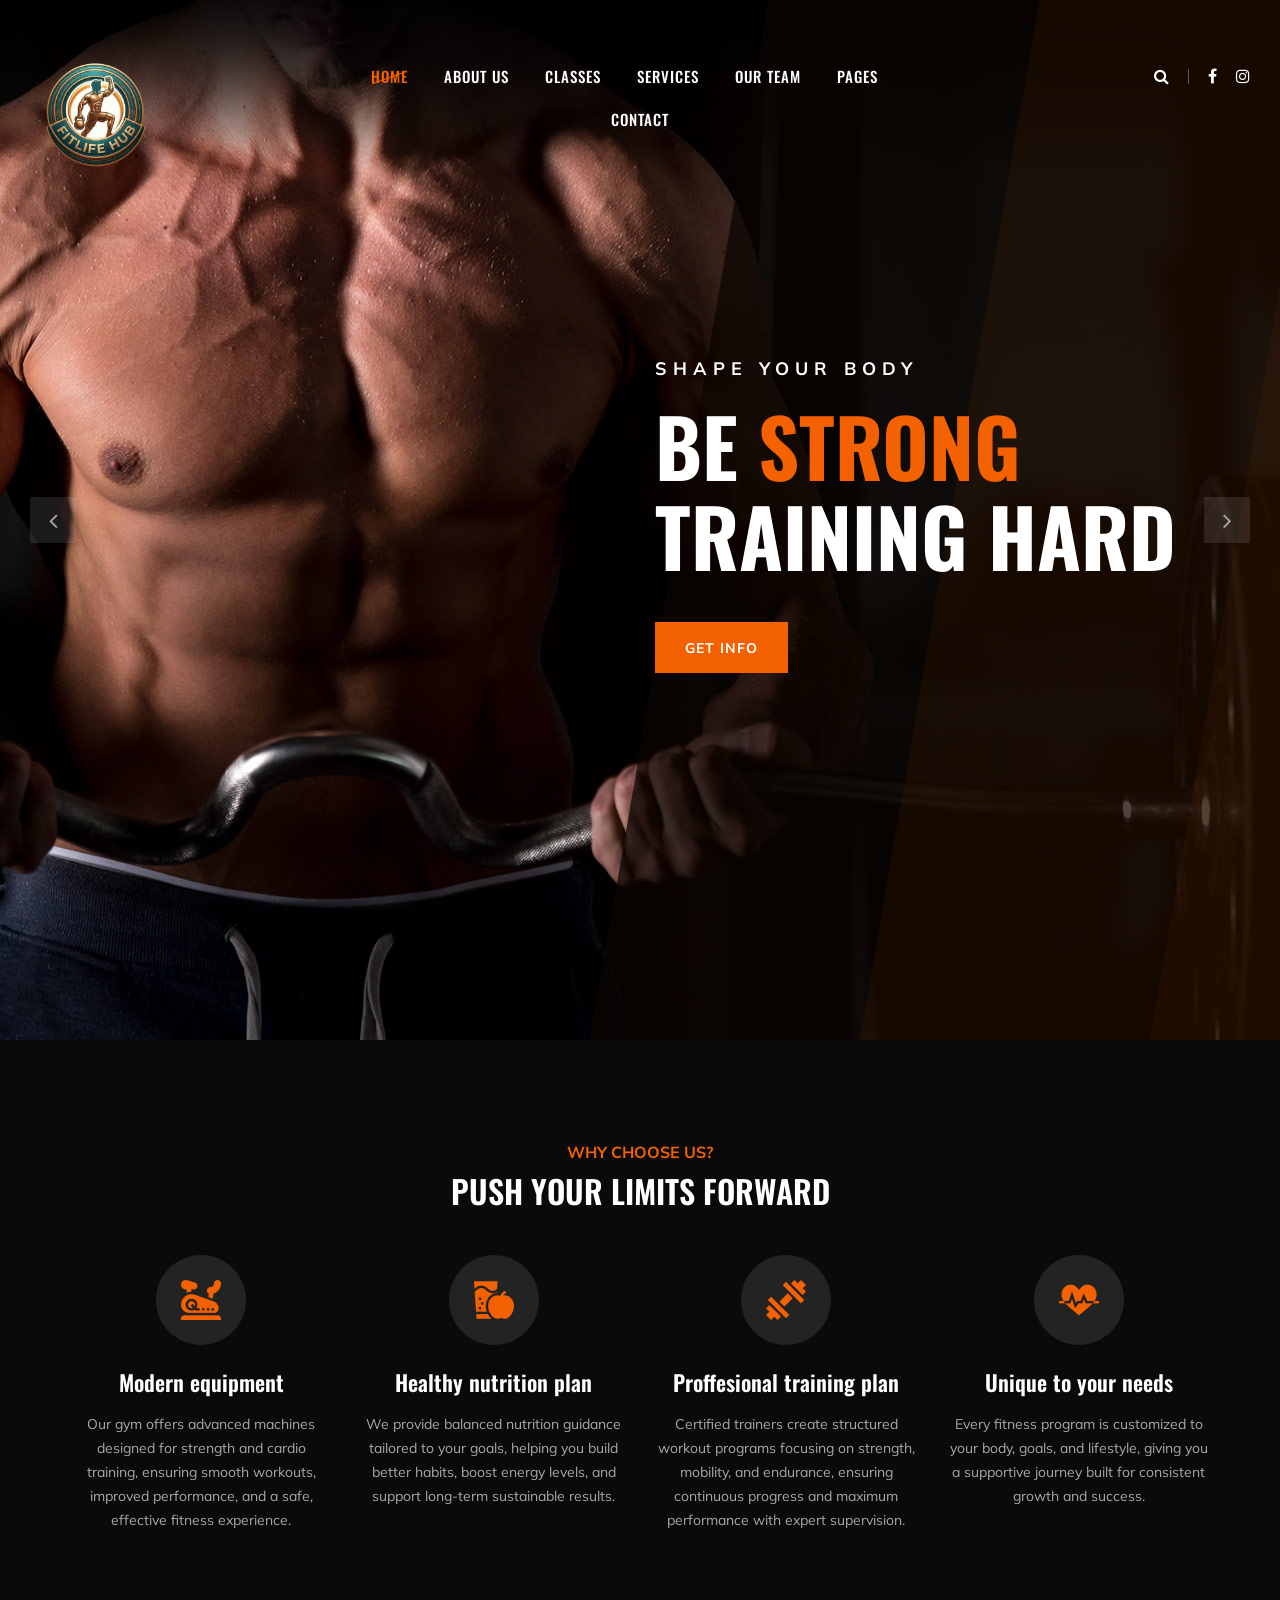
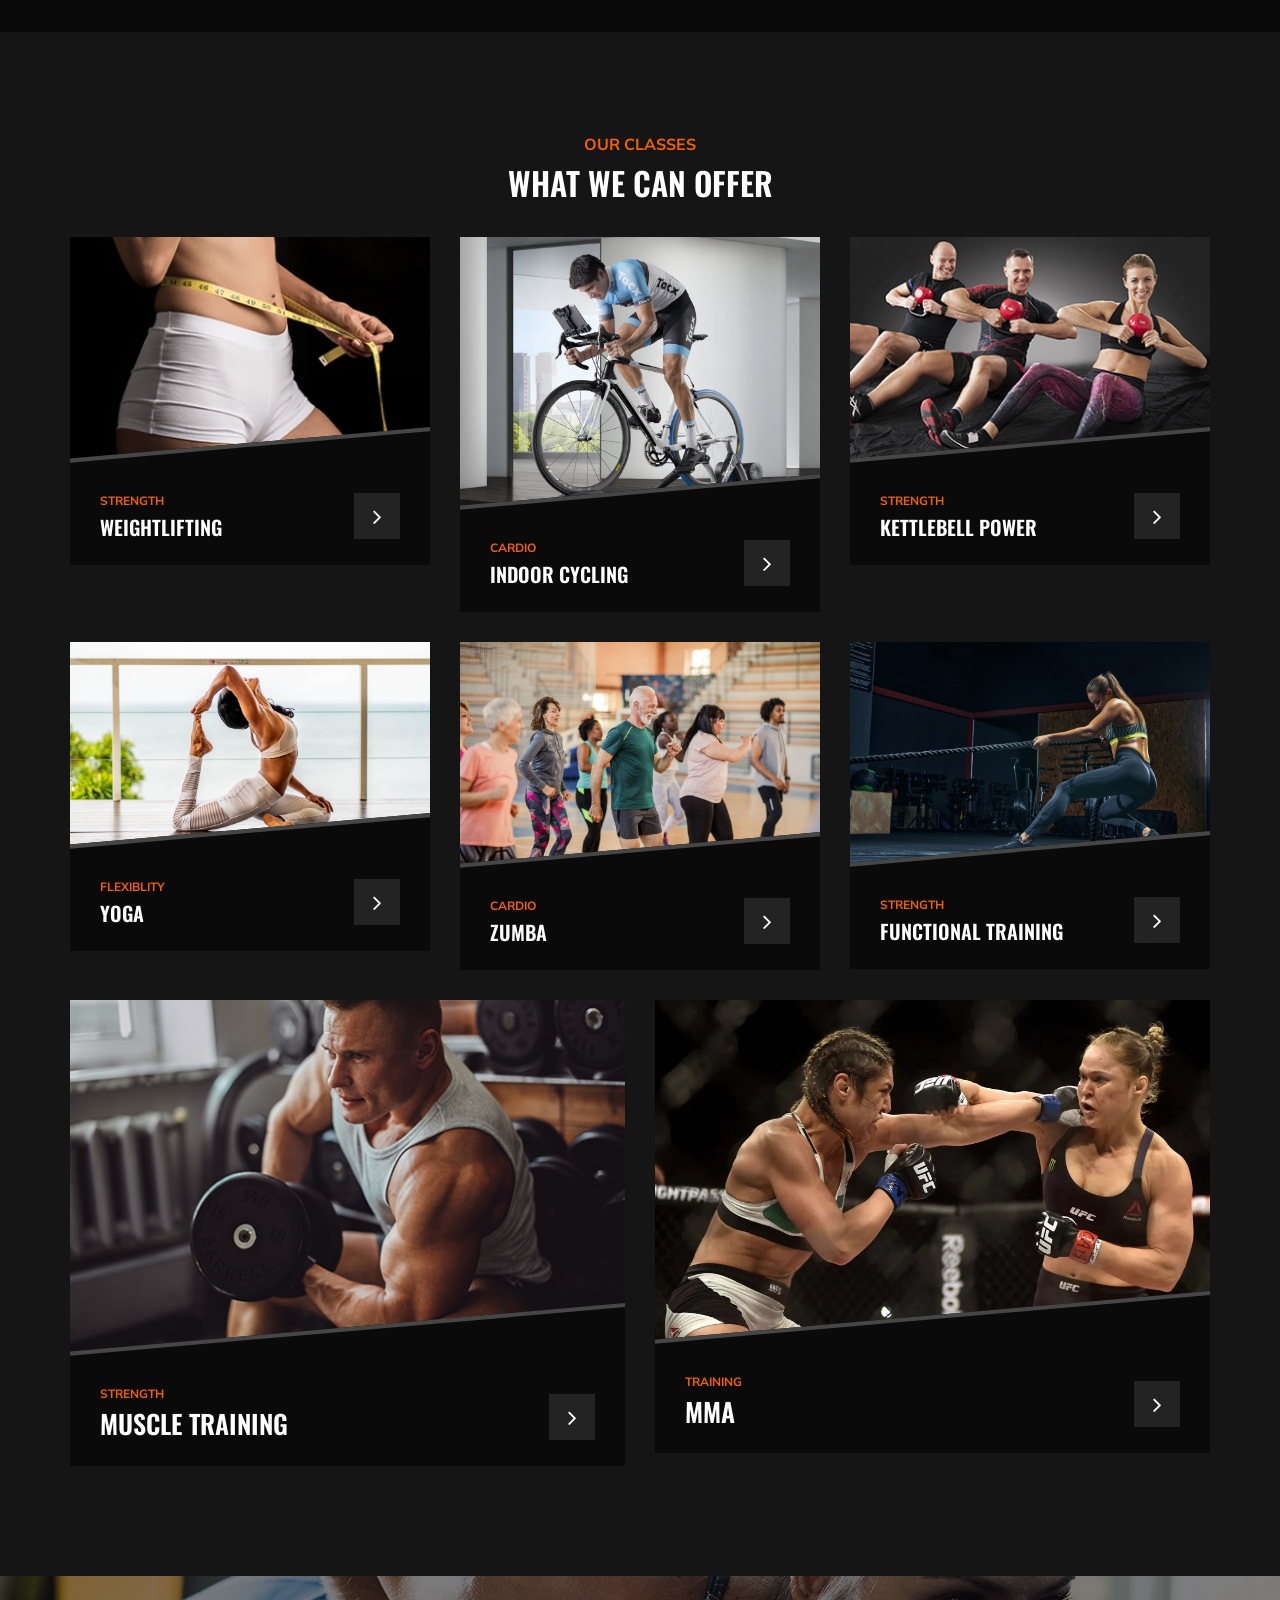
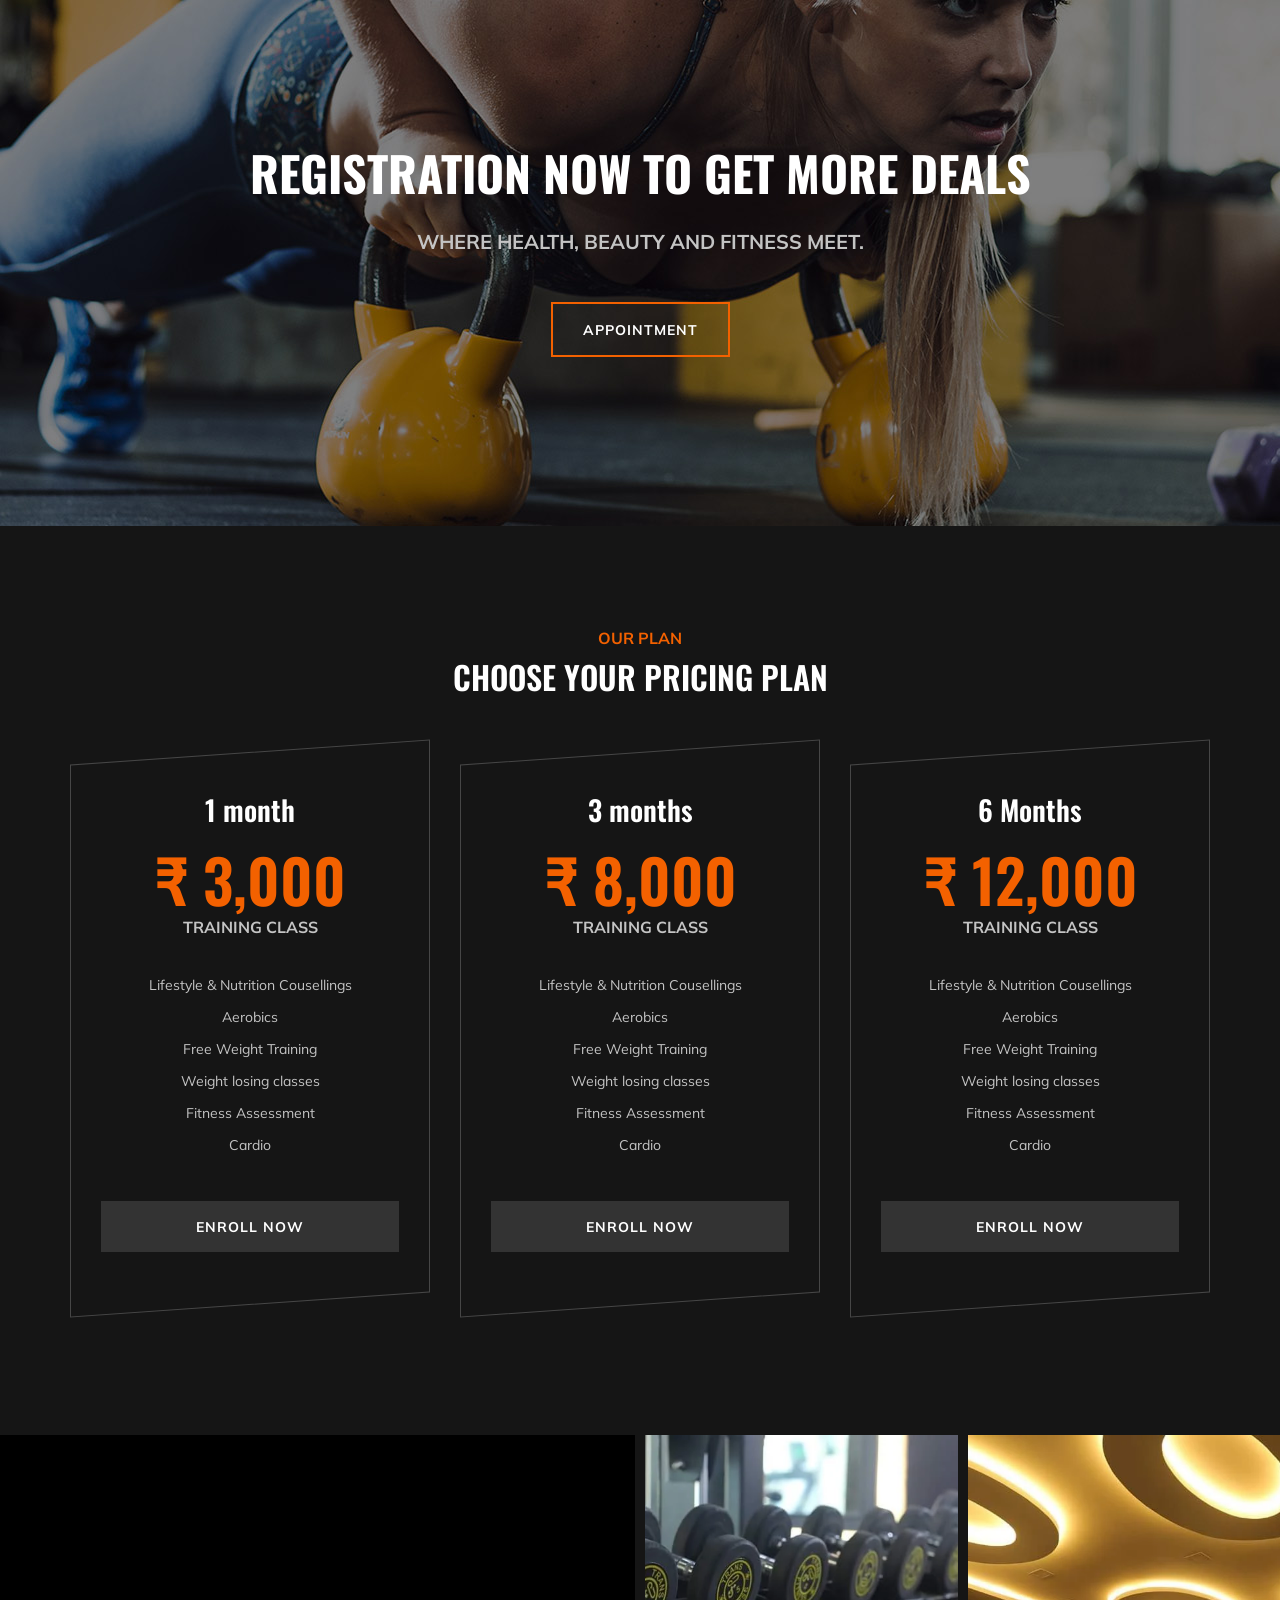
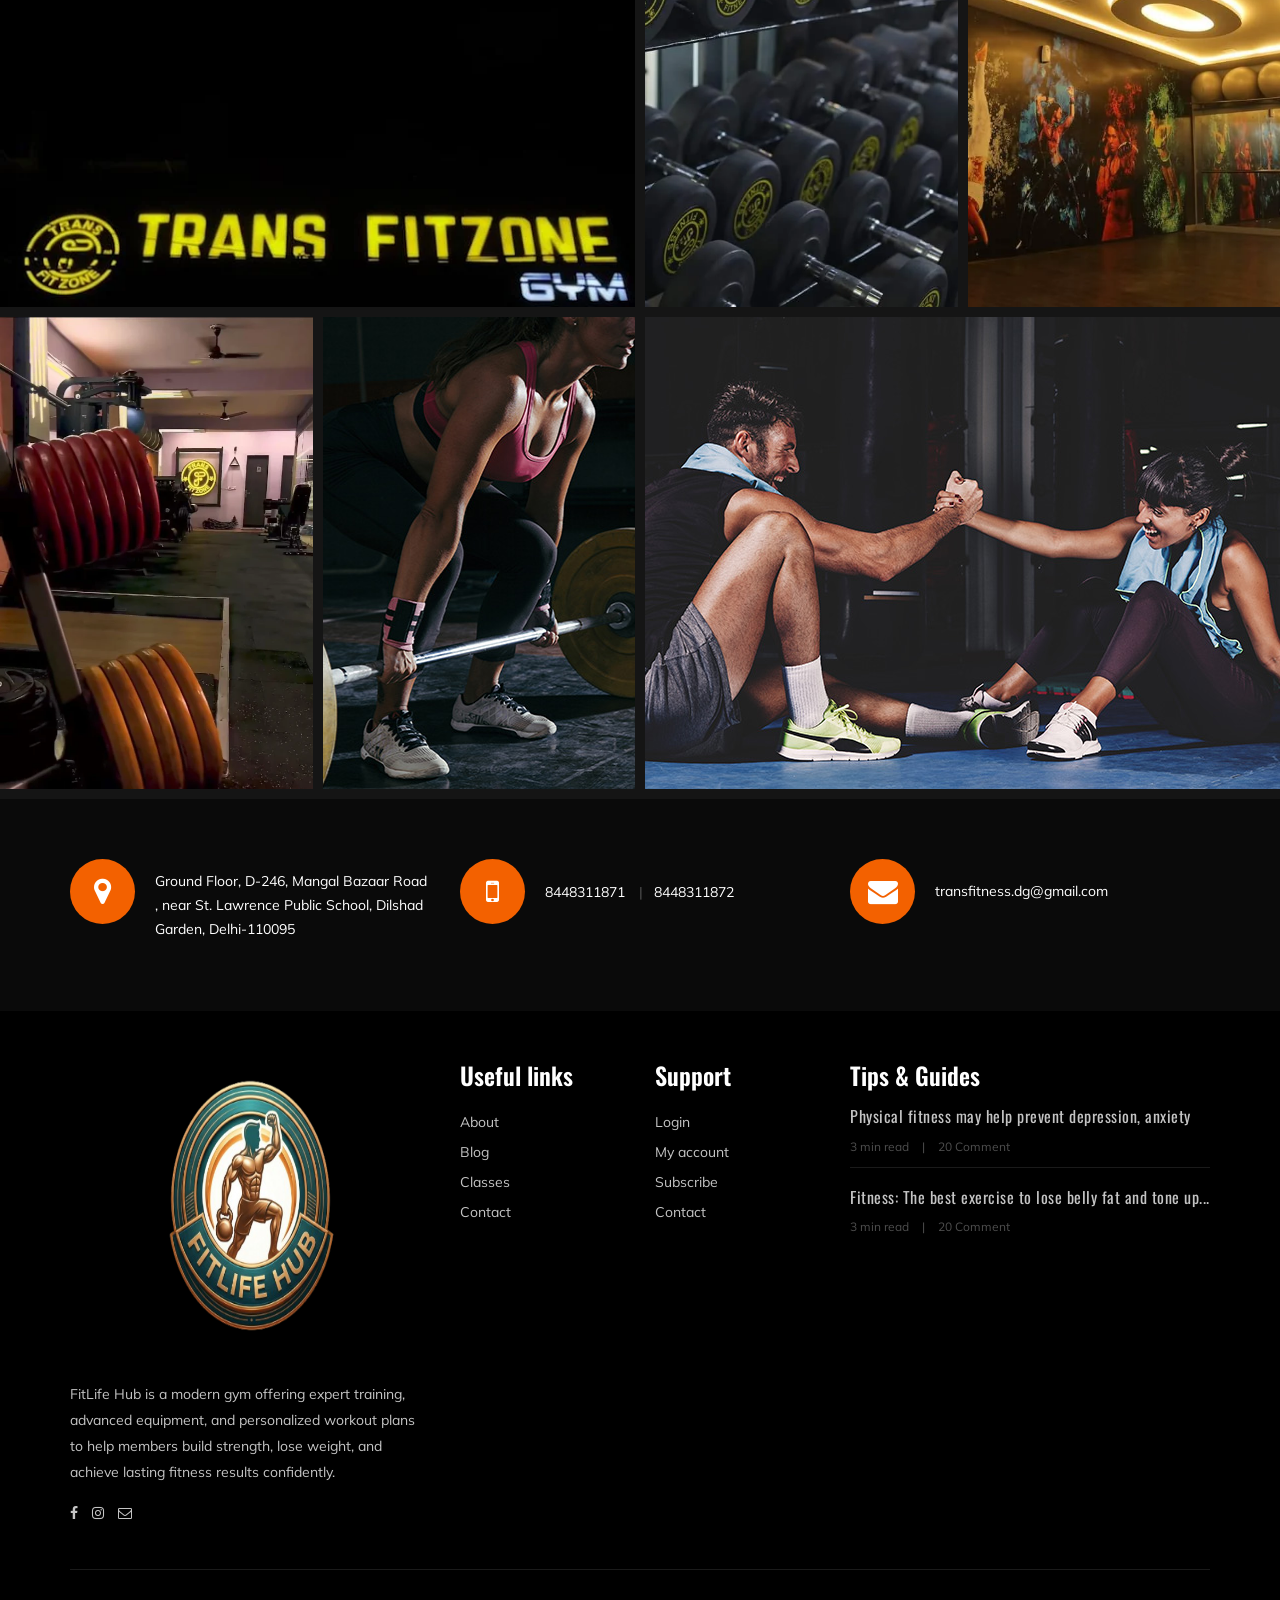
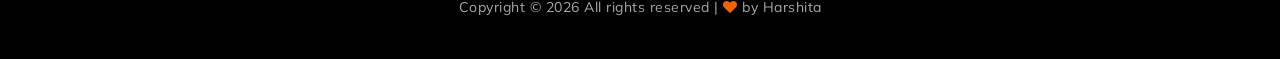
<file: index.html>
<!doctype html>
<html lang="zxx">
  <head>
    <meta charset="UTF-8" />
    <meta name="description" content="Gym Website" />
    <meta name="keywords" content="Gym, unica, creative, html" />
    <meta name="viewport" content="width=device-width, initial-scale=1.0" />
    <meta http-equiv="X-UA-Compatible" content="ie=edge" />
    <title>Synopsis Project</title>

    <!-- Google Font -->
    <link
      href="https://fonts.googleapis.com/css?family=Muli:300,400,500,600,700,800,900&display=swap"
      rel="stylesheet"
    />
    <link
      href="https://fonts.googleapis.com/css?family=Oswald:300,400,500,600,700&display=swap"
      rel="stylesheet"
    />

    <!-- Css Styles -->
    <link rel="stylesheet" href="css/bootstrap.min.css" type="text/css" />
    <link rel="stylesheet" href="css/font-awesome.min.css" type="text/css" />
    <link rel="stylesheet" href="css/flaticon.css" type="text/css" />
    <link rel="stylesheet" href="css/owl.carousel.min.css" type="text/css" />
    <link rel="stylesheet" href="css/barfiller.css" type="text/css" />
    <link rel="stylesheet" href="css/magnific-popup.css" type="text/css" />
    <link rel="stylesheet" href="css/slicknav.min.css" type="text/css" />
    <link rel="stylesheet" href="css/style.css" type="text/css" />
  </head>

  <body>
    <!-- Page Preloder -->
    <div id="preloder">
      <div class="loader"></div>
    </div>

    <!-- Offcanvas Menu Section Begin -->
    <div class="offcanvas-menu-overlay"></div>
    <div class="offcanvas-menu-wrapper">
      <div class="canvas-close">
        <i class="fa fa-close"></i>
      </div>
      <div class="canvas-search search-switch">
        <i class="fa fa-search"></i>
      </div>
      <nav class="canvas-menu mobile-menu">
        <ul>
          <li><a href="./index.html">Home</a></li>
          <li><a href="./about-us.html">About Us</a></li>
          <li><a href="./classes.html">Classes</a></li>
          <li><a href="./services.html">Services</a></li>
          <li><a href="./team.html">Our Team</a></li>
          <li>
            <a href="#">Pages</a>
            <ul class="dropdown">
              <li><a href="./about-us.html">About us</a></li>
              <li><a href="./class-timetable.html">Classes timetable</a></li>
              <li><a href="./bmi-calculator.html">Bmi calculate</a></li>
              <li><a href="./team.html">Our team</a></li>
              <li><a href="./gallery.html">Gallery</a></li>
              <li><a href="./blog.html">Our blog</a></li>
              <li><a href="./404.html">404</a></li>
            </ul>
          </li>
          <li><a href="./contact.html">Contact</a></li>
        </ul>
      </nav>
      <div id="mobile-menu-wrap"></div>
      <div class="canvas-social">
        <a href="#"><i class="fa fa-facebook"></i></a>
        <a href=""><i class="fa fa-instagram"></i></a>
      </div>
    </div>
    <!-- Offcanvas Menu Section End -->

    <!-- Header Section Begin -->
    <header class="header-section">
      <div class="container-fluid">
        <div class="row">
          <div class="col-lg-3">
            <div class="logo">
              <a href="./index.html">
                <img class="logoimg" src="img/logo.png" alt="" />
              </a>
            </div>
          </div>
          <div class="col-lg-6">
            <nav class="nav-menu">
              <ul>
                <li class="active"><a href="./index.html">Home</a></li>
                <li><a href="./about-us.html">About Us</a></li>
                <li><a href="./class-details.html">Classes</a></li>
                <li><a href="./services.html">Services</a></li>
                <li><a href="./team.html">Our Team</a></li>
                <li>
                  <a href="#">Pages</a>
                  <ul class="dropdown">
                    <li><a href="./about-us.html">About us</a></li>
                    <li>
                      <a href="./class-timetable.html">Classes timetable</a>
                    </li>
                    <li><a href="./bmi-calculator.html">Bmi calculate</a></li>
                    <li><a href="./team.html">Our team</a></li>
                    <li><a href="./gallery.html">Gallery</a></li>
                    <li><a href="./404.html">404</a></li>
                  </ul>
                </li>
                <li><a href="./contact.html">Contact</a></li>
              </ul>
            </nav>
          </div>
          <div class="col-lg-3">
            <div class="top-option">
              <div class="to-search search-switch">
                <i class="fa fa-search"></i>
              </div>
              <div class="to-social">
                <a href="#"><i class="fa fa-facebook"></i></a>
                <!-- <a href="#"><i class="fa fa-twitter"></i></a>
                            <a href="#"><i class="fa fa-youtube-play"></i></a> -->
                <a href="https://www.instagram.com/transfitzone/"
                  ><i class="fa fa-instagram"></i
                ></a>
              </div>
            </div>
          </div>
        </div>
        <div class="canvas-open">
          <i class="fa fa-bars"></i>
        </div>
      </div>
    </header>
    <!-- Header End -->

    <!-- Hero Section Begin -->
    <section class="hero-section">
      <div class="hs-slider owl-carousel">
        <div class="hs-item set-bg" data-setbg="img/hero/hero-1.jpg">
          <div class="container">
            <div class="row">
              <div class="col-lg-6 offset-lg-6">
                <div class="hi-text">
                  <span>Shape your body</span>
                  <h1>Be <strong>strong</strong> training hard</h1>
                  <a href="https://wa.me/8448311871" target="_blank" class="primary-btn">Get info</a>
                </div>
              </div>
            </div>
          </div>
        </div>
        <div class="hs-item set-bg" data-setbg="img/hero/hero-2.jpg">
          <div class="container">
            <div class="row">
              <div class="col-lg-6 offset-lg-6">
                <div class="hi-text">
                  <span>Shape your body</span>
                  <h1>Be <strong>strong</strong> training hard</h1>
                  <a href="https://wa.me/8448311871" target="_blank" class="primary-btn">Get info</a>
                </div>
              </div>
            </div>
          </div>
        </div>
      </div>
    </section>
    <!-- Hero Section End -->

    <!-- ChoseUs Section Begin -->
    <section class="choseus-section spad">
      <div class="container">
        <div class="row">
          <div class="col-lg-12">
            <div class="section-title">
              <span>Why choose us?</span>
              <h2>PUSH YOUR LIMITS FORWARD</h2>
            </div>
          </div>
        </div>
        <div class="row">
          <div class="col-lg-3 col-sm-6">
            <div class="cs-item">
              <span class="flaticon-034-stationary-bike"></span>
              <h4>Modern equipment</h4>
              <p>
                Our gym offers advanced machines designed for strength and
                cardio training, ensuring smooth workouts, improved performance,
                and a safe, effective fitness experience.
              </p>
            </div>
          </div>
          <div class="col-lg-3 col-sm-6">
            <div class="cs-item">
              <span class="flaticon-033-juice"></span>
              <h4>Healthy nutrition plan</h4>
              <p>
                We provide balanced nutrition guidance tailored to your goals,
                helping you build better habits, boost energy levels, and
                support long-term sustainable results.
              </p>
            </div>
          </div>
          <div class="col-lg-3 col-sm-6">
            <div class="cs-item">
              <span class="flaticon-002-dumbell"></span>
              <h4>Proffesional training plan</h4>
              <p>
                Certified trainers create structured workout programs focusing
                on strength, mobility, and endurance, ensuring continuous
                progress and maximum performance with expert supervision.
              </p>
            </div>
          </div>
          <div class="col-lg-3 col-sm-6">
            <div class="cs-item">
              <span class="flaticon-014-heart-beat"></span>
              <h4>Unique to your needs</h4>
              <p>
                Every fitness program is customized to your body, goals, and
                lifestyle, giving you a supportive journey built for consistent
                growth and success.
              </p>
            </div>
          </div>
        </div>
      </div>
    </section>
    <!-- ChoseUs Section End -->

    <!-- Classes Section Begin -->
    <section class="classes-section spad">
      <div class="container">
        <div class="row">
          <div class="col-lg-12">
            <div class="section-title">
              <span>Our Classes</span>
              <h2>WHAT WE CAN OFFER</h2>
            </div>
          </div>
        </div>
        <div class="row">
          <div class="col-lg-4 col-md-6">
            <div class="class-item">
              <div class="ci-pic">
                <img src="img/classes/class-1.jpg" alt="" />
              </div>
              <div class="ci-text">
                <span>STRENGTH</span>
                <h5>Weightlifting</h5>
                <a href="#"><i class="fa fa-angle-right"></i></a>
              </div>
            </div>
          </div>
          <div class="col-lg-4 col-md-6">
            <div class="class-item">
              <div class="ci-pic">
                <img src="img/classes/class-2.jpg" alt="" />
              </div>
              <div class="ci-text">
                <span>Cardio</span>
                <h5>Indoor cycling</h5>
                <a href="#"><i class="fa fa-angle-right"></i></a>
              </div>
            </div>
          </div>
          <div class="col-lg-4 col-md-6">
            <div class="class-item">
              <div class="ci-pic">
                <img src="img/classes/class-3.jpg" alt="" />
              </div>
              <div class="ci-text">
                <span>STRENGTH</span>
                <h5>Kettlebell power</h5>
                <a href="#"><i class="fa fa-angle-right"></i></a>
              </div>
            </div>
          </div>
          <div class="col-lg-4 col-md-6">
            <div class="class-item">
              <div class="ci-pic">
                <img src="img/classes/class-6.jpg" alt="" />
              </div>
              <div class="ci-text">
                <span>FLEXIBLITY</span>
                <h5>Yoga</h5>
                <a href="#"><i class="fa fa-angle-right"></i></a>
              </div>
            </div>
          </div>
          <div class="col-lg-4 col-md-6">
            <div class="class-item">
              <div class="ci-pic">
                <img src="img/classes/class-7.jpg" alt="" />
              </div>
              <div class="ci-text">
                <span>Cardio</span>
                <h5>Zumba</h5>
                <a href="#"><i class="fa fa-angle-right"></i></a>
              </div>
            </div>
          </div>
          <div class="col-lg-4 col-md-6">
            <div class="class-item">
              <div class="ci-pic">
                <img src="img/classes/class-8.jpg" alt="" />
              </div>
              <div class="ci-text">
                <span>STRENGTH</span>
                <h5>Functional Training</h5>
                <a href="#"><i class="fa fa-angle-right"></i></a>
              </div>
            </div>
          </div>
          <div class="col-lg-6 col-md-6">
            <div class="class-item">
              <div class="ci-pic">
                <img src="img/classes/class-4.jpg" alt="" />
              </div>
              <div class="ci-text">
                <span>STRENGTH</span>
                <h4>Muscle Training</h4>
                <a href="#"><i class="fa fa-angle-right"></i></a>
              </div>
            </div>
          </div>
          <div class="col-lg-6">
            <div class="class-item">
              <div class="ci-pic">
                <img src="img/classes/class-5.jpg" alt="" />
              </div>
              <div class="ci-text">
                <span>Training</span>
                <h4>MMA</h4>
                <a href="#"><i class="fa fa-angle-right"></i></a>
              </div>
            </div>
          </div>
        </div>
      </div>
    </section>
    <!-- ChoseUs Section End -->

    <!-- Banner Section Begin -->
    <section class="banner-section set-bg" data-setbg="img/banner-bg.jpg">
      <div class="container">
        <div class="row">
          <div class="col-lg-12 text-center">
            <div class="bs-text">
              <h2>registration now to get more deals</h2>
              <div class="bt-tips">Where health, beauty and fitness meet.</div>
              <a href="appointment.html" class="primary-btn btn-normal">Appointment</a>
              
            </div>
          </div>
        </div>
      </div>
    </section>
    <!-- Banner Section End -->

    <!-- Pricing Section Begin -->
    <section class="pricing-section spad">
      <div class="container">
        <div class="row">
          <div class="col-lg-12">
            <div class="section-title">
              <span>Our Plan</span>
              <h2>Choose your pricing plan</h2>
            </div>
          </div>
        </div>
        <div class="row justify-content-center">
          <div class="col-lg-4 col-md-8">
            <div class="ps-item">
              <h3>1 month</h3>
              <div class="pi-price">
                <h2>₹ 3,000</h2>
                <span>Training CLASS</span>
              </div>
              <ul>
                <li>Lifestyle & Nutrition Cousellings</li>
                <li>Aerobics</li>
                <li>Free Weight Training</li>
                <li>Weight losing classes</li>
                <li>Fitness Assessment</li>
                <li>Cardio</li>
              </ul>
              <a href="#" class="primary-btn pricing-btn">Enroll now</a>
              <a href="img/price list.png" target="_blank" class="thumb-icon"
                ><i class="fa fa-picture-o"></i
              ></a>
            </div>
          </div>
          <div class="col-lg-4 col-md-8">
            <div class="ps-item">
              <h3>3 months</h3>
              <div class="pi-price">
                <h2>₹ 8,000</h2>
                <span>Training CLASS</span>
              </div>
              <ul>
                <li>Lifestyle & Nutrition Cousellings</li>
                <li>Aerobics</li>
                <li>Free Weight Training</li>
                <li>Weight losing classes</li>
                <li>Fitness Assessment</li>
                <li>Cardio</li>
              </ul>
              <a href="#" class="primary-btn pricing-btn">Enroll now</a>
              <a href="img/price list.png" target="_blank" class="thumb-icon"
                ><i class="fa fa-picture-o"></i
              ></a>
            </div>
          </div>
          <div class="col-lg-4 col-md-8">
            <div class="ps-item">
              <h3>6 Months</h3>
              <div class="pi-price">
                <h2>₹ 12,000</h2>
                <span>Training CLASS</span>
              </div>
              <ul>
                <li>Lifestyle & Nutrition Cousellings</li>
                <li>Aerobics</li>
                <li>Free Weight Training</li>
                <li>Weight losing classes</li>
                <li>Fitness Assessment</li>
                <li>Cardio</li>
              </ul>
              <a href="#" class="primary-btn pricing-btn">Enroll now</a>
              <a href="img/price list.png" target="_blank" class="thumb-icon"
                ><i class="fa fa-picture-o"></i
              ></a>
            </div>
          </div>
        </div>
      </div>
    </section>
    <!-- Pricing Section End -->

    <!-- Gallery Section Begin -->
    <div class="gallery-section">
      <div class="gallery">
        <div class="grid-sizer"></div>
        <div
          class="gs-item grid-wide set-bg"
          data-setbg="img/gallery/gallery-1.jpg"
        >
          <a href="img/gallery/gallery-1.jpg" class="thumb-icon image-popup"
            ><i class="fa fa-picture-o"></i
          ></a>
        </div>
        <div class="gs-item set-bg" data-setbg="img/gallery/gallery-2.jpg">
          <a href="img/gallery/gallery-2.jpg" class="thumb-icon image-popup"
            ><i class="fa fa-picture-o"></i
          ></a>
        </div>
        <div class="gs-item set-bg" data-setbg="img/gallery/gallery-3.jpg">
          <a href="img/gallery/gallery-3.jpg" class="thumb-icon image-popup"
            ><i class="fa fa-picture-o"></i
          ></a>
        </div>
        <div class="gs-item set-bg" data-setbg="img/gallery/gallery-4.jpg">
          <a href="img/gallery/gallery-4.jpg" class="thumb-icon image-popup"
            ><i class="fa fa-picture-o"></i
          ></a>
        </div>
        <div class="gs-item set-bg" data-setbg="img/gallery/gallery-5.jpg">
          <a href="img/gallery/gallery-5.jpg" class="thumb-icon image-popup"
            ><i class="fa fa-picture-o"></i
          ></a>
        </div>
        <div
          class="gs-item grid-wide set-bg"
          data-setbg="img/gallery/gallery-6.jpg"
        >
          <a href="img/gallery/gallery-6.jpg" class="thumb-icon image-popup"
            ><i class="fa fa-picture-o"></i
          ></a>
        </div>
      </div>
    </div>
    <!-- Gallery Section End -->

    <!-- Get In Touch Section Begin -->
    <div class="gettouch-section">
      <div class="container">
        <div class="row">
          <div class="col-md-4">
            <div class="gt-text">
              <i class="fa fa-map-marker"></i>
              <p>
                Ground Floor, D-246, Mangal Bazaar Road , near St. Lawrence
                Public School, Dilshad Garden, Delhi-110095
              </p>
            </div>
          </div>
          <div class="col-md-4">
            <div class="gt-text">
              <i class="fa fa-mobile"></i>
              <ul>
                <li>8448311871</li>
                <li>8448311872</li>
              </ul>
            </div>
          </div>
          <div class="col-md-4">
            <div class="gt-text email">
              <i class="fa fa-envelope"></i>
              <p>transfitness.dg@gmail.com</p>
            </div>
          </div>
        </div>
      </div>
    </div>
    <!-- Get In Touch Section End -->

    <!-- Footer Section Begin -->
    <section class="footer-section">
      <div class="container">
        <div class="row">
          <div class="col-lg-4">
            <div class="fs-about">
              <div class="fa-logo">
                <a href="#"><img class="bottomlogo" src="img/logo.png" alt="" /></a>
              </div>
              <p>
                FitLife Hub is a modern gym offering expert training,
                advanced equipment, and personalized workout plans to help
                members build strength, lose weight, and achieve lasting fitness
                results confidently.
              </p>
              <div class="fa-social">
                <a href="#"><i class="fa fa-facebook"></i></a>
                <a href="https://www.instagram.com/transfitzone/" target="_blank"> <i class="fa fa-instagram"></i></a>
                <a href="#"><i class="fa fa-envelope-o"></i></a>
              </div>
            </div>
          </div>
          <div class="col-lg-2 col-md-3 col-sm-6">
            <div class="fs-widget">
              <h4>Useful links</h4>
              <ul>
                <li><a href="about-us.html">About</a></li>
                <li><a href="blog-details.html">Blog</a></li>
                <li><a href="class-details.html">Classes</a></li>
                <li><a href="contact.html">Contact</a></li>
              </ul>
            </div>
          </div>
          <div class="col-lg-2 col-md-3 col-sm-6">
            <div class="fs-widget">
              <h4>Support</h4>
              <ul>
                <li><a href="#">Login</a></li>
                <li><a href="#">My account</a></li>
                <li><a href="#">Subscribe</a></li>
                <li><a href="#">Contact</a></li>
              </ul>
            </div>
          </div>
          <div class="col-lg-4 col-md-6">
            <div class="fs-widget">
              <h4>Tips & Guides</h4>
              <div class="fw-recent">
                <h6>
                  <a href="#"
                    >Physical fitness may help prevent depression, anxiety</a
                  >
                </h6>
                <ul>
                  <li>3 min read</li>
                  <li>20 Comment</li>
                </ul>
              </div>
              <div class="fw-recent">
                <h6>
                  <a href="#"
                    >Fitness: The best exercise to lose belly fat and tone
                    up...</a
                  >
                </h6>
                <ul>
                  <li>3 min read</li>
                  <li>20 Comment</li>
                </ul>
              </div>
            </div>
          </div>
        </div>
        <div class="row">
          <div class="col-lg-12 text-center">
            <div class="copyright-text">
              <p>
                Copyright &copy;
                <script>
                  document.write(new Date().getFullYear());
                </script>
                All rights reserved | 
                <i class="fa fa-heart" aria-hidden="true"></i> by Harshita
              </p>
            </div>
          </div>
        </div>
      </div>
    </section>
    <!-- Footer Section End -->

    <!-- Search model Begin -->
    <div class="search-model">
      <div class="h-100 d-flex align-items-center justify-content-center">
        <div class="search-close-switch">+</div>
        <form class="search-model-form">
          <input type="text" id="search-input" placeholder="Search here....." />
        </form>
      </div>
    </div>
    <!-- Search model end -->

    <!-- Js Plugins -->
    <script src="js/jquery-3.3.1.min.js"></script>
    <script src="js/bootstrap.min.js"></script>
    <script src="js/jquery.magnific-popup.min.js"></script>
    <script src="js/masonry.pkgd.min.js"></script>
    <script src="js/jquery.barfiller.js"></script>
    <script src="js/jquery.slicknav.js"></script>
    <script src="js/owl.carousel.min.js"></script>
    <script src="js/main.js"></script>
  </body>
</html>
</file>
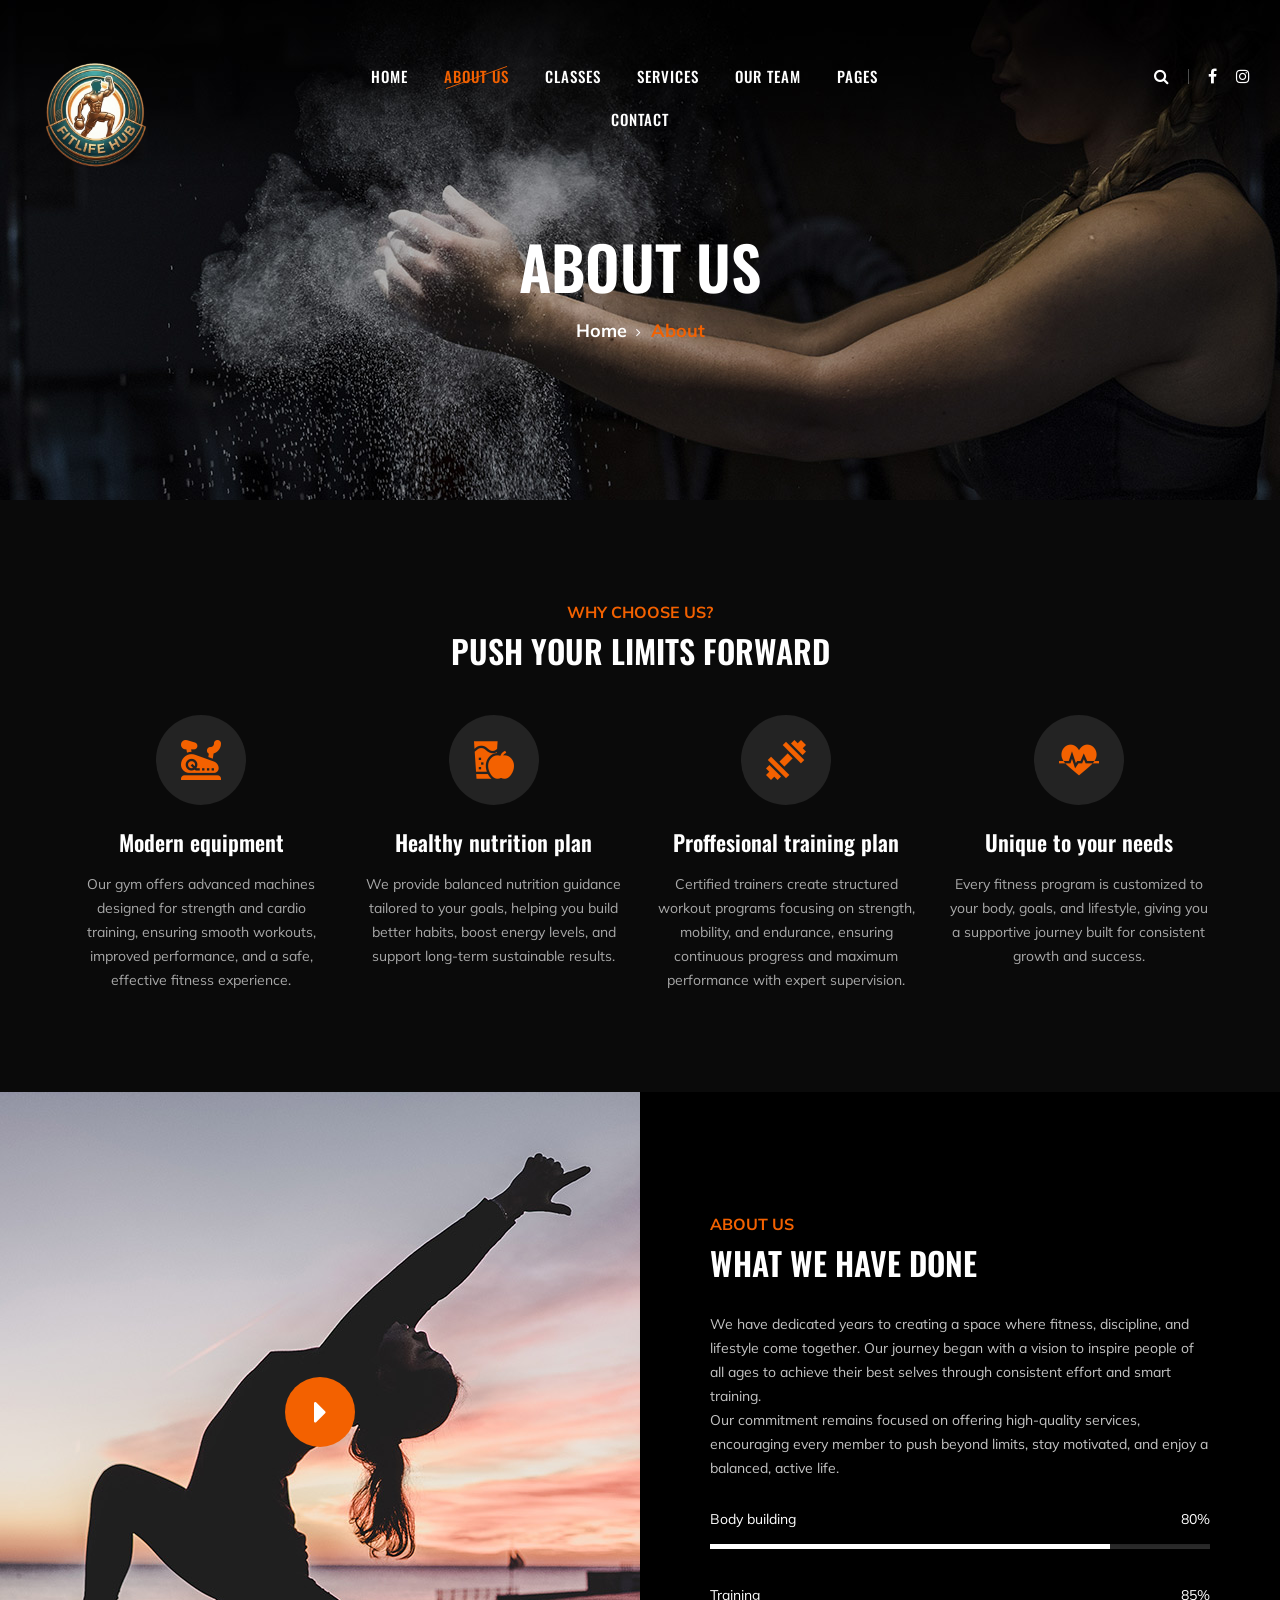
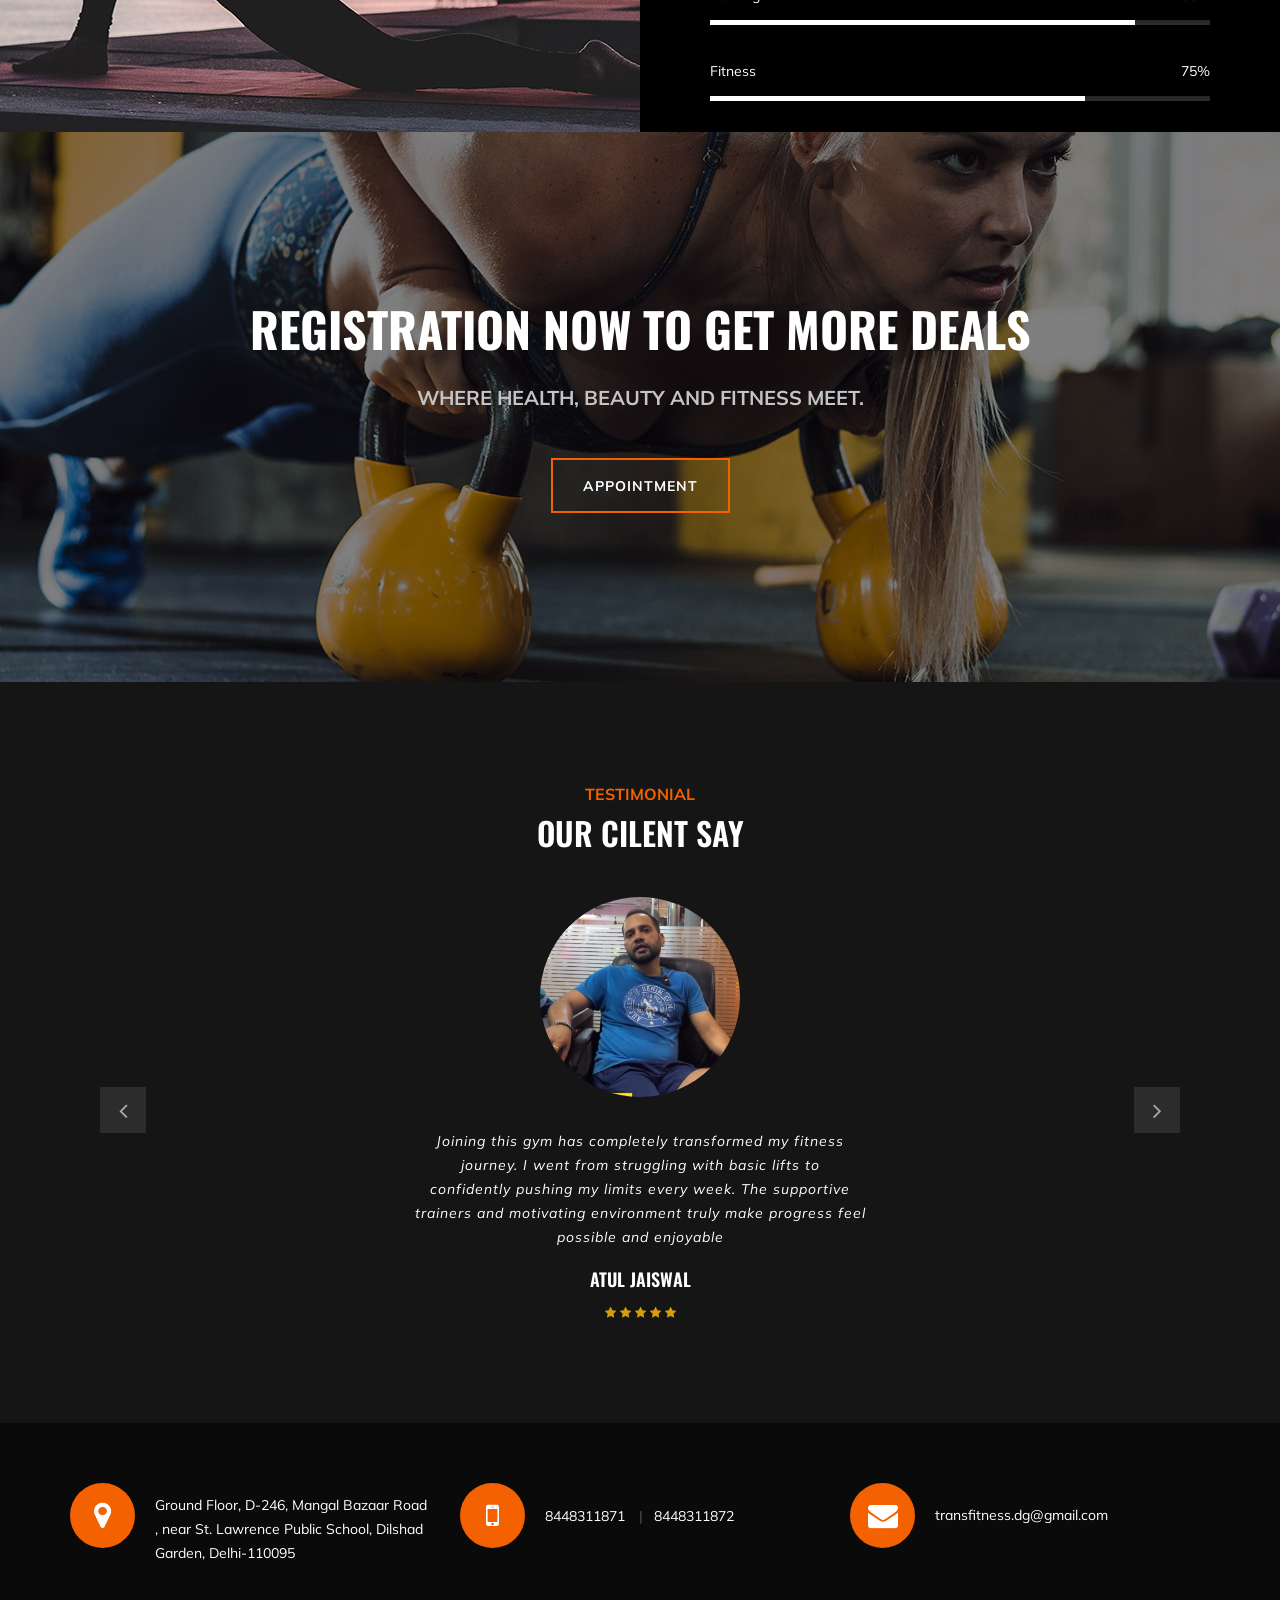
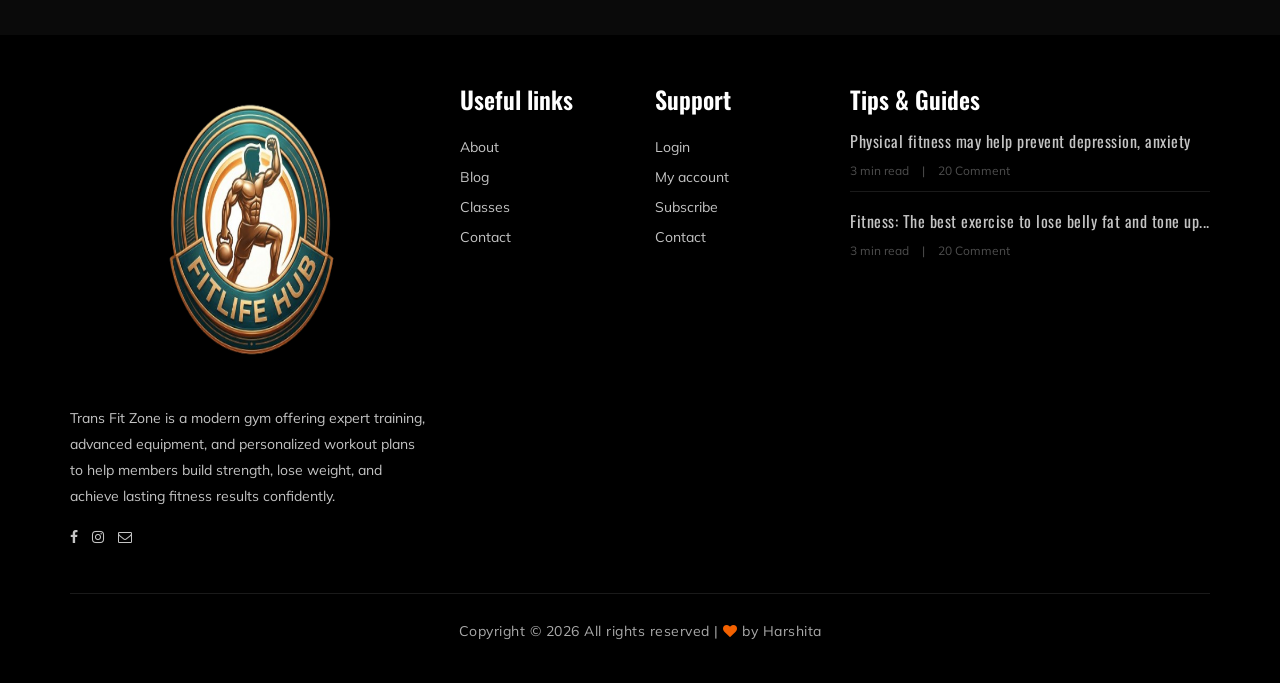
<file: about-us.html>
<!doctype html>
<html lang="zxx">
  <head>
    <meta charset="UTF-8" />
    <meta name="description" content="Synopsis Project" />
    <meta name="keywords" content="Gym, unica, creative, html" />
    <meta name="viewport" content="width=device-width, initial-scale=1.0" />
    <meta http-equiv="X-UA-Compatible" content="ie=edge" />
    <title>Synopsis Project</title>

    <!-- Google Font -->
    <link
      href="https://fonts.googleapis.com/css?family=Muli:300,400,500,600,700,800,900&display=swap"
      rel="stylesheet"
    />
    <link
      href="https://fonts.googleapis.com/css?family=Oswald:300,400,500,600,700&display=swap"
      rel="stylesheet"
    />

    <!-- Css Styles -->
    <link rel="stylesheet" href="css/bootstrap.min.css" type="text/css" />
    <link rel="stylesheet" href="css/font-awesome.min.css" type="text/css" />
    <link rel="stylesheet" href="css/flaticon.css" type="text/css" />
    <link rel="stylesheet" href="css/owl.carousel.min.css" type="text/css" />
    <link rel="stylesheet" href="css/barfiller.css" type="text/css" />
    <link rel="stylesheet" href="css/magnific-popup.css" type="text/css" />
    <link rel="stylesheet" href="css/slicknav.min.css" type="text/css" />
    <link rel="stylesheet" href="css/style.css" type="text/css" />
  </head>

  <body>
    <!-- Page Preloder -->
    <div id="preloder">
      <div class="loader"></div>
    </div>

    <!-- Offcanvas Menu Section Begin -->
    <div class="offcanvas-menu-overlay"></div>
    <div class="offcanvas-menu-wrapper">
      <div class="canvas-close">
        <i class="fa fa-close"></i>
      </div>
      <div class="canvas-search search-switch">
        <i class="fa fa-search"></i>
      </div>
      <nav class="canvas-menu mobile-menu">
        <ul>
          <li><a href="./index.html">Home</a></li>
          <li><a href="./about-us.html">About Us</a></li>
          <li><a href="./classes.html">Classes</a></li>
          <li><a href="./services.html">Services</a></li>
          <li><a href="./team.html">Our Team</a></li>
          <li>
            <a href="#">Pages</a>
            <ul class="dropdown">
              <li><a href="./about-us.html">About us</a></li>
              <li><a href="./class-timetable.html">Classes timetable</a></li>
              <li><a href="./bmi-calculator.html">Bmi calculate</a></li>
              <li><a href="./team.html">Our team</a></li>
              <li><a href="./gallery.html">Gallery</a></li>
              <li><a href="./404.html">404</a></li>
            </ul>
          </li>
          <li><a href="./contact.html">Contact</a></li>
        </ul>
      </nav>
      <div id="mobile-menu-wrap"></div>
      <div class="canvas-social">
        <a href="#"><i class="fa fa-facebook"></i></a>
        <!-- <a href="#"><i class="fa fa-twitter"></i></a>
        <a href="#"><i class="fa fa-youtube-play"></i></a> -->
        <a href="https://www.instagram.com/transfitzone/"
          ><i class="fa fa-instagram"></i
        ></a>
      </div>
    </div>
    <!-- Offcanvas Menu Section End -->

    <!-- Header Section Begin -->
    <header class="header-section">
      <div class="container-fluid">
        <div class="row">
          <div class="col-lg-3">
            <div class="logo">
              <a href="./index.html">
                <img class="logoimg" src="img/logo.png" alt="" />
              </a>
            </div>
          </div>
          <div class="col-lg-6">
            <nav class="nav-menu">
              <ul>
                <li><a href="./index.html">Home</a></li>
                <li class="active"><a href="./about-us.html">About Us</a></li>
                <li><a href="./class-details.html">Classes</a></li>
                <li><a href="./services.html">Services</a></li>
                <li><a href="./team.html">Our Team</a></li>
                <li>
                  <a href="#">Pages</a>
                  <ul class="dropdown">
                    <li><a href="./about-us.html">About us</a></li>
                    <li>
                      <a href="./class-timetable.html">Classes timetable</a>
                    </li>
                    <li><a href="./bmi-calculator.html">Bmi calculate</a></li>
                    <li><a href="./team.html">Our team</a></li>
                    <li><a href="./gallery.html">Gallery</a></li>
                    <li><a href="./404.html">404</a></li>
                  </ul>
                </li>
                <li><a href="./contact.html">Contact</a></li>
              </ul>
            </nav>
          </div>
          <div class="col-lg-3">
            <div class="top-option">
              <div class="to-search search-switch">
                <i class="fa fa-search"></i>
              </div>
              <div class="to-social">
                <a href="#"><i class="fa fa-facebook"></i></a>
                <!-- <a href="#"><i class="fa fa-twitter"></i></a>
                <a href="#"><i class="fa fa-youtube-play"></i></a> -->
                <a href="#"><i class="fa fa-instagram"></i></a>
              </div>
            </div>
          </div>
        </div>
        <div class="canvas-open">
          <i class="fa fa-bars"></i>
        </div>
      </div>
    </header>
    <!-- Header End -->

    <!-- Breadcrumb Section Begin -->
    <section
      class="breadcrumb-section set-bg"
      data-setbg="img/breadcrumb-bg.jpg"
    >
      <div class="container">
        <div class="row">
          <div class="col-lg-12 text-center">
            <div class="breadcrumb-text">
              <h2>About us</h2>
              <div class="bt-option">
                <a href="./index.html">Home</a>
                <span>About</span>
              </div>
            </div>
          </div>
        </div>
      </div>
    </section>
    <!-- Breadcrumb Section End -->

    <!-- ChoseUs Section Begin -->
    <section class="choseus-section spad">
      <div class="container">
        <div class="row">
          <div class="col-lg-12">
            <div class="section-title">
              <span>Why choose us?</span>
              <h2>PUSH YOUR LIMITS FORWARD</h2>
            </div>
          </div>
        </div>
        <div class="row">
          <div class="col-lg-3 col-sm-6">
            <div class="cs-item">
              <span class="flaticon-034-stationary-bike"></span>
              <h4>Modern equipment</h4>
              <p>
                Our gym offers advanced machines designed for strength and
                cardio training, ensuring smooth workouts, improved performance,
                and a safe, effective fitness experience.
              </p>
            </div>
          </div>
          <div class="col-lg-3 col-sm-6">
            <div class="cs-item">
              <span class="flaticon-033-juice"></span>
              <h4>Healthy nutrition plan</h4>
              <p>
                We provide balanced nutrition guidance tailored to your goals,
                helping you build better habits, boost energy levels, and
                support long-term sustainable results.
              </p>
            </div>
          </div>
          <div class="col-lg-3 col-sm-6">
            <div class="cs-item">
              <span class="flaticon-002-dumbell"></span>
              <h4>Proffesional training plan</h4>
              <p>
                Certified trainers create structured workout programs focusing
                on strength, mobility, and endurance, ensuring continuous
                progress and maximum performance with expert supervision.
              </p>
            </div>
          </div>
          <div class="col-lg-3 col-sm-6">
            <div class="cs-item">
              <span class="flaticon-014-heart-beat"></span>
              <h4>Unique to your needs</h4>
              <p>
                Every fitness program is customized to your body, goals, and
                lifestyle, giving you a supportive journey built for consistent
                growth and success.
              </p>
            </div>
          </div>
        </div>
      </div>
    </section>
    <!-- ChoseUs Section End -->

    <!-- About US Section Begin -->
    <section class="aboutus-section">
      <div class="container-fluid">
        <div class="row">
          <div class="col-lg-6 p-0">
            <div class="about-video set-bg" data-setbg="img/about-us.jpg">
              <a
                href="https://www.youtube.com/watch?v=EzKkl64rRbM"
                class="play-btn video-popup"
                ><i class="fa fa-caret-right"></i
              ></a>
            </div>
          </div>
          <div class="col-lg-6 p-0">
            <div class="about-text">
              <div class="section-title">
                <span>About Us</span>
                <h2>What we have done</h2>
              </div>
              <div class="at-desc">
                <p>
                  We have dedicated years to creating a space where fitness,
                  discipline, and lifestyle come together. Our journey began
                  with a vision to inspire people of all ages to achieve their
                  best selves through consistent effort and smart training.<br />
                  Our commitment remains focused on offering high-quality
                  services, encouraging every member to push beyond limits, stay
                  motivated, and enjoy a balanced, active life.
                </p>
              </div>
              <div class="about-bar">
                <div class="ab-item">
                  <p>Body building</p>
                  <div id="bar1" class="barfiller">
                    <span class="fill" data-percentage="80"></span>
                    <div class="tipWrap">
                      <span class="tip"></span>
                    </div>
                  </div>
                </div>
                <div class="ab-item">
                  <p>Training</p>
                  <div id="bar2" class="barfiller">
                    <span class="fill" data-percentage="85"></span>
                    <div class="tipWrap">
                      <span class="tip"></span>
                    </div>
                  </div>
                </div>
                <div class="ab-item">
                  <p>Fitness</p>
                  <div id="bar3" class="barfiller">
                    <span class="fill" data-percentage="75"></span>
                    <div class="tipWrap">
                      <span class="tip"></span>
                    </div>
                  </div>
                </div>
              </div>
            </div>
          </div>
        </div>
      </div>
    </section>
    <!-- About US Section End -->

    <!-- Team Section Begin -->
    <!-- <section class="team-section spad">
      <div class="container">
        <div class="row">
          <div class="col-lg-12">
            <div class="team-title">
              <div class="section-title">
                <span>Our Team</span>
                <h2>TRAIN WITH EXPERTS</h2>
              </div>
              <a href="#" class="primary-btn btn-normal appoinment-btn"
                >appointment</a
              >
            </div>
          </div>
        </div>
        <div class="row">
          <div class="ts-slider owl-carousel">
            <div class="col-lg-4">
              <div class="ts-item set-bg" data-setbg="img/team/team-1.jpg">
                <div class="ts_text">
                  <h4>Athart Rachel</h4>
                  <span>Gym Trainer</span>
                </div>
              </div>
            </div>
            <div class="col-lg-4">
              <div class="ts-item set-bg" data-setbg="img/team/team-2.jpg">
                <div class="ts_text">
                  <h4>Athart Rachel</h4>
                  <span>Gym Trainer</span>
                </div>
              </div>
            </div>
            <div class="col-lg-4">
              <div class="ts-item set-bg" data-setbg="img/team/team-3.jpg">
                <div class="ts_text">
                  <h4>Athart Rachel</h4>
                  <span>Gym Trainer</span>
                </div>
              </div>
            </div>
            <div class="col-lg-4">
              <div class="ts-item set-bg" data-setbg="img/team/team-4.jpg">
                <div class="ts_text">
                  <h4>Athart Rachel</h4>
                  <span>Gym Trainer</span>
                </div>
              </div>
            </div>
            <div class="col-lg-4">
              <div class="ts-item set-bg" data-setbg="img/team/team-5.jpg">
                <div class="ts_text">
                  <h4>Athart Rachel</h4>
                  <span>Gym Trainer</span>
                </div>
              </div>
            </div>
            <div class="col-lg-4">
              <div class="ts-item set-bg" data-setbg="img/team/team-6.jpg">
                <div class="ts_text">
                  <h4>Athart Rachel</h4>
                  <span>Gym Trainer</span>
                </div>
              </div>
            </div>
          </div>
        </div>
      </div>
    </section> -->
    <!-- Team Section End -->

    <!-- Banner Section Begin -->
    <section class="banner-section set-bg" data-setbg="img/banner-bg.jpg">
      <div class="container">
        <div class="row">
          <div class="col-lg-12 text-center">
            <div class="bs-text">
              <h2>registration now to get more deals</h2>
              <div class="bt-tips">Where health, beauty and fitness meet.</div>
              <a href="#" class="primary-btn btn-normal">Appointment</a>
            </div>
          </div>
        </div>
      </div>
    </section>
    <!-- Banner Section End -->

    <!-- Testimonial Section Begin -->
    <section class="testimonial-section spad">
      <div class="container">
        <div class="row">
          <div class="col-lg-12">
            <div class="section-title">
              <span>Testimonial</span>
              <h2>Our cilent say</h2>
            </div>
          </div>
        </div>
        <div class="ts_slider owl-carousel">
          <div class="ts_item">
            <div class="row">
              <div class="col-lg-12 text-center">
                <div class="ti_pic">
                  <img src="img/testimonial/testimonial-1.jpg" alt="" />
                </div>
                <div class="ti_text">
                  <p>
                    Joining this gym has completely transformed my fitness
                    <br />
                    journey. I went from struggling with basic lifts to <br />
                    confidently pushing my limits every week. The supportive
                    <br />
                    trainers and motivating environment truly make progress feel
                    <br />
                    possible and enjoyable
                  </p>
                  <h5>Atul jaiswal</h5>
                  <div class="tt-rating">
                    <i class="fa fa-star"></i>
                    <i class="fa fa-star"></i>
                    <i class="fa fa-star"></i>
                    <i class="fa fa-star"></i>
                    <i class="fa fa-star"></i>
                  </div>
                </div>
              </div>
            </div>
          </div>
          <div class="ts_item">
            <div class="row">
              <div class="col-lg-12 text-center">
                <div class="ti_pic">
                  <img src="img/testimonial/testimonial-2.jpg" alt="" />
                </div>
                <div class="ti_text">
                  <p>
                    Amazing experience at the gym! Trainers are supportive,
                    <br />
                    equipment is top-notch, and the environment <br />
                    keeps me motivated every day. I’ve seen great results <br />
                    in my strength and fitness.
                  </p>
                  <h5>Rajiv</h5>
                  <div class="tt-rating">
                    <i class="fa fa-star"></i>
                    <i class="fa fa-star"></i>
                    <i class="fa fa-star"></i>
                    <i class="fa fa-star"></i>
                  </div>
                </div>
              </div>
            </div>
          </div>
          <div class="ts_item">
            <div class="row">
              <div class="col-lg-12 text-center">
                <div class="ti_pic">
                  <img src="img/testimonial/testimonial-3.jpg" alt="" />
                </div>
                <div class="ti_text">
                  <p>
                    Joining this gym was the best decision. Friendly staff,
                    <br />
                    personalized guidance, and a positive vibe <br />
                    make workouts enjoyable. I feel stronger, healthier,<br />
                    and more confident than ever before.
                  </p>

                  <h5>Dr Komal</h5>
                  <div class="tt-rating">
                    <i class="fa fa-star"></i>
                    <i class="fa fa-star"></i>
                    <i class="fa fa-star"></i>
                    <i class="fa fa-star"></i>
                    <i class="fa fa-star"></i>
                  </div>
                </div>
              </div>
            </div>
          </div>
          <div class="ts_item">
            <div class="row">
              <div class="col-lg-12 text-center">
                <div class="ti_pic">
                  <img src="img/testimonial/testimonial-4.jpg" alt="" />
                </div>
                <div class="ti_text">
                  <p>
                    Highly recommend this gym to everyone! Clean space,  <br>
                    professional trainers, and great energy. <br> My fitness journey
                    has improved a lot, and <br> I genuinely enjoy coming here daily.
                  </p>
                  <h5>Kapil Bhatti</h5>
                  <div class="tt-rating">
                    <i class="fa fa-star"></i>
                    <i class="fa fa-star"></i>
                    <i class="fa fa-star"></i>
                    <i class="fa fa-star"></i>
                    <i class="fa fa-star"></i>
                  </div>
                </div>
              </div>
            </div>
          </div>
        </div>
      </div>
    </section>
    <!-- Testimonial Section End -->

    <!-- Get In Touch Section Begin -->
    <div class="gettouch-section">
      <div class="container">
        <div class="row">
          <div class="col-md-4">
            <div class="gt-text">
              <i class="fa fa-map-marker"></i>
              <p>
                Ground Floor, D-246, Mangal Bazaar Road , near St. Lawrence
                Public School, Dilshad Garden, Delhi-110095
              </p>
            </div>
          </div>
          <div class="col-md-4">
            <div class="gt-text">
              <i class="fa fa-mobile"></i>
              <ul>
                <li>8448311871</li>
                <li>8448311872</li>
              </ul>
            </div>
          </div>
          <div class="col-md-4">
            <div class="gt-text email">
              <i class="fa fa-envelope"></i>
              <p>transfitness.dg@gmail.com</p>
            </div>
          </div>
        </div>
      </div>
    </div>
    <!-- Get In Touch Section End -->

    <!-- Footer Section Begin -->
    <section class="footer-section">
      <div class="container">
        <div class="row">
          <div class="col-lg-4">
            <div class="fs-about">
              <div class="fa-logo">
                <a href="#"
                  ><img class="bottomlogo" src="img/logo.png" alt=""
                /></a>
              </div>
              <p>
                Trans Fit Zone is a modern gym offering expert training,
                advanced equipment, and personalized workout plans to help
                members build strength, lose weight, and achieve lasting fitness
                results confidently.
              </p>
              <div class="fa-social">
                <a href="#"><i class="fa fa-facebook"></i></a>
                <a href="https://www.instagram.com/transfitzone/"
                  ><i class="fa fa-instagram"></i
                ></a>
                <a href="#"><i class="fa fa-envelope-o"></i></a>
              </div>
            </div>
          </div>
          <div class="col-lg-2 col-md-3 col-sm-6">
            <div class="fs-widget">
              <h4>Useful links</h4>
              <ul>
                <li><a href="about-us.html">About</a></li>
                <li><a href="blog-details.html">Blog</a></li>
                <li><a href="class-details.html">Classes</a></li>
                <li><a href="class-details.html">Contact</a></li>
              </ul>
            </div>
          </div>
          <div class="col-lg-2 col-md-3 col-sm-6">
            <div class="fs-widget">
              <h4>Support</h4>
              <ul>
                <li><a href="#">Login</a></li>
                <li><a href="#">My account</a></li>
                <li><a href="#">Subscribe</a></li>
                <li><a href="#">Contact</a></li>
              </ul>
            </div>
          </div>
          <div class="col-lg-4 col-md-6">
            <div class="fs-widget">
              <h4>Tips & Guides</h4>
              <div class="fw-recent">
                <h6>
                  <a href="#"
                    >Physical fitness may help prevent depression, anxiety</a
                  >
                </h6>
                <ul>
                  <li>3 min read</li>
                  <li>20 Comment</li>
                </ul>
              </div>
              <div class="fw-recent">
                <h6>
                  <a href="#"
                    >Fitness: The best exercise to lose belly fat and tone
                    up...</a
                  >
                </h6>
                <ul>
                  <li>3 min read</li>
                  <li>20 Comment</li>
                </ul>
              </div>
            </div>
          </div>
        </div>
        <div class="row">
          <div class="col-lg-12 text-center">
            <div class="copyright-text">
              <p>
                Copyright &copy;
                <script>
                  document.write(new Date().getFullYear());
                </script>
                All rights reserved | 
                <i class="fa fa-heart" aria-hidden="true"></i> by Harshita
              </p>
            </div>
          </div>
        </div>
      </div>
    </section>
    <!-- Footer Section End -->

    <!-- Search model Begin -->
    <div class="search-model">
      <div class="h-100 d-flex align-items-center justify-content-center">
        <div class="search-close-switch">+</div>
        <form class="search-model-form">
          <input type="text" id="search-input" placeholder="Search here....." />
        </form>
      </div>
    </div>
    <!-- Search model end -->

    <!-- Js Plugins -->
    <script src="js/jquery-3.3.1.min.js"></script>
    <script src="js/bootstrap.min.js"></script>
    <script src="js/jquery.magnific-popup.min.js"></script>
    <script src="js/masonry.pkgd.min.js"></script>
    <script src="js/jquery.barfiller.js"></script>
    <script src="js/jquery.slicknav.js"></script>
    <script src="js/owl.carousel.min.js"></script>
    <script src="js/main.js"></script>
  </body>
</html>
</file>
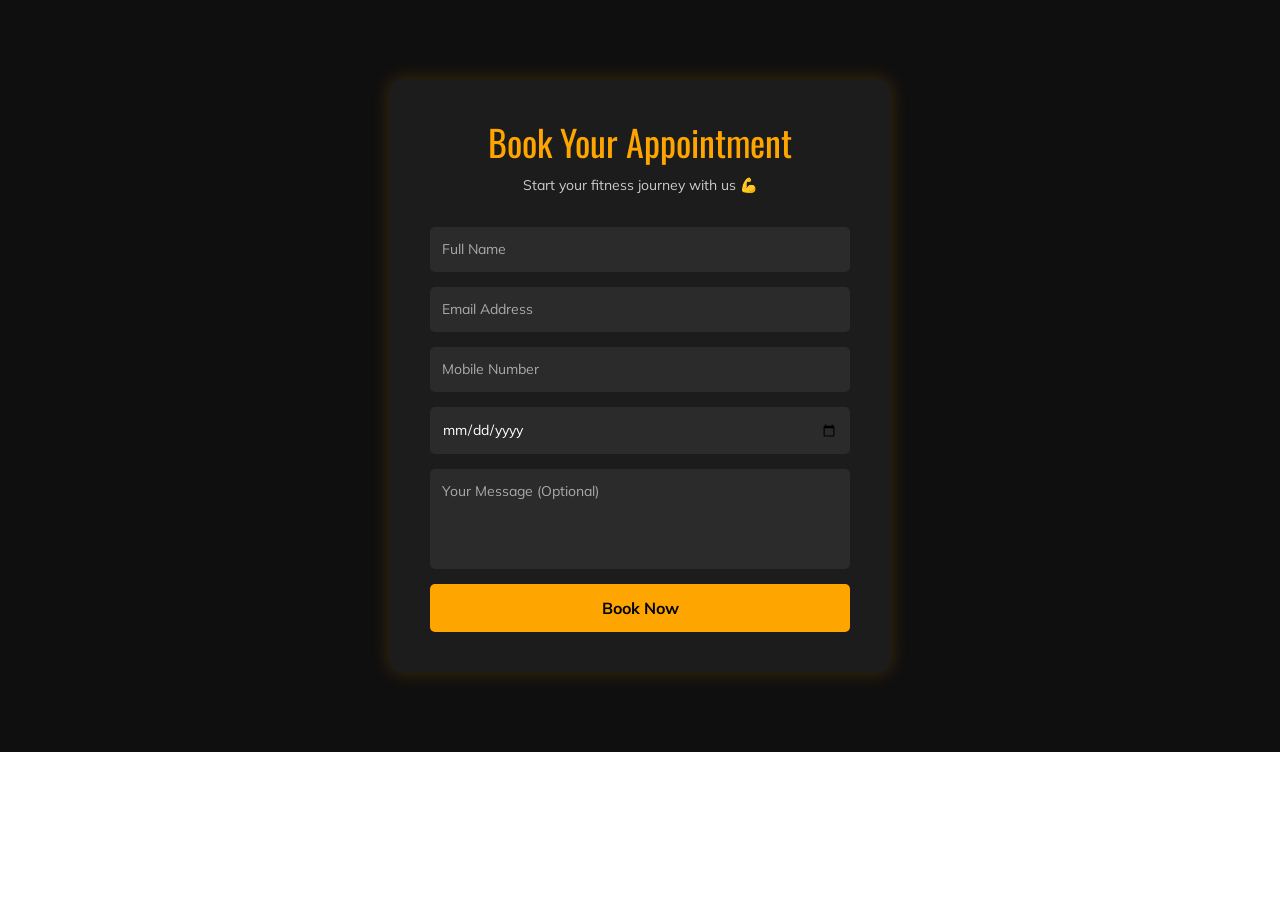
<file: appointment.html>
<!DOCTYPE html>
<html lang="en">
<head>
    <meta charset="UTF-8">
    <meta name="viewport" content="width=device-width, initial-scale=1.0">
    <title>Apoitment form</title>
    <!-- Google Font -->
    <link
      href="https://fonts.googleapis.com/css?family=Muli:300,400,500,600,700,800,900&display=swap"
      rel="stylesheet"
    />
    <link
      href="https://fonts.googleapis.com/css?family=Oswald:300,400,500,600,700&display=swap"
      rel="stylesheet"
    />

    <!-- Css Styles -->
    <link rel="stylesheet" href="css/bootstrap.min.css" type="text/css" />
    <link rel="stylesheet" href="css/font-awesome.min.css" type="text/css" />
    <link rel="stylesheet" href="css/flaticon.css" type="text/css" />
    <link rel="stylesheet" href="css/owl.carousel.min.css" type="text/css" />
    <link rel="stylesheet" href="css/barfiller.css" type="text/css" />
    <link rel="stylesheet" href="css/magnific-popup.css" type="text/css" />
    <link rel="stylesheet" href="css/slicknav.min.css" type="text/css" />
    <link rel="stylesheet" href="css/style.css" type="text/css" />
</head>
<body>
    <section class="appointment-section">
    <div class="appointment-container">
        <h2>Book Your Appointment</h2>
        <p>Start your fitness journey with us 💪</p>

        <form action="appointment.php" method="POST" onsubmit="return validateForm()">
            
            <input type="text" name="name" id="name" placeholder="Full Name" required>
            
            <input type="email" name="email" id="email" placeholder="Email Address" required>
            
            <input type="text" name="phone" id="phone" placeholder="Mobile Number" required>
            
            <input type="date" name="date" required>
            
            <textarea name="message" placeholder="Your Message (Optional)"></textarea>
            
            <button type="submit">Book Now</button>
        </form>
    </div>
</section>
<script src="js/jquery-3.3.1.min.js"></script>
    <script src="js/bootstrap.min.js"></script>
    <script src="js/jquery.magnific-popup.min.js"></script>
    <script src="js/masonry.pkgd.min.js"></script>
    <script src="js/jquery.barfiller.js"></script>
    <script src="js/jquery.slicknav.js"></script>
    <script src="js/owl.carousel.min.js"></script>
    <script src="js/main.js"></script>
</body>
</html>
</file>
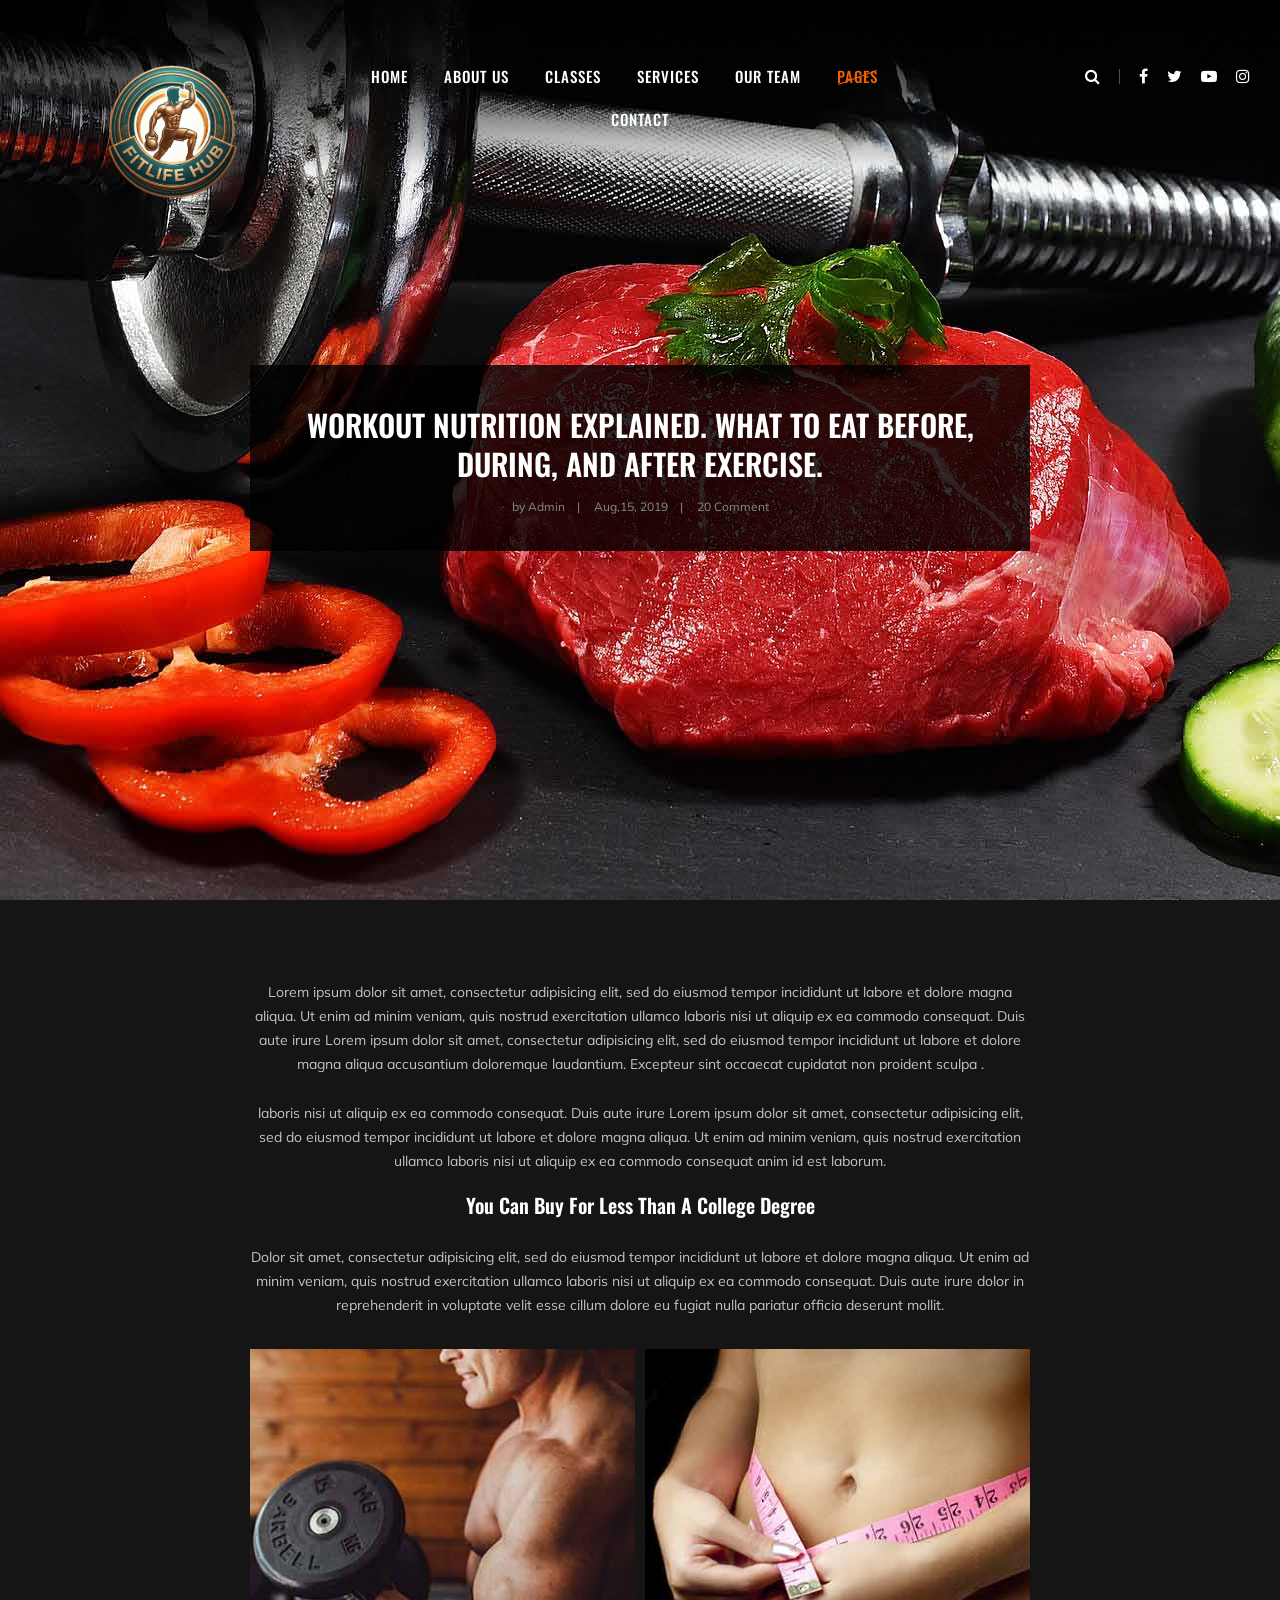
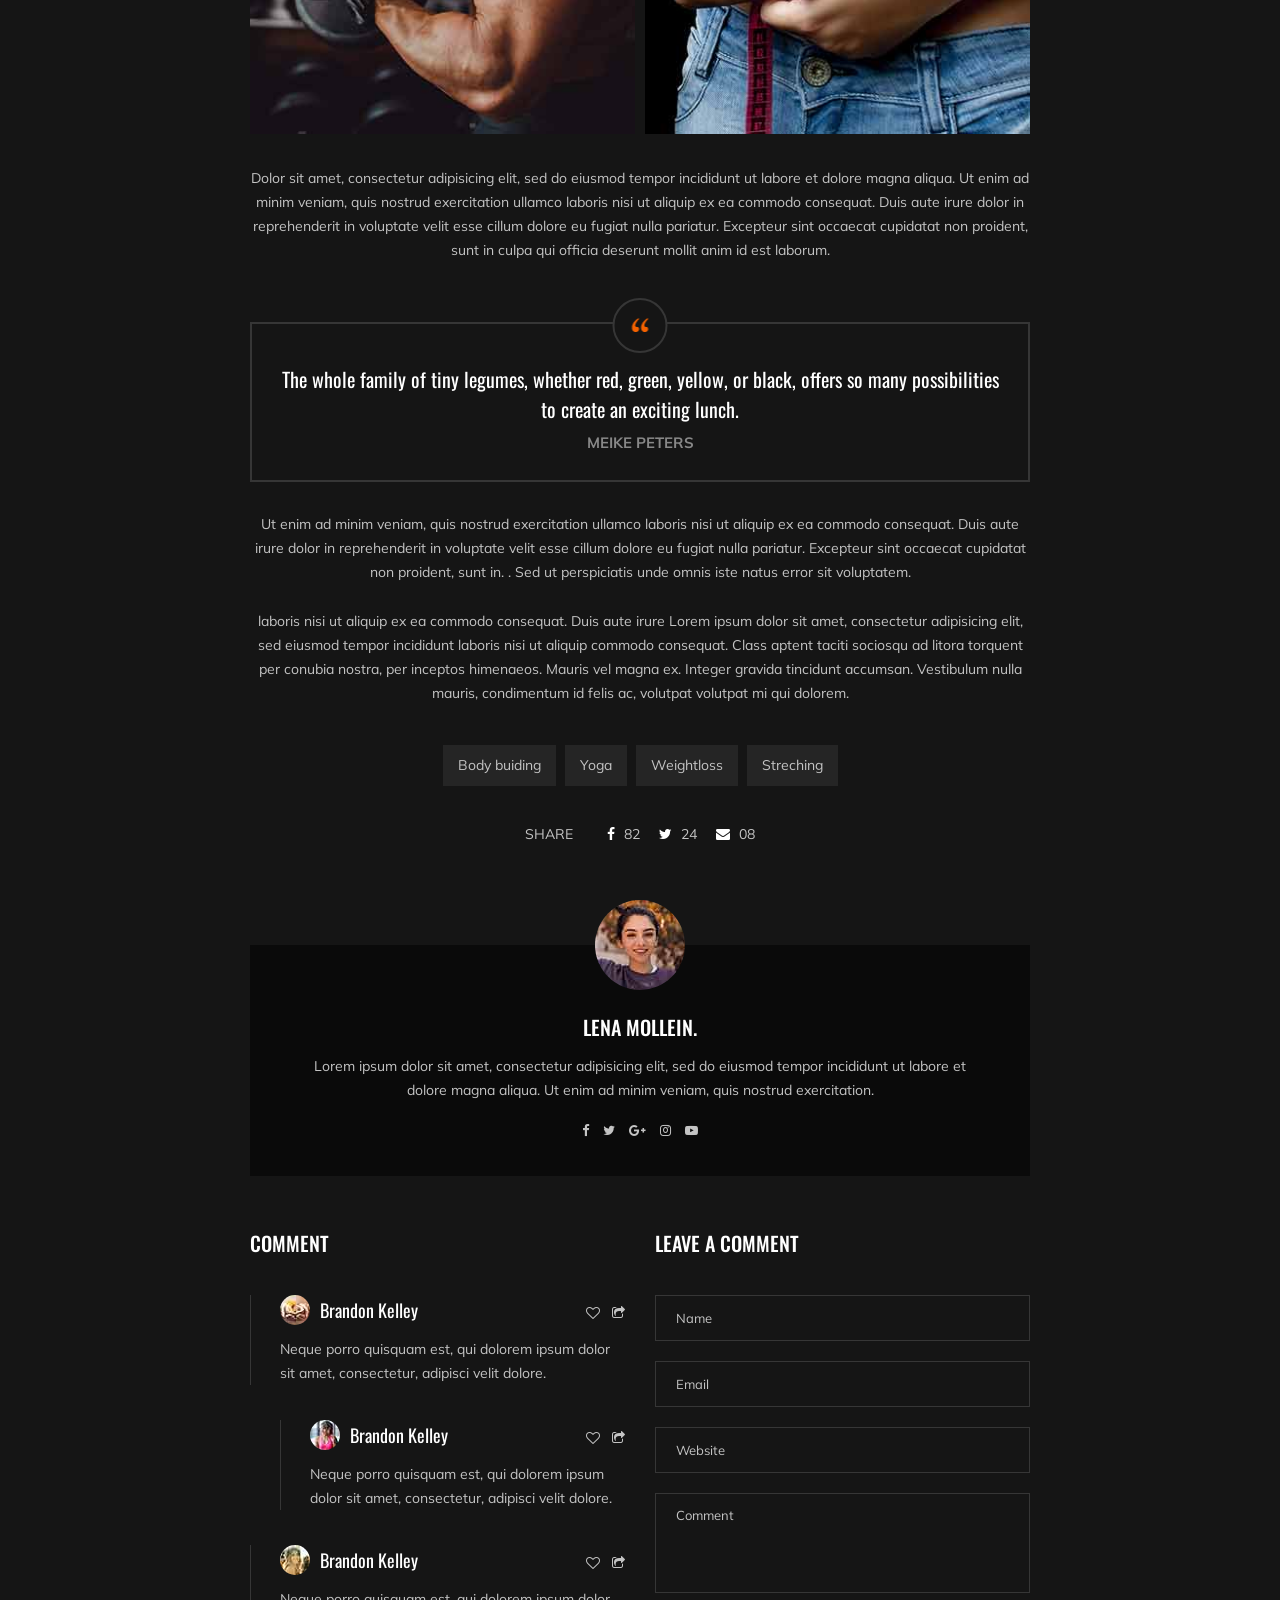
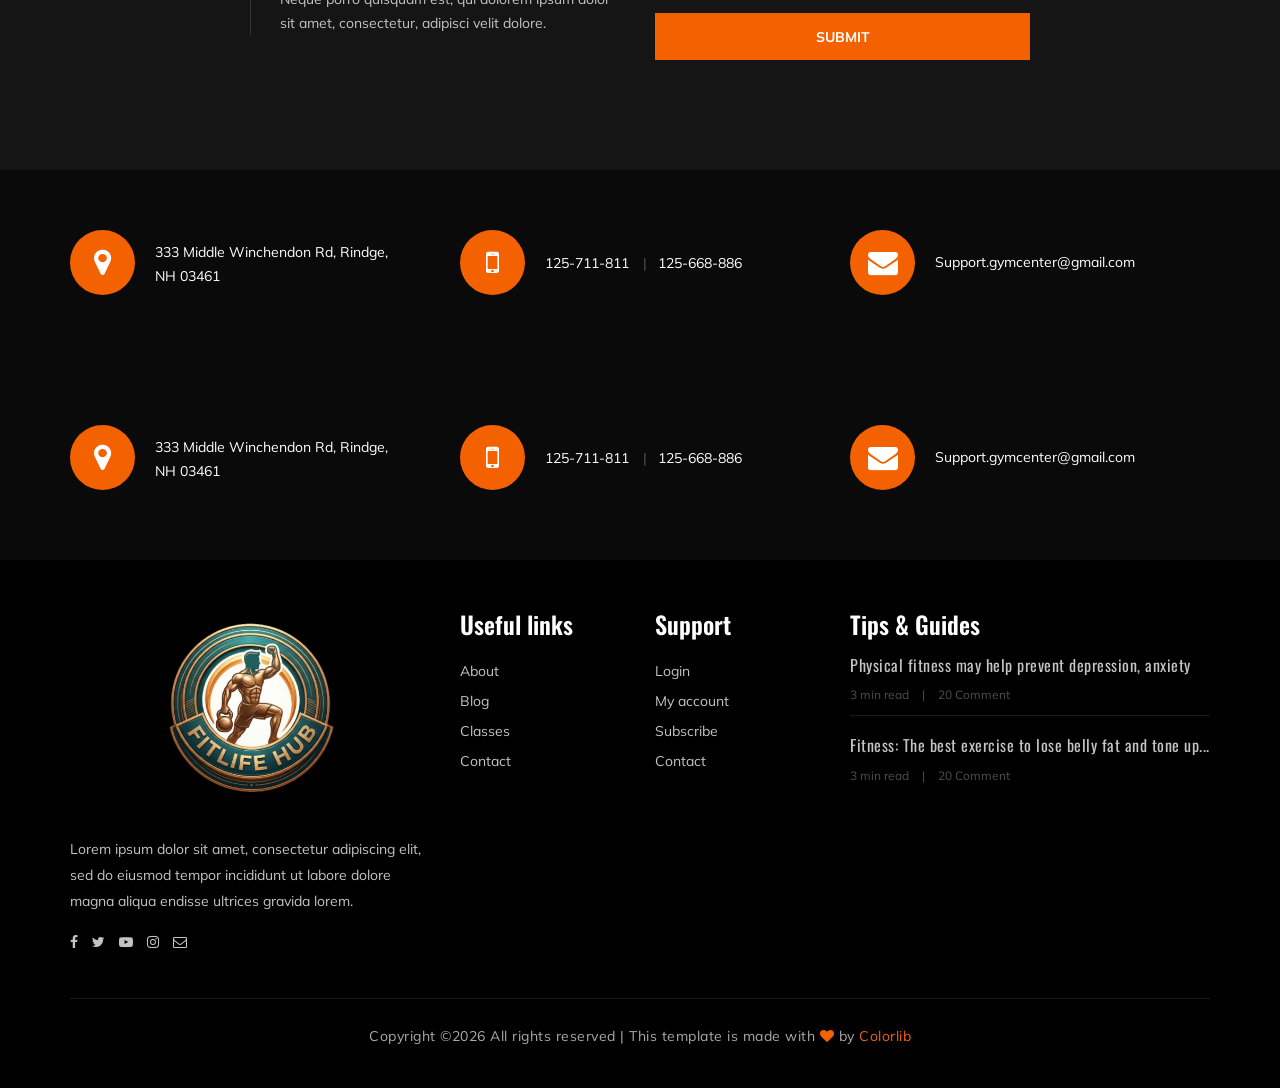
<file: blog-details.html>
<!DOCTYPE html>
<html lang="zxx">

<head>
    <meta charset="UTF-8">
    <meta name="description" content="Gym Template">
    <meta name="keywords" content="Gym, unica, creative, html">
    <meta name="viewport" content="width=device-width, initial-scale=1.0">
    <meta http-equiv="X-UA-Compatible" content="ie=edge">
    <title>Gym | Template</title>

    <!-- Google Font -->
    <link href="https://fonts.googleapis.com/css?family=Muli:300,400,500,600,700,800,900&display=swap" rel="stylesheet">
    <link href="https://fonts.googleapis.com/css?family=Oswald:300,400,500,600,700&display=swap" rel="stylesheet">

    <!-- Css Styles -->
    <link rel="stylesheet" href="css/bootstrap.min.css" type="text/css">
    <link rel="stylesheet" href="css/font-awesome.min.css" type="text/css">
    <link rel="stylesheet" href="css/flaticon.css" type="text/css">
    <link rel="stylesheet" href="css/owl.carousel.min.css" type="text/css">
    <link rel="stylesheet" href="css/barfiller.css" type="text/css">
    <link rel="stylesheet" href="css/magnific-popup.css" type="text/css">
    <link rel="stylesheet" href="css/slicknav.min.css" type="text/css">
    <link rel="stylesheet" href="css/style.css" type="text/css">
</head>

<body>
    <!-- Page Preloder -->
    <div id="preloder">
        <div class="loader"></div>
    </div>

    <!-- Offcanvas Menu Section Begin -->
    <div class="offcanvas-menu-overlay"></div>
    <div class="offcanvas-menu-wrapper">
        <div class="canvas-close">
            <i class="fa fa-close"></i>
        </div>
        <div class="canvas-search search-switch">
            <i class="fa fa-search"></i>
        </div>
        <nav class="canvas-menu mobile-menu">
            <ul>
                <li><a href="./index.html">Home</a></li>
                <li><a href="./about-us.html">About Us</a></li>
                <li><a href="./class-details.html">Classes</a></li>
                <li><a href="./services.html">Services</a></li>
                <li><a href="./team.html">Our Team</a></li>
                <li><a href="#">Pages</a>
                    <ul class="dropdown">
                        <li><a href="./about-us.html">About us</a></li>
                        <li><a href="./class-timetable.html">Classes timetable</a></li>
                        <li><a href="./bmi-calculator.html">Bmi calculate</a></li>
                        <li><a href="./team.html">Our team</a></li>
                        <li><a href="./gallery.html">Gallery</a></li>
                        <li><a href="./blog.html">Our blog</a></li>
                        <li><a href="./404.html">404</a></li>
                    </ul>
                </li>
                <li><a href="./contact.html">Contact</a></li>
            </ul>
        </nav>
        <div id="mobile-menu-wrap"></div>
        <div class="canvas-social">
            <a href="#"><i class="fa fa-facebook"></i></a>
            <a href="#"><i class="fa fa-twitter"></i></a>
            <a href="#"><i class="fa fa-youtube-play"></i></a>
            <a href="#"><i class="fa fa-instagram"></i></a>
        </div>
    </div>
    <!-- Offcanvas Menu Section End -->

    <!-- Header Section Begin -->
    <header class="header-section">
        <div class="container-fluid">
            <div class="row">
                <div class="col-lg-3">
                    <div class="logo">
                        <a href="./index.html">
                            <img src="img/logo.png" alt="">
                        </a>
                    </div>
                </div>
                <div class="col-lg-6">
                    <nav class="nav-menu">
                        <ul>
                            <li><a href="./index.html">Home</a></li>
                            <li><a href="./about-us.html">About Us</a></li>
                            <li><a href="./class-details.html">Classes</a></li>
                            <li><a href="./services.html">Services</a></li>
                            <li><a href="./team.html">Our Team</a></li>
                            <li class="active"><a href="#">Pages</a>
                                <ul class="dropdown">
                                    <li><a href="./about-us.html">About us</a></li>
                                    <li><a href="./class-timetable.html">Classes timetable</a></li>
                                    <li><a href="./bmi-calculator.html">Bmi calculate</a></li>
                                    <li><a href="./team.html">Our team</a></li>
                                    <li><a href="./gallery.html">Gallery</a></li>
                                    <li><a href="./blog.html">Our blog</a></li>
                                    <li><a href="./404.html">404</a></li>
                                </ul>
                            </li>
                            <li><a href="./contact.html">Contact</a></li>
                        </ul>
                    </nav>
                </div>
                <div class="col-lg-3">
                    <div class="top-option">
                        <div class="to-search search-switch">
                            <i class="fa fa-search"></i>
                        </div>
                        <div class="to-social">
                            <a href="#"><i class="fa fa-facebook"></i></a>
                            <a href="#"><i class="fa fa-twitter"></i></a>
                            <a href="#"><i class="fa fa-youtube-play"></i></a>
                            <a href="#"><i class="fa fa-instagram"></i></a>
                        </div>
                    </div>
                </div>
            </div>
            <div class="canvas-open">
                <i class="fa fa-bars"></i>
            </div>
        </div>
    </header>
    <!-- Header End -->

    <!-- Blog Details Hero Section Begin -->
    <section class="blog-details-hero set-bg" data-setbg="img/blog/details/details-hero.jpg">
        <div class="container">
            <div class="row">
                <div class="col-lg-8 p-0 m-auto">
                    <div class="bh-text">
                        <h3>Workout nutrition explained. What to eat before, during, and after exercise.</h3>
                        <ul>
                            <li>by Admin</li>
                            <li>Aug,15, 2019</li>
                            <li>20 Comment</li>
                        </ul>
                    </div>
                </div>
            </div>
        </div>
    </section>
    <!-- Blog Details Hero Section End -->

    <!-- Blog Details Section Begin -->
    <section class="blog-details-section spad">
        <div class="container">
            <div class="row">
                <div class="col-lg-8 p-0 m-auto">
                    <div class="blog-details-text">
                        <div class="blog-details-title">
                            <p>Lorem ipsum dolor sit amet, consectetur adipisicing elit, sed do eiusmod tempor
                                incididunt ut labore et dolore magna aliqua. Ut enim ad minim veniam, quis nostrud
                                exercitation ullamco laboris nisi ut aliquip ex ea commodo consequat. Duis aute irure
                                Lorem ipsum dolor sit amet, consectetur adipisicing elit, sed do eiusmod tempor
                                incididunt ut labore et dolore magna aliqua accusantium doloremque laudantium. Excepteur
                                sint occaecat cupidatat non proident sculpa .</p>
                            <p>laboris nisi ut aliquip ex ea commodo consequat. Duis aute irure Lorem ipsum dolor sit
                                amet, consectetur adipisicing elit, sed do eiusmod tempor incididunt ut labore et dolore
                                magna aliqua. Ut enim ad minim veniam, quis nostrud exercitation ullamco laboris nisi ut
                                aliquip ex ea commodo consequat anim id est laborum.</p>
                            <h5>You Can Buy For Less Than A College Degree</h5>
                            <p>Dolor sit amet, consectetur adipisicing elit, sed do eiusmod tempor incididunt ut labore
                                et dolore magna aliqua. Ut enim ad minim veniam, quis nostrud exercitation ullamco
                                laboris nisi ut aliquip ex ea commodo consequat. Duis aute irure dolor in reprehenderit
                                in voluptate velit esse cillum dolore eu fugiat nulla pariatur officia deserunt mollit.
                            </p>
                        </div>
                        <div class="blog-details-pic">
                            <div class="blog-details-pic-item">
                                <img src="img/blog/details/details-1.jpg" alt="">
                            </div>
                            <div class="blog-details-pic-item">
                                <img src="img/blog/details/details-2.jpg" alt="">
                            </div>
                        </div>
                        <div class="blog-details-desc">
                            <p>Dolor sit amet, consectetur adipisicing elit, sed do eiusmod tempor incididunt ut labore
                                et dolore magna aliqua. Ut enim ad minim veniam, quis nostrud exercitation ullamco
                                laboris nisi ut aliquip ex ea commodo consequat. Duis aute irure dolor in reprehenderit
                                in voluptate velit esse cillum dolore eu fugiat nulla pariatur. Excepteur sint occaecat
                                cupidatat non proident, sunt in culpa qui officia deserunt mollit anim id est laborum.
                            </p>
                        </div>
                        <div class="blog-details-quote">
                            <div class="quote-icon">
                                <img src="img/blog/details/quote-left.png" alt="">
                            </div>
                            <h5>The whole family of tiny legumes, whether red, green, yellow, or black, offers so many
                                possibilities to create an exciting lunch.</h5>
                            <span>MEIKE PETERS</span>
                        </div>
                        <div class="blog-details-more-desc">
                            <p>Ut enim ad minim veniam, quis nostrud exercitation ullamco laboris nisi ut aliquip ex ea
                                commodo consequat. Duis aute irure dolor in reprehenderit in voluptate velit esse cillum
                                dolore eu fugiat nulla pariatur. Excepteur sint occaecat cupidatat non proident, sunt
                                in. . Sed ut perspiciatis unde omnis iste natus error sit voluptatem.</p>
                            <p>laboris nisi ut aliquip ex ea commodo consequat. Duis aute irure Lorem ipsum dolor sit
                                amet, consectetur adipisicing elit, sed eiusmod tempor incididunt laboris nisi ut
                                aliquip commodo consequat. Class aptent taciti sociosqu ad litora torquent per conubia
                                nostra, per inceptos himenaeos. Mauris vel magna ex. Integer gravida tincidunt accumsan.
                                Vestibulum nulla mauris, condimentum id felis ac, volutpat volutpat mi qui dolorem.</p>
                        </div>
                        <div class="blog-details-tag-share">
                            <div class="tags">
                                <a href="#">Body buiding</a>
                                <a href="#">Yoga</a>
                                <a href="#">Weightloss</a>
                                <a href="#">Streching</a>
                            </div>
                            <div class="share">
                                <span>Share</span>
                                <a href="#"><i class="fa fa-facebook"></i> 82</a>
                                <a href="#"><i class="fa fa-twitter"></i> 24</a>
                                <a href="#"><i class="fa fa-envelope"></i> 08</a>
                            </div>
                        </div>
                        <div class="blog-details-author">
                            <div class="ba-pic">
                                <img src="img/blog/details/blog-profile.jpg" alt="">
                            </div>
                            <div class="ba-text">
                                <h5>Lena Mollein.</h5>
                                <p>Lorem ipsum dolor sit amet, consectetur adipisicing elit, sed do eiusmod tempor
                                    incididunt ut labore et dolore magna aliqua. Ut enim ad minim veniam, quis nostrud
                                    exercitation.</p>
                                <div class="bp-social">
                                    <a href="#"><i class="fa fa-facebook"></i></a>
                                    <a href="#"><i class="fa fa-twitter"></i></a>
                                    <a href="#"><i class="fa fa-google-plus"></i></a>
                                    <a href="#"><i class="fa fa-instagram"></i></a>
                                    <a href="#"><i class="fa fa-youtube-play"></i></a>
                                </div>
                            </div>
                        </div>
                        <div class="row">
                            <div class="col-lg-6">
                                <div class="comment-option">
                                    <h5 class="co-title">Comment</h5>
                                    <div class="co-item">
                                        <div class="co-widget">
                                            <a href="#"><i class="fa fa-heart-o"></i></a>
                                            <a href="#"><i class="fa fa-share-square-o"></i></a>
                                        </div>
                                        <div class="co-pic">
                                            <img src="img/blog/details/comment-1.jpg" alt="">
                                            <h5>Brandon Kelley</h5>
                                        </div>
                                        <div class="co-text">
                                            <p>Neque porro quisquam est, qui dolorem ipsum dolor sit amet, consectetur,
                                                adipisci velit dolore.</p>
                                        </div>
                                    </div>
                                    <div class="co-item reply-comment">
                                        <div class="co-widget">
                                            <a href="#"><i class="fa fa-heart-o"></i></a>
                                            <a href="#"><i class="fa fa-share-square-o"></i></a>
                                        </div>
                                        <div class="co-pic">
                                            <img src="img/blog/details/comment-2.jpg" alt="">
                                            <h5>Brandon Kelley</h5>
                                        </div>
                                        <div class="co-text">
                                            <p>Neque porro quisquam est, qui dolorem ipsum dolor sit amet, consectetur,
                                                adipisci velit dolore.</p>
                                        </div>
                                    </div>
                                    <div class="co-item">
                                        <div class="co-widget">
                                            <a href="#"><i class="fa fa-heart-o"></i></a>
                                            <a href="#"><i class="fa fa-share-square-o"></i></a>
                                        </div>
                                        <div class="co-pic">
                                            <img src="img/blog/details/comment-3.jpg" alt="">
                                            <h5>Brandon Kelley</h5>
                                        </div>
                                        <div class="co-text">
                                            <p>Neque porro quisquam est, qui dolorem ipsum dolor sit amet, consectetur,
                                                adipisci velit dolore.</p>
                                        </div>
                                    </div>
                                </div>
                            </div>
                            <div class="col-lg-6">
                                <div class="leave-comment">
                                    <h5>Leave a comment</h5>
                                    <form action="#">
                                        <input type="text" placeholder="Name">
                                        <input type="text" placeholder="Email">
                                        <input type="text" placeholder="Website">
                                        <textarea placeholder="Comment"></textarea>
                                        <button type="submit">Submit</button>
                                    </form>
                                </div>
                            </div>
                        </div>
                    </div>
                </div>
            </div>
        </div>
    </section>
    <!-- Blog Details Section End -->

    <!-- Get In Touch Section Begin -->
    <div class="gettouch-section">
        <div class="container">
            <div class="row">
                <div class="col-lg-4">
                    <div class="gt-text">
                        <i class="fa fa-map-marker"></i>
                        <p>333 Middle Winchendon Rd, Rindge,<br/> NH 03461</p>
                    </div>
                </div>
                <div class="col-lg-4">
                    <div class="gt-text">
                        <i class="fa fa-mobile"></i>
                        <ul>
                            <li>125-711-811</li>
                            <li>125-668-886</li>
                        </ul>
                    </div>
                </div>
                <div class="col-lg-4">
                    <div class="gt-text email">
                        <i class="fa fa-envelope"></i>
                        <p>Support.gymcenter@gmail.com</p>
                    </div>
                </div>
            </div>
        </div>
    </div>
    <!-- Get In Touch Section End -->

    <!-- Get In Touch Section Begin -->
    <div class="gettouch-section">
        <div class="container">
            <div class="row">
                <div class="col-md-4">
                    <div class="gt-text">
                        <i class="fa fa-map-marker"></i>
                        <p>333 Middle Winchendon Rd, Rindge,<br/> NH 03461</p>
                    </div>
                </div>
                <div class="col-md-4">
                    <div class="gt-text">
                        <i class="fa fa-mobile"></i>
                        <ul>
                            <li>125-711-811</li>
                            <li>125-668-886</li>
                        </ul>
                    </div>
                </div>
                <div class="col-md-4">
                    <div class="gt-text email">
                        <i class="fa fa-envelope"></i>
                        <p>Support.gymcenter@gmail.com</p>
                    </div>
                </div>
            </div>
        </div>
    </div>
    <!-- Get In Touch Section End -->

    <!-- Footer Section Begin -->
    <section class="footer-section">
        <div class="container">
            <div class="row">
                <div class="col-lg-4">
                    <div class="fs-about">
                        <div class="fa-logo">
                            <a href="#"><img src="img/logo.png" alt=""></a>
                        </div>
                        <p>Lorem ipsum dolor sit amet, consectetur adipiscing elit, sed do eiusmod tempor incididunt ut
                            labore dolore magna aliqua endisse ultrices gravida lorem.</p>
                        <div class="fa-social">
                            <a href="#"><i class="fa fa-facebook"></i></a>
                            <a href="#"><i class="fa fa-twitter"></i></a>
                            <a href="#"><i class="fa fa-youtube-play"></i></a>
                            <a href="#"><i class="fa fa-instagram"></i></a>
                            <a href="#"><i class="fa  fa-envelope-o"></i></a>
                        </div>
                    </div>
                </div>
                <div class="col-lg-2 col-md-3 col-sm-6">
                    <div class="fs-widget">
                        <h4>Useful links</h4>
                        <ul>
                            <li><a href="#">About</a></li>
                            <li><a href="#">Blog</a></li>
                            <li><a href="#">Classes</a></li>
                            <li><a href="#">Contact</a></li>
                        </ul>
                    </div>
                </div>
                <div class="col-lg-2 col-md-3 col-sm-6">
                    <div class="fs-widget">
                        <h4>Support</h4>
                        <ul>
                            <li><a href="#">Login</a></li>
                            <li><a href="#">My account</a></li>
                            <li><a href="#">Subscribe</a></li>
                            <li><a href="#">Contact</a></li>
                        </ul>
                    </div>
                </div>
                <div class="col-lg-4 col-md-6">
                    <div class="fs-widget">
                        <h4>Tips & Guides</h4>
                        <div class="fw-recent">
                            <h6><a href="#">Physical fitness may help prevent depression, anxiety</a></h6>
                            <ul>
                                <li>3 min read</li>
                                <li>20 Comment</li>
                            </ul>
                        </div>
                        <div class="fw-recent">
                            <h6><a href="#">Fitness: The best exercise to lose belly fat and tone up...</a></h6>
                            <ul>
                                <li>3 min read</li>
                                <li>20 Comment</li>
                            </ul>
                        </div>
                    </div>
                </div>
            </div>
            <div class="row">
                <div class="col-lg-12 text-center">
                    <div class="copyright-text">
                        <p><!-- Link back to Colorlib can't be removed. Template is licensed under CC BY 3.0. -->
  Copyright &copy;<script>document.write(new Date().getFullYear());</script> All rights reserved | This template is made with <i class="fa fa-heart" aria-hidden="true"></i> by <a href="https://colorlib.com" target="_blank">Colorlib</a>
  <!-- Link back to Colorlib can't be removed. Template is licensed under CC BY 3.0. --></p>
                    </div>
                </div>
            </div>
        </div>
    </section>
    <!-- Footer Section End -->

    <!-- Js Plugins -->
    <script src="js/jquery-3.3.1.min.js"></script>
    <script src="js/bootstrap.min.js"></script>
    <script src="js/jquery.magnific-popup.min.js"></script>
    <script src="js/masonry.pkgd.min.js"></script>
    <script src="js/jquery.barfiller.js"></script>
    <script src="js/jquery.slicknav.js"></script>
    <script src="js/owl.carousel.min.js"></script>
    <script src="js/main.js"></script>



</body>

</html>
</file>
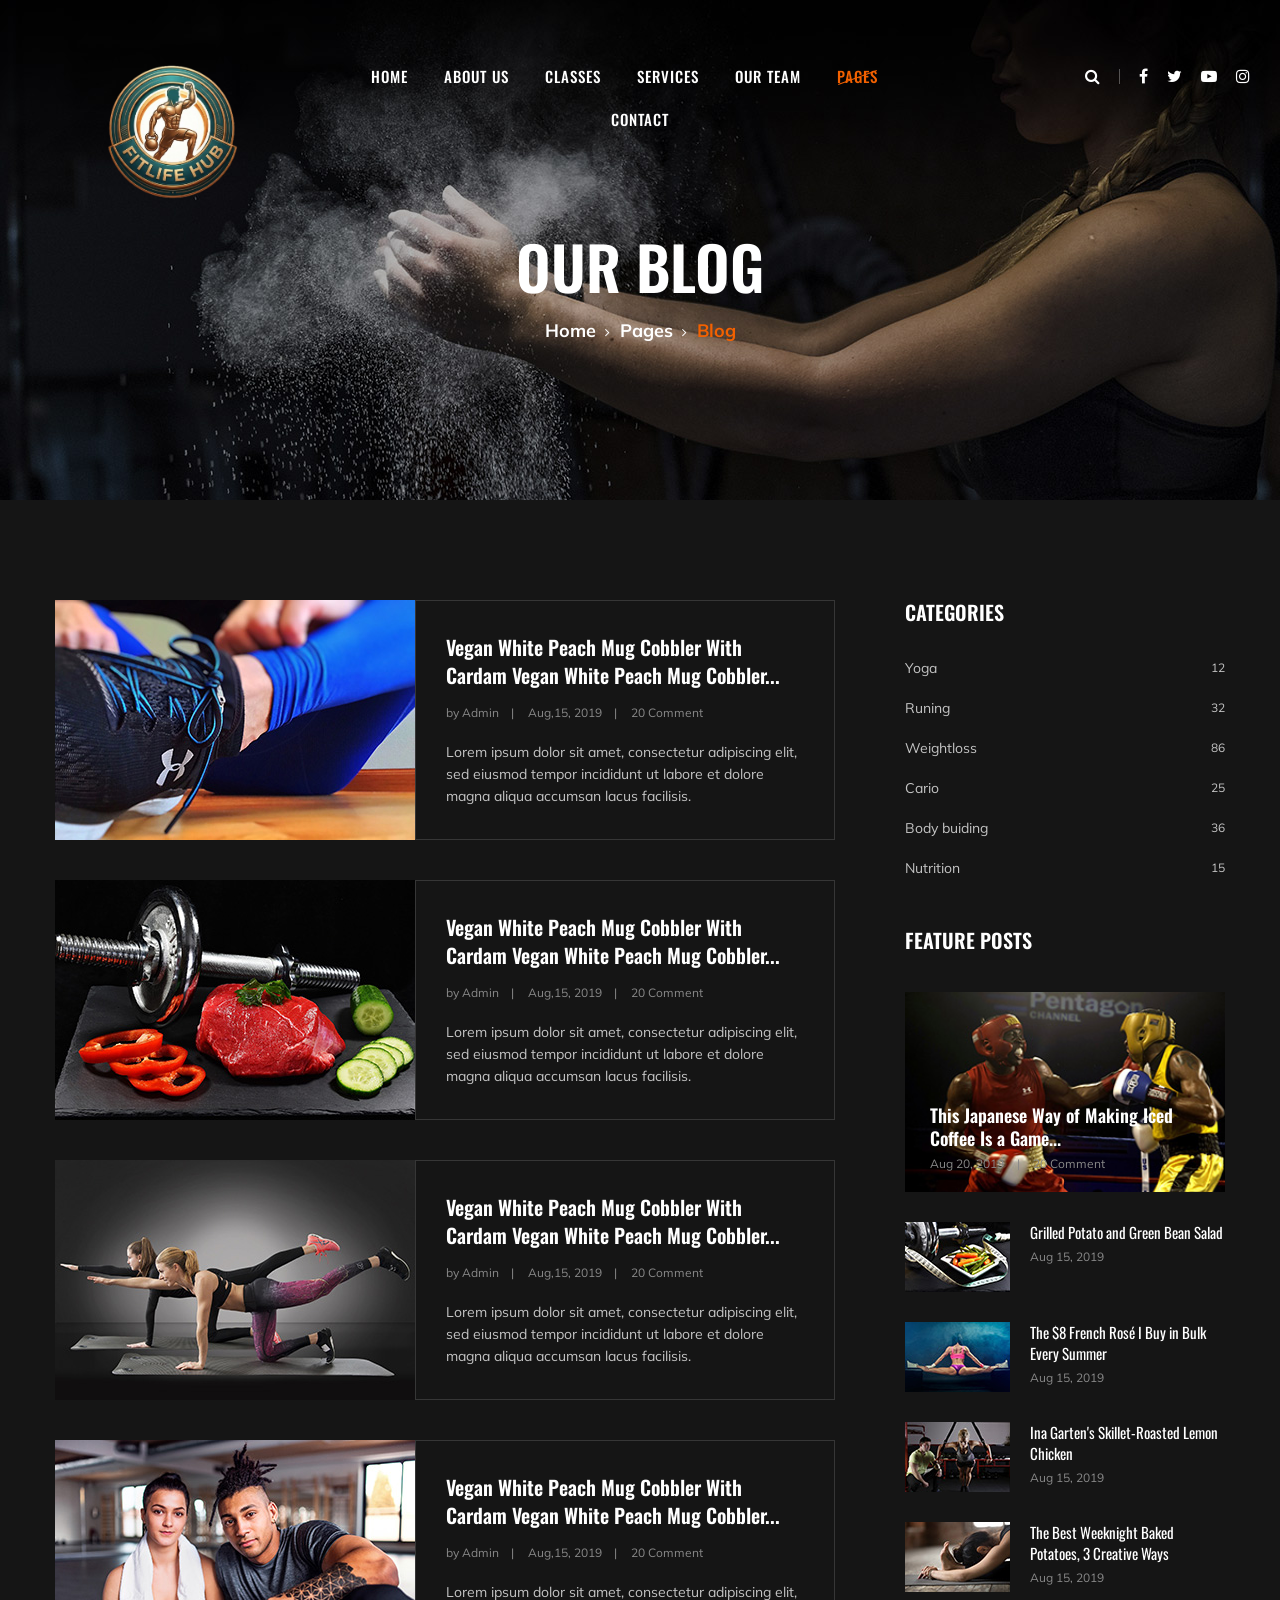
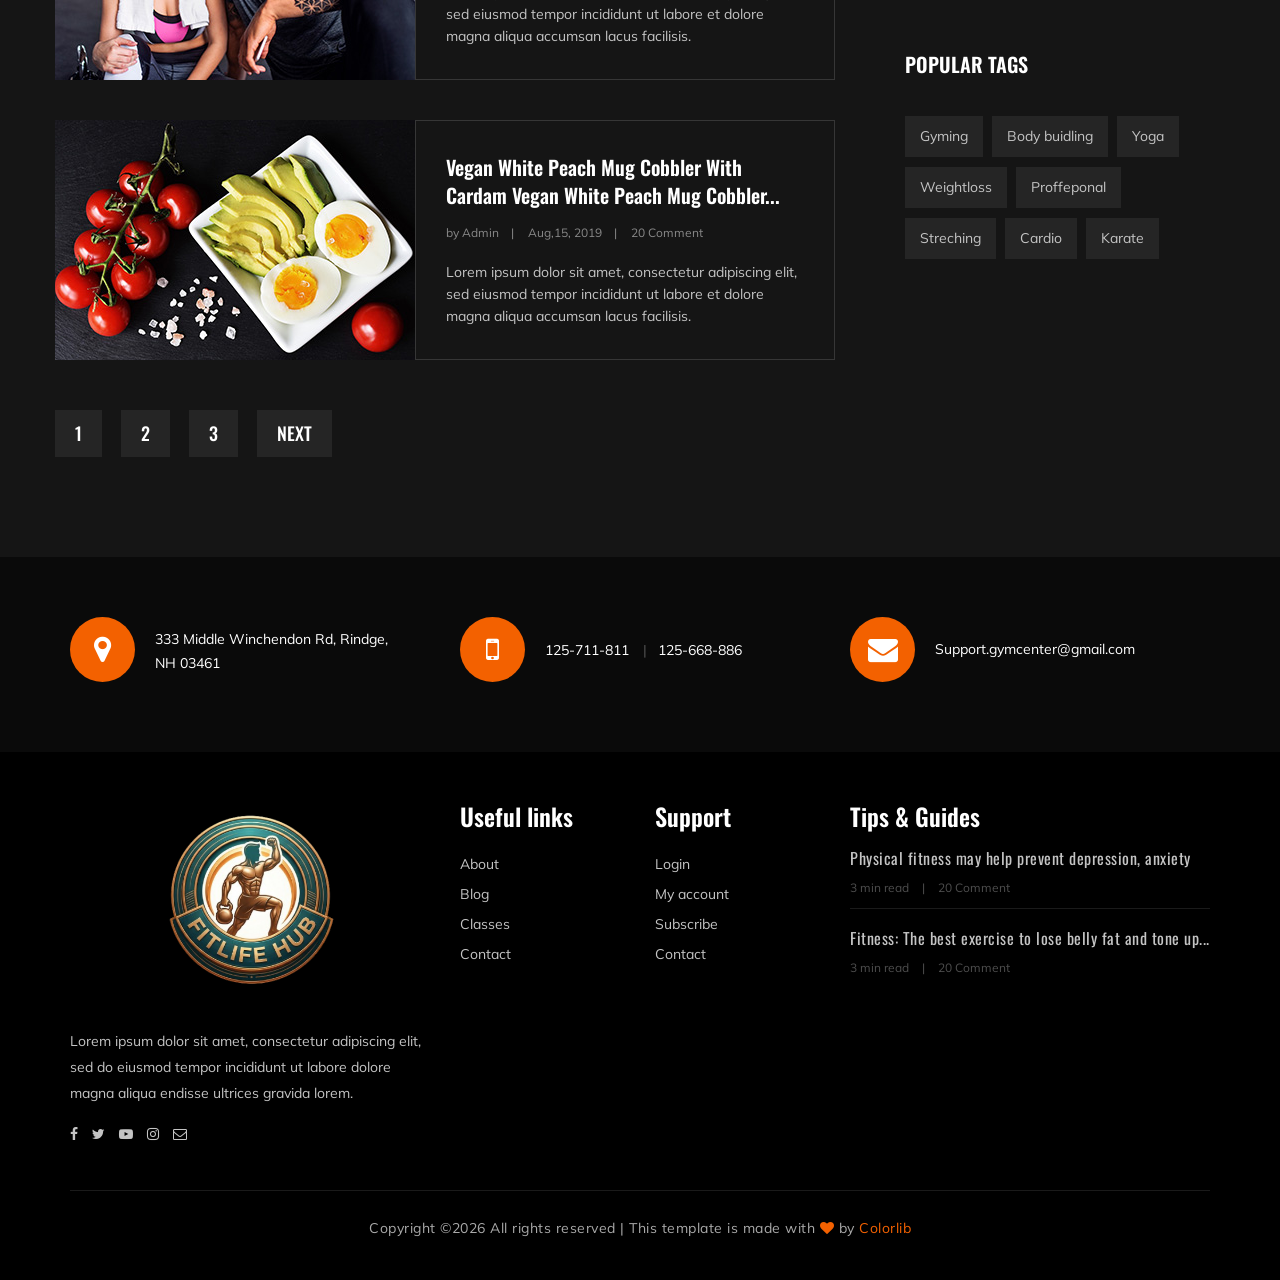
<file: blog.html>
<!DOCTYPE html>
<html lang="zxx">

<head>
    <meta charset="UTF-8">
    <meta name="description" content="Gym Template">
    <meta name="keywords" content="Gym, unica, creative, html">
    <meta name="viewport" content="width=device-width, initial-scale=1.0">
    <meta http-equiv="X-UA-Compatible" content="ie=edge">
    <title>Gym | Template</title>

    <!-- Google Font -->
    <link href="https://fonts.googleapis.com/css?family=Muli:300,400,500,600,700,800,900&display=swap" rel="stylesheet">
    <link href="https://fonts.googleapis.com/css?family=Oswald:300,400,500,600,700&display=swap" rel="stylesheet">

    <!-- Css Styles -->
    <link rel="stylesheet" href="css/bootstrap.min.css" type="text/css">
    <link rel="stylesheet" href="css/font-awesome.min.css" type="text/css">
    <link rel="stylesheet" href="css/flaticon.css" type="text/css">
    <link rel="stylesheet" href="css/owl.carousel.min.css" type="text/css">
    <link rel="stylesheet" href="css/barfiller.css" type="text/css">
    <link rel="stylesheet" href="css/magnific-popup.css" type="text/css">
    <link rel="stylesheet" href="css/slicknav.min.css" type="text/css">
    <link rel="stylesheet" href="css/style.css" type="text/css">
</head>

<body>
    <!-- Page Preloder -->
    <div id="preloder">
        <div class="loader"></div>
    </div>

    <!-- Offcanvas Menu Section Begin -->
    <div class="offcanvas-menu-overlay"></div>
    <div class="offcanvas-menu-wrapper">
        <div class="canvas-close">
            <i class="fa fa-close"></i>
        </div>
        <div class="canvas-search search-switch">
            <i class="fa fa-search"></i>
        </div>
        <nav class="canvas-menu mobile-menu">
            <ul>
                <li><a href="./index.html">Home</a></li>
                <li><a href="./about-us.html">About Us</a></li>
                <li><a href="./class-details.html">Classes</a></li>
                <li><a href="./services.html">Services</a></li>
                <li><a href="./team.html">Our Team</a></li>
                <li><a href="#">Pages</a>
                    <ul class="dropdown">
                        <li><a href="./about-us.html">About us</a></li>
                        <li><a href="./class-timetable.html">Classes timetable</a></li>
                        <li><a href="./bmi-calculator.html">Bmi calculate</a></li>
                        <li><a href="./team.html">Our team</a></li>
                        <li><a href="./gallery.html">Gallery</a></li>
                        <li><a href="./blog.html">Our blog</a></li>
                        <li><a href="./404.html">404</a></li>
                    </ul>
                </li>
                <li><a href="./contact.html">Contact</a></li>
            </ul>
        </nav>
        <div id="mobile-menu-wrap"></div>
        <div class="canvas-social">
            <a href="#"><i class="fa fa-facebook"></i></a>
            <a href="#"><i class="fa fa-twitter"></i></a>
            <a href="#"><i class="fa fa-youtube-play"></i></a>
            <a href="#"><i class="fa fa-instagram"></i></a>
        </div>
    </div>
    <!-- Offcanvas Menu Section End -->

    <!-- Header Section Begin -->
    <header class="header-section">
        <div class="container-fluid">
            <div class="row">
                <div class="col-lg-3">
                    <div class="logo">
                        <a href="./index.html">
                            <img src="img/logo.png" alt="">
                        </a>
                    </div>
                </div>
                <div class="col-lg-6">
                    <nav class="nav-menu">
                        <ul>
                            <li><a href="./index.html">Home</a></li>
                            <li><a href="./about-us.html">About Us</a></li>
                            <li><a href="./class-details.html">Classes</a></li>
                            <li><a href="./services.html">Services</a></li>
                            <li><a href="./team.html">Our Team</a></li>
                            <li class="active"><a href="#">Pages</a>
                                <ul class="dropdown">
                                    <li><a href="./about-us.html">About us</a></li>
                                    <li><a href="./class-timetable.html">Classes timetable</a></li>
                                    <li><a href="./bmi-calculator.html">Bmi calculate</a></li>
                                    <li><a href="./team.html">Our team</a></li>
                                    <li><a href="./gallery.html">Gallery</a></li>
                                    <li><a href="./blog.html">Our blog</a></li>
                                    <li><a href="./404.html">404</a></li>
                                </ul>
                            </li>
                            <li><a href="./contact.html">Contact</a></li>
                        </ul>
                    </nav>
                </div>
                <div class="col-lg-3">
                    <div class="top-option">
                        <div class="to-search search-switch">
                            <i class="fa fa-search"></i>
                        </div>
                        <div class="to-social">
                            <a href="#"><i class="fa fa-facebook"></i></a>
                            <a href="#"><i class="fa fa-twitter"></i></a>
                            <a href="#"><i class="fa fa-youtube-play"></i></a>
                            <a href="#"><i class="fa fa-instagram"></i></a>
                        </div>
                    </div>
                </div>
            </div>
            <div class="canvas-open">
                <i class="fa fa-bars"></i>
            </div>
        </div>
    </header>
    <!-- Header End -->

    <!-- Breadcrumb Section Begin -->
    <section class="breadcrumb-section set-bg" data-setbg="img/breadcrumb-bg.jpg">
        <div class="container">
            <div class="row">
                <div class="col-lg-12 text-center">
                    <div class="breadcrumb-text">
                        <h2>Our Blog</h2>
                        <div class="bt-option">
                            <a href="./index.html">Home</a>
                            <a href="#">Pages</a>
                            <span>Blog</span>
                        </div>
                    </div>
                </div>
            </div>
        </div>
    </section>
    <!-- Breadcrumb Section End -->

    <!-- Blog Section Begin -->
    <section class="blog-section spad">
        <div class="container">
            <div class="row">
                <div class="col-lg-8 p-0">
                    <div class="blog-item">
                        <div class="bi-pic">
                            <img src="img/blog/blog-1.jpg" alt="">
                        </div>
                        <div class="bi-text">
                            <h5><a href="./blog-details.html">Vegan White Peach Mug Cobbler With Cardam Vegan White Peach Mug
                                    Cobbler...</a></h5>
                            <ul>
                                <li>by Admin</li>
                                <li>Aug,15, 2019</li>
                                <li>20 Comment</li>
                            </ul>
                            <p>Lorem ipsum dolor sit amet, consectetur adipiscing elit, sed eiusmod tempor incididunt ut
                                labore et dolore magna aliqua accumsan lacus facilisis.</p>
                        </div>
                    </div>
                    <div class="blog-item">
                        <div class="bi-pic">
                            <img src="img/blog/blog-2.jpg" alt="">
                        </div>
                        <div class="bi-text">
                            <h5><a href="./blog-details.html">Vegan White Peach Mug Cobbler With Cardam Vegan White Peach Mug
                                    Cobbler...</a></h5>
                            <ul>
                                <li>by Admin</li>
                                <li>Aug,15, 2019</li>
                                <li>20 Comment</li>
                            </ul>
                            <p>Lorem ipsum dolor sit amet, consectetur adipiscing elit, sed eiusmod tempor incididunt ut
                                labore et dolore magna aliqua accumsan lacus facilisis.</p>
                        </div>
                    </div>
                    <div class="blog-item">
                        <div class="bi-pic">
                            <img src="img/blog/blog-3.jpg" alt="">
                        </div>
                        <div class="bi-text">
                            <h5><a href="./blog-details.html">Vegan White Peach Mug Cobbler With Cardam Vegan White Peach Mug
                                    Cobbler...</a></h5>
                            <ul>
                                <li>by Admin</li>
                                <li>Aug,15, 2019</li>
                                <li>20 Comment</li>
                            </ul>
                            <p>Lorem ipsum dolor sit amet, consectetur adipiscing elit, sed eiusmod tempor incididunt ut
                                labore et dolore magna aliqua accumsan lacus facilisis.</p>
                        </div>
                    </div>
                    <div class="blog-item">
                        <div class="bi-pic">
                            <img src="img/blog/blog-4.jpg" alt="">
                        </div>
                        <div class="bi-text">
                            <h5><a href="./blog-details.html">Vegan White Peach Mug Cobbler With Cardam Vegan White Peach Mug
                                    Cobbler...</a></h5>
                            <ul>
                                <li>by Admin</li>
                                <li>Aug,15, 2019</li>
                                <li>20 Comment</li>
                            </ul>
                            <p>Lorem ipsum dolor sit amet, consectetur adipiscing elit, sed eiusmod tempor incididunt ut
                                labore et dolore magna aliqua accumsan lacus facilisis.</p>
                        </div>
                    </div>
                    <div class="blog-item">
                        <div class="bi-pic">
                            <img src="img/blog/blog-5.jpg" alt="">
                        </div>
                        <div class="bi-text">
                            <h5><a href="./blog-details.html">Vegan White Peach Mug Cobbler With Cardam Vegan White Peach Mug
                                    Cobbler...</a></h5>
                            <ul>
                                <li>by Admin</li>
                                <li>Aug,15, 2019</li>
                                <li>20 Comment</li>
                            </ul>
                            <p>Lorem ipsum dolor sit amet, consectetur adipiscing elit, sed eiusmod tempor incididunt ut
                                labore et dolore magna aliqua accumsan lacus facilisis.</p>
                        </div>
                    </div>
                    <div class="blog-pagination">
                        <a href="#">1</a>
                        <a href="#">2</a>
                        <a href="#">3</a>
                        <a href="#">Next</a>
                    </div>
                </div>
                <div class="col-lg-4 col-md-8 p-0">
                    <div class="sidebar-option">
                        <div class="so-categories">
                            <h5 class="title">Categories</h5>
                            <ul>
                                <li><a href="#">Yoga <span>12</span></a></li>
                                <li><a href="#">Runing <span>32</span></a></li>
                                <li><a href="#">Weightloss <span>86</span></a></li>
                                <li><a href="#">Cario <span>25</span></a></li>
                                <li><a href="#">Body buiding <span>36</span></a></li>
                                <li><a href="#">Nutrition <span>15</span></a></li>
                            </ul>
                        </div>
                        <div class="so-latest">
                            <h5 class="title">Feature posts</h5>
                            <div class="latest-large set-bg" data-setbg="img/letest-blog/latest-1.jpg">
                                <div class="ll-text">
                                    <h5><a href="./blog-details.html">This Japanese Way of Making Iced Coffee Is a Game...</a></h5>
                                    <ul>
                                        <li>Aug 20, 2019</li>
                                        <li>20 Comment</li>
                                    </ul>
                                </div>
                            </div>
                            <div class="latest-item">
                                <div class="li-pic">
                                    <img src="img/letest-blog/latest-2.jpg" alt="">
                                </div>
                                <div class="li-text">
                                    <h6><a href="./blog-details.html">Grilled Potato and Green Bean Salad</a></h6>
                                    <span class="li-time">Aug 15, 2019</span>
                                </div>
                            </div>
                            <div class="latest-item">
                                <div class="li-pic">
                                    <img src="img/letest-blog/latest-3.jpg" alt="">
                                </div>
                                <div class="li-text">
                                    <h6><a href="./blog-details.html">The $8 French Rosé I Buy in Bulk Every Summer</a></h6>
                                    <span class="li-time">Aug 15, 2019</span>
                                </div>
                            </div>
                            <div class="latest-item">
                                <div class="li-pic">
                                    <img src="img/letest-blog/latest-4.jpg" alt="">
                                </div>
                                <div class="li-text">
                                    <h6><a href="./blog-details.html">Ina Garten's Skillet-Roasted Lemon Chicken</a></h6>
                                    <span class="li-time">Aug 15, 2019</span>
                                </div>
                            </div>
                            <div class="latest-item">
                                <div class="li-pic">
                                    <img src="img/letest-blog/latest-5.jpg" alt="">
                                </div>
                                <div class="li-text">
                                    <h6><a href="./blog-details.html">The Best Weeknight Baked Potatoes, 3 Creative Ways</a></h6>
                                    <span class="li-time">Aug 15, 2019</span>
                                </div>
                            </div>
                        </div>
                        <div class="so-tags">
                            <h5 class="title">Popular tags</h5>
                            <a href="#">Gyming</a>
                            <a href="#">Body buidling</a>
                            <a href="#">Yoga</a>
                            <a href="#">Weightloss</a>
                            <a href="#">Proffeponal</a>
                            <a href="#">Streching</a>
                            <a href="#">Cardio</a>
                            <a href="#">Karate</a>
                        </div>
                    </div>
                </div>
            </div>
        </div>
    </section>
    <!-- Blog Section End -->

    <!-- Get In Touch Section Begin -->
    <div class="gettouch-section">
        <div class="container">
            <div class="row">
                <div class="col-md-4">
                    <div class="gt-text">
                        <i class="fa fa-map-marker"></i>
                        <p>333 Middle Winchendon Rd, Rindge,<br/> NH 03461</p>
                    </div>
                </div>
                <div class="col-md-4">
                    <div class="gt-text">
                        <i class="fa fa-mobile"></i>
                        <ul>
                            <li>125-711-811</li>
                            <li>125-668-886</li>
                        </ul>
                    </div>
                </div>
                <div class="col-md-4">
                    <div class="gt-text email">
                        <i class="fa fa-envelope"></i>
                        <p>Support.gymcenter@gmail.com</p>
                    </div>
                </div>
            </div>
        </div>
    </div>
    <!-- Get In Touch Section End -->

    <!-- Footer Section Begin -->
    <section class="footer-section">
        <div class="container">
            <div class="row">
                <div class="col-lg-4">
                    <div class="fs-about">
                        <div class="fa-logo">
                            <a href="#"><img src="img/logo.png" alt=""></a>
                        </div>
                        <p>Lorem ipsum dolor sit amet, consectetur adipiscing elit, sed do eiusmod tempor incididunt ut
                            labore dolore magna aliqua endisse ultrices gravida lorem.</p>
                        <div class="fa-social">
                            <a href="#"><i class="fa fa-facebook"></i></a>
                            <a href="#"><i class="fa fa-twitter"></i></a>
                            <a href="#"><i class="fa fa-youtube-play"></i></a>
                            <a href="#"><i class="fa fa-instagram"></i></a>
                            <a href="#"><i class="fa  fa-envelope-o"></i></a>
                        </div>
                    </div>
                </div>
                <div class="col-lg-2 col-md-3 col-sm-6">
                    <div class="fs-widget">
                        <h4>Useful links</h4>
                        <ul>
                            <li><a href="#">About</a></li>
                            <li><a href="#">Blog</a></li>
                            <li><a href="#">Classes</a></li>
                            <li><a href="#">Contact</a></li>
                        </ul>
                    </div>
                </div>
                <div class="col-lg-2 col-md-3 col-sm-6">
                    <div class="fs-widget">
                        <h4>Support</h4>
                        <ul>
                            <li><a href="#">Login</a></li>
                            <li><a href="#">My account</a></li>
                            <li><a href="#">Subscribe</a></li>
                            <li><a href="#">Contact</a></li>
                        </ul>
                    </div>
                </div>
                <div class="col-lg-4 col-md-6">
                    <div class="fs-widget">
                        <h4>Tips & Guides</h4>
                        <div class="fw-recent">
                            <h6><a href="./blog-details.html">Physical fitness may help prevent depression, anxiety</a></h6>
                            <ul>
                                <li>3 min read</li>
                                <li>20 Comment</li>
                            </ul>
                        </div>
                        <div class="fw-recent">
                            <h6><a href="./blog-details.html">Fitness: The best exercise to lose belly fat and tone up...</a></h6>
                            <ul>
                                <li>3 min read</li>
                                <li>20 Comment</li>
                            </ul>
                        </div>
                    </div>
                </div>
            </div>
            <div class="row">
                <div class="col-lg-12 text-center">
                    <div class="copyright-text">
                        <p><!-- Link back to Colorlib can't be removed. Template is licensed under CC BY 3.0. -->
  Copyright &copy;<script>document.write(new Date().getFullYear());</script> All rights reserved | This template is made with <i class="fa fa-heart" aria-hidden="true"></i> by <a href="https://colorlib.com" target="_blank">Colorlib</a>
  <!-- Link back to Colorlib can't be removed. Template is licensed under CC BY 3.0. --></p>
                    </div>
                </div>
            </div>
        </div>
    </section>
    <!-- Footer Section End -->

    <!-- Search model Begin -->
    <div class="search-model">
        <div class="h-100 d-flex align-items-center justify-content-center">
            <div class="search-close-switch">+</div>
            <form class="search-model-form">
                <input type="text" id="search-input" placeholder="Search here.....">
            </form>
        </div>
    </div>
    <!-- Search model end -->

    <!-- Js Plugins -->
    <script src="js/jquery-3.3.1.min.js"></script>
    <script src="js/bootstrap.min.js"></script>
    <script src="js/jquery.magnific-popup.min.js"></script>
    <script src="js/masonry.pkgd.min.js"></script>
    <script src="js/jquery.barfiller.js"></script>
    <script src="js/jquery.slicknav.js"></script>
    <script src="js/owl.carousel.min.js"></script>
    <script src="js/main.js"></script>



</body>

</html>
</file>
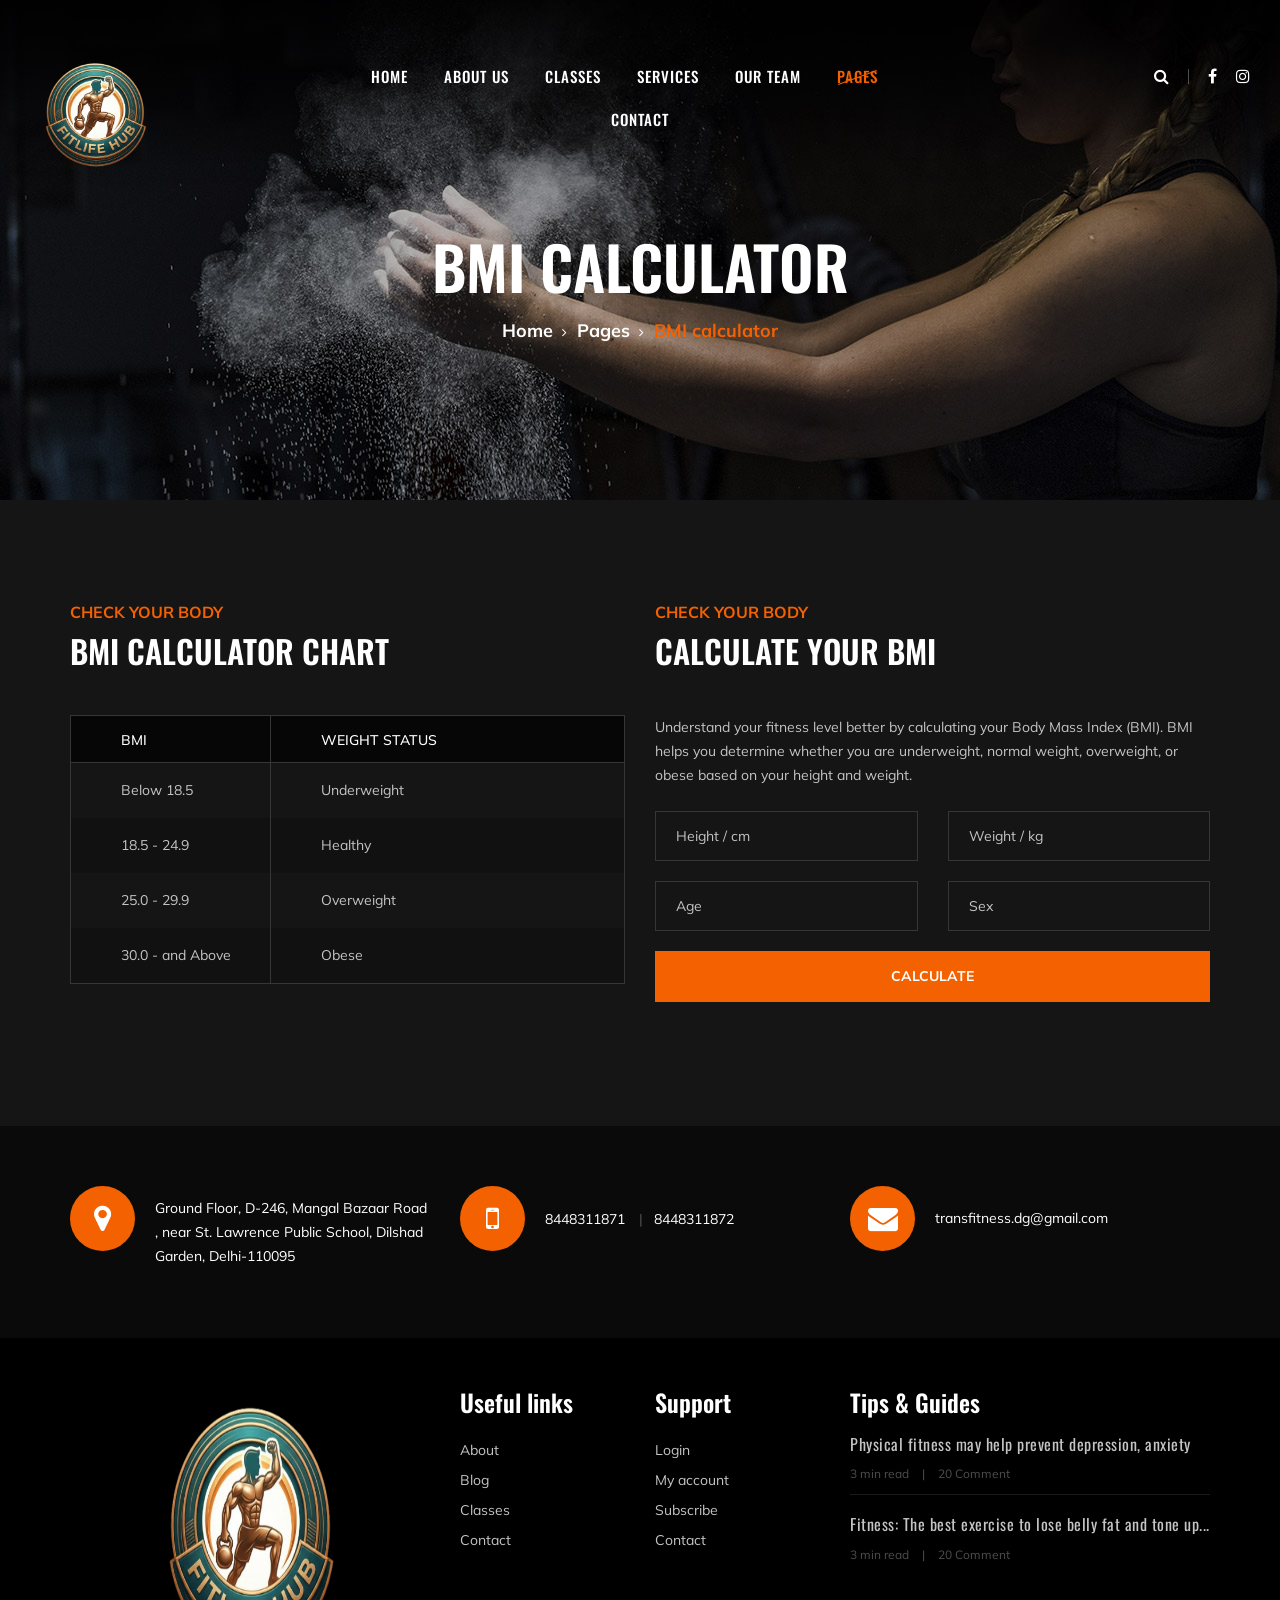
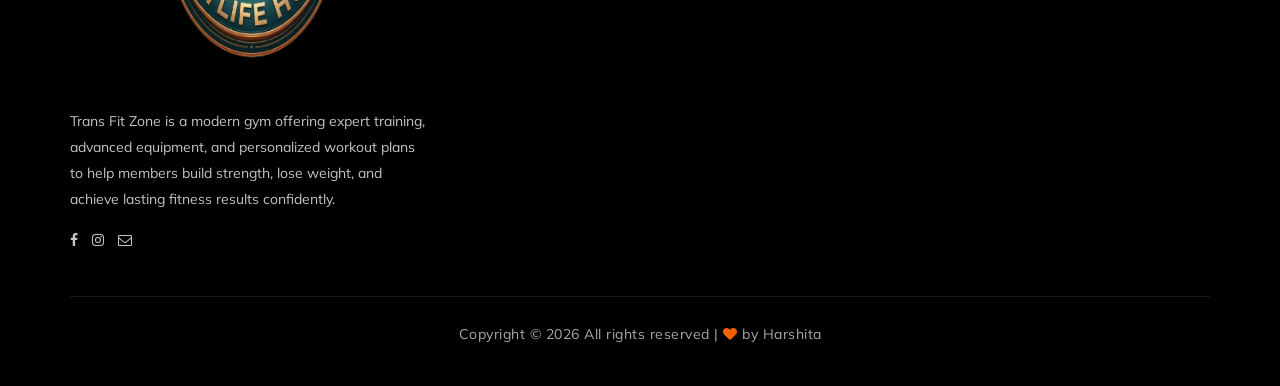
<file: bmi-calculator.html>
<!doctype html>
<html lang="zxx">
  <head>
    <meta charset="UTF-8" />
    <meta name="description" content="Project Synopsis />
    <meta name="keywords" content="Gym, unica, creative, html" />
    <meta name="viewport" content="width=device-width, initial-scale=1.0" />
    <meta http-equiv="X-UA-Compatible" content="ie=edge" />
    <title>Project Synopsis</title>

    <!-- Google Font -->
    <link
      href="https://fonts.googleapis.com/css?family=Muli:300,400,500,600,700,800,900&display=swap"
      rel="stylesheet"
    />
    <link
      href="https://fonts.googleapis.com/css?family=Oswald:300,400,500,600,700&display=swap"
      rel="stylesheet"
    />

    <!-- Css Styles -->
    <link rel="stylesheet" href="css/bootstrap.min.css" type="text/css" />
    <link rel="stylesheet" href="css/font-awesome.min.css" type="text/css" />
    <link rel="stylesheet" href="css/flaticon.css" type="text/css" />
    <link rel="stylesheet" href="css/owl.carousel.min.css" type="text/css" />
    <link rel="stylesheet" href="css/barfiller.css" type="text/css" />
    <link rel="stylesheet" href="css/magnific-popup.css" type="text/css" />
    <link rel="stylesheet" href="css/slicknav.min.css" type="text/css" />
    <link rel="stylesheet" href="css/style.css" type="text/css" />
  </head>

  <body>
    <!-- Page Preloder -->
    <div id="preloder">
      <div class="loader"></div>
    </div>

    <!-- Offcanvas Menu Section Begin -->
    <div class="offcanvas-menu-overlay"></div>
    <div class="offcanvas-menu-wrapper">
      <div class="canvas-close">
        <i class="fa fa-close"></i>
      </div>
      <div class="canvas-search search-switch">
        <i class="fa fa-search"></i>
      </div>
      <nav class="canvas-menu mobile-menu">
        <ul>
          <li><a href="./index.html">Home</a></li>
          <li><a href="./about-us.html">About Us</a></li>
          <li><a href="./class-details.html">Classes</a></li>
          <li><a href="./services.html">Services</a></li>
          <li><a href="./team.html">Our Team</a></li>
          <li>
            <a href="#">Pages</a>
            <ul class="dropdown">
              <li><a href="./about-us.html">About us</a></li>
              <li><a href="./class-timetable.html">Classes timetable</a></li>
              <li><a href="./bmi-calculator.html">Bmi calculate</a></li>
              <li><a href="./team.html">Our team</a></li>
              <li><a href="./gallery.html">Gallery</a></li>
              <li><a href="./404.html">404</a></li>
            </ul>
          </li>
          <li><a href="./contact.html">Contact</a></li>
        </ul>
      </nav>
      <div id="mobile-menu-wrap"></div>
      <div class="canvas-social">
        <a href="#"><i class="fa fa-facebook"></i></a>
        <a href="https://www.instagram.com/transfitzone/"><i class="fa fa-instagram"></i></a>
      </div>
    </div>
    <!-- Offcanvas Menu Section End -->

    <!-- Header Section Begin -->
    <header class="header-section">
      <div class="container-fluid">
        <div class="row">
          <div class="col-lg-3">
            <div class="logo">
              <a href="./index.html">
                <img class="logoimg" src="img/logo.png" alt="" />
              </a>
            </div>
          </div>
          <div class="col-lg-6">
            <nav class="nav-menu">
              <ul>
                <li><a href="./index.html">Home</a></li>
                <li><a href="./about-us.html">About Us</a></li>
                <li><a href="./class-details.html">Classes</a></li>
                <li><a href="./services.html">Services</a></li>
                <li><a href="./team.html">Our Team</a></li>
                <li class="active">
                  <a href="#">Pages</a>
                  <ul class="dropdown">
                    <li><a href="./about-us.html">About us</a></li>
                    <li>
                      <a href="./class-timetable.html">Classes timetable</a>
                    </li>
                    <li><a href="./bmi-calculator.html">Bmi calculate</a></li>
                    <li><a href="./team.html">Our team</a></li>
                    <li><a href="./gallery.html">Gallery</a></li>
                    <li><a href="./blog.html">Our blog</a></li>
                    <li><a href="./404.html">404</a></li>
                  </ul>
                </li>
                <li><a href="./contact.html">Contact</a></li>
              </ul>
            </nav>
          </div>
          <div class="col-lg-3">
            <div class="top-option">
              <div class="to-search search-switch">
                <i class="fa fa-search"></i>
              </div>
              <div class="to-social">
                <a href="#"><i class="fa fa-facebook"></i></a>
                <a href="#"><i class="fa fa-instagram"></i></a>
              </div>
            </div>
          </div>
        </div>
        <div class="canvas-open">
          <i class="fa fa-bars"></i>
        </div>
      </div>
    </header>
    <!-- Header End -->

    <!-- Breadcrumb Section Begin -->
    <section
      class="breadcrumb-section set-bg"
      data-setbg="img/breadcrumb-bg.jpg"
    >
      <div class="container">
        <div class="row">
          <div class="col-lg-12 text-center">
            <div class="breadcrumb-text">
              <h2>BMI calculator</h2>
              <div class="bt-option">
                <a href="./index.html">Home</a>
                <a href="#">Pages</a>
                <span>BMI calculator</span>
              </div>
            </div>
          </div>
        </div>
      </div>
    </section>
    <!-- Breadcrumb Section End -->

    <!-- BMI Calculator Section Begin -->
    <section class="bmi-calculator-section spad">
      <div class="container">
        <div class="row">
          <div class="col-lg-6">
            <div class="section-title chart-title">
              <span>check your body</span>
              <h2>BMI CALCULATOR CHART</h2>
            </div>
            <div class="chart-table">
              <table>
                <thead>
                  <tr>
                    <th>Bmi</th>
                    <th>WEIGHT STATUS</th>
                  </tr>
                </thead>
                <tbody>
                  <tr>
                    <td class="point">Below 18.5</td>
                    <td>Underweight</td>
                  </tr>
                  <tr>
                    <td class="point">18.5 - 24.9</td>
                    <td>Healthy</td>
                  </tr>
                  <tr>
                    <td class="point">25.0 - 29.9</td>
                    <td>Overweight</td>
                  </tr>
                  <tr>
                    <td class="point">30.0 - and Above</td>
                    <td>Obese</td>
                  </tr>
                </tbody>
              </table>
            </div>
          </div>
          <div class="col-lg-6">
            <div class="section-title chart-calculate-title">
              <span>check your body</span>
              <h2>CALCULATE YOUR BMI</h2>
            </div>
            <div class="chart-calculate-form">
              <p>
                Understand your fitness level better by calculating your Body
                Mass Index (BMI). BMI helps you determine whether you are
                underweight, normal weight, overweight, or obese based on your
                height and weight.
              </p>
              <form action="#">
                <div class="row">
                  <div class="col-sm-6">
                    <input type="text" placeholder="Height / cm" />
                  </div>
                  <div class="col-sm-6">
                    <input type="text" placeholder="Weight / kg" />
                  </div>
                  <div class="col-sm-6">
                    <input type="text" placeholder="Age" />
                  </div>
                  <div class="col-sm-6">
                    <input type="text" placeholder="Sex" />
                  </div>
                  <div class="col-lg-12">
                    <button onclick="calculateBMI()">CALCULATE</button>
                    <p id="result"></p>
                  </div>
                </div>
              </form>
            </div>
          </div>
        </div>
      </div>
    </section>
    <!-- BMI Calculator Section End -->

    <!-- Get In Touch Section Begin -->
    <div class="gettouch-section">
      <div class="container">
        <div class="row">
          <div class="col-md-4">
            <div class="gt-text">
              <i class="fa fa-map-marker"></i>
              <p>
                Ground Floor, D-246, Mangal Bazaar Road , near St. Lawrence
                Public School, Dilshad Garden, Delhi-110095
              </p>
            </div>
          </div>
          <div class="col-md-4">
            <div class="gt-text">
              <i class="fa fa-mobile"></i>
              <ul>
                <li>8448311871</li>
                <li>8448311872</li>
              </ul>
            </div>
          </div>
          <div class="col-md-4">
            <div class="gt-text email">
              <i class="fa fa-envelope"></i>
              <p>transfitness.dg@gmail.com</p>
            </div>
          </div>
        </div>
      </div>
    </div>
    <!-- Get In Touch Section End -->

    <!-- Footer Section Begin -->
    <section class="footer-section">
      <div class="container">
        <div class="row">
          <div class="col-lg-4">
            <div class="fs-about">
              <div class="fa-logo">
                <a href="#"><img class="bottomlogo" src="img/logo.png" alt="" /></a>
              </div>
              <p>
                Trans Fit Zone is a modern gym offering expert training,
                advanced equipment, and personalized workout plans to help
                members build strength, lose weight, and achieve lasting fitness
                results confidently.
              </p>
              <div class="fa-social">
                <a href="#"><i class="fa fa-facebook"></i></a>
                <a href="https://www.instagram.com/transfitzone/"><i class="fa fa-instagram"></i></a>
                <a href="#"><i class="fa fa-envelope-o"></i></a>
              </div>
            </div>
          </div>
          <div class="col-lg-2 col-md-3 col-sm-6">
            <div class="fs-widget">
              <h4>Useful links</h4>
              <ul>
                <li><a href="#">About</a></li>
                <li><a href="#">Blog</a></li>
                <li><a href="#">Classes</a></li>
                <li><a href="#">Contact</a></li>
              </ul>
            </div>
          </div>
          <div class="col-lg-2 col-md-3 col-sm-6">
            <div class="fs-widget">
              <h4>Support</h4>
              <ul>
                <li><a href="#">Login</a></li>
                <li><a href="#">My account</a></li>
                <li><a href="#">Subscribe</a></li>
                <li><a href="#">Contact</a></li>
              </ul>
            </div>
          </div>
          <div class="col-lg-4 col-md-6">
            <div class="fs-widget">
              <h4>Tips & Guides</h4>
              <div class="fw-recent">
                <h6>
                  <a href="#"
                    >Physical fitness may help prevent depression, anxiety</a
                  >
                </h6>
                <ul>
                  <li>3 min read</li>
                  <li>20 Comment</li>
                </ul>
              </div>
              <div class="fw-recent">
                <h6>
                  <a href="#"
                    >Fitness: The best exercise to lose belly fat and tone
                    up...</a
                  >
                </h6>
                <ul>
                  <li>3 min read</li>
                  <li>20 Comment</li>
                </ul>
              </div>
            </div>
          </div>
        </div>
        <div class="row">
          <div class="col-lg-12 text-center">
            <div class="copyright-text">
              <p>
                Copyright &copy;
                <script>
                  document.write(new Date().getFullYear());
                </script>
                All rights reserved | 
                <i class="fa fa-heart" aria-hidden="true"></i> by Harshita
              </p>
            </div>
          </div>
        </div>
      </div>
    </section>
    <!-- Footer Section End -->

    <!-- Search model Begin -->
    <div class="search-model">
      <div class="h-100 d-flex align-items-center justify-content-center">
        <div class="search-close-switch">+</div>
        <form class="search-model-form">
          <input type="text" id="search-input" placeholder="Search here....." />
        </form>
      </div>
    </div>
    <!-- Search model end -->

    <!-- Js Plugins -->
    <script src="js/jquery-3.3.1.min.js"></script>
    <script src="js/bootstrap.min.js"></script>
    <script src="js/jquery.magnific-popup.min.js"></script>
    <script src="js/masonry.pkgd.min.js"></script>
    <script src="js/jquery.barfiller.js"></script>
    <script src="js/jquery.slicknav.js"></script>
    <script src="js/owl.carousel.min.js"></script>
    <script src="js/main.js"></script>

    <script>
    function calculateBMI() {
    // get values
    let height = document.getElementById("height").value;
    let weight = document.getElementById("weight").value;

    // validation
    if (height === "" || weight === "") {
        document.getElementById("result").innerHTML = "⚠️ Please enter height and weight.";
        return;
    }

    // convert cm to meters
    height = height / 100;

    // BMI formula
    let bmi = weight / (height * height);
    bmi = bmi.toFixed(2);

    // category
    let category = "";

    if (bmi < 18.5) {
        category = "Underweight";
    } else if (bmi >= 18.5 && bmi < 24.9) {
        category = "Normal weight";
    } else if (bmi >= 25 && bmi < 29.9) {
        category = "Overweight";
    } else {
        category = "Obese";
    }

    // display result
    document.getElementById("result").innerHTML =
        `Your BMI is <b>${bmi}</b> (${category})`;
}
    </script>
  </body>
</html>
</file>
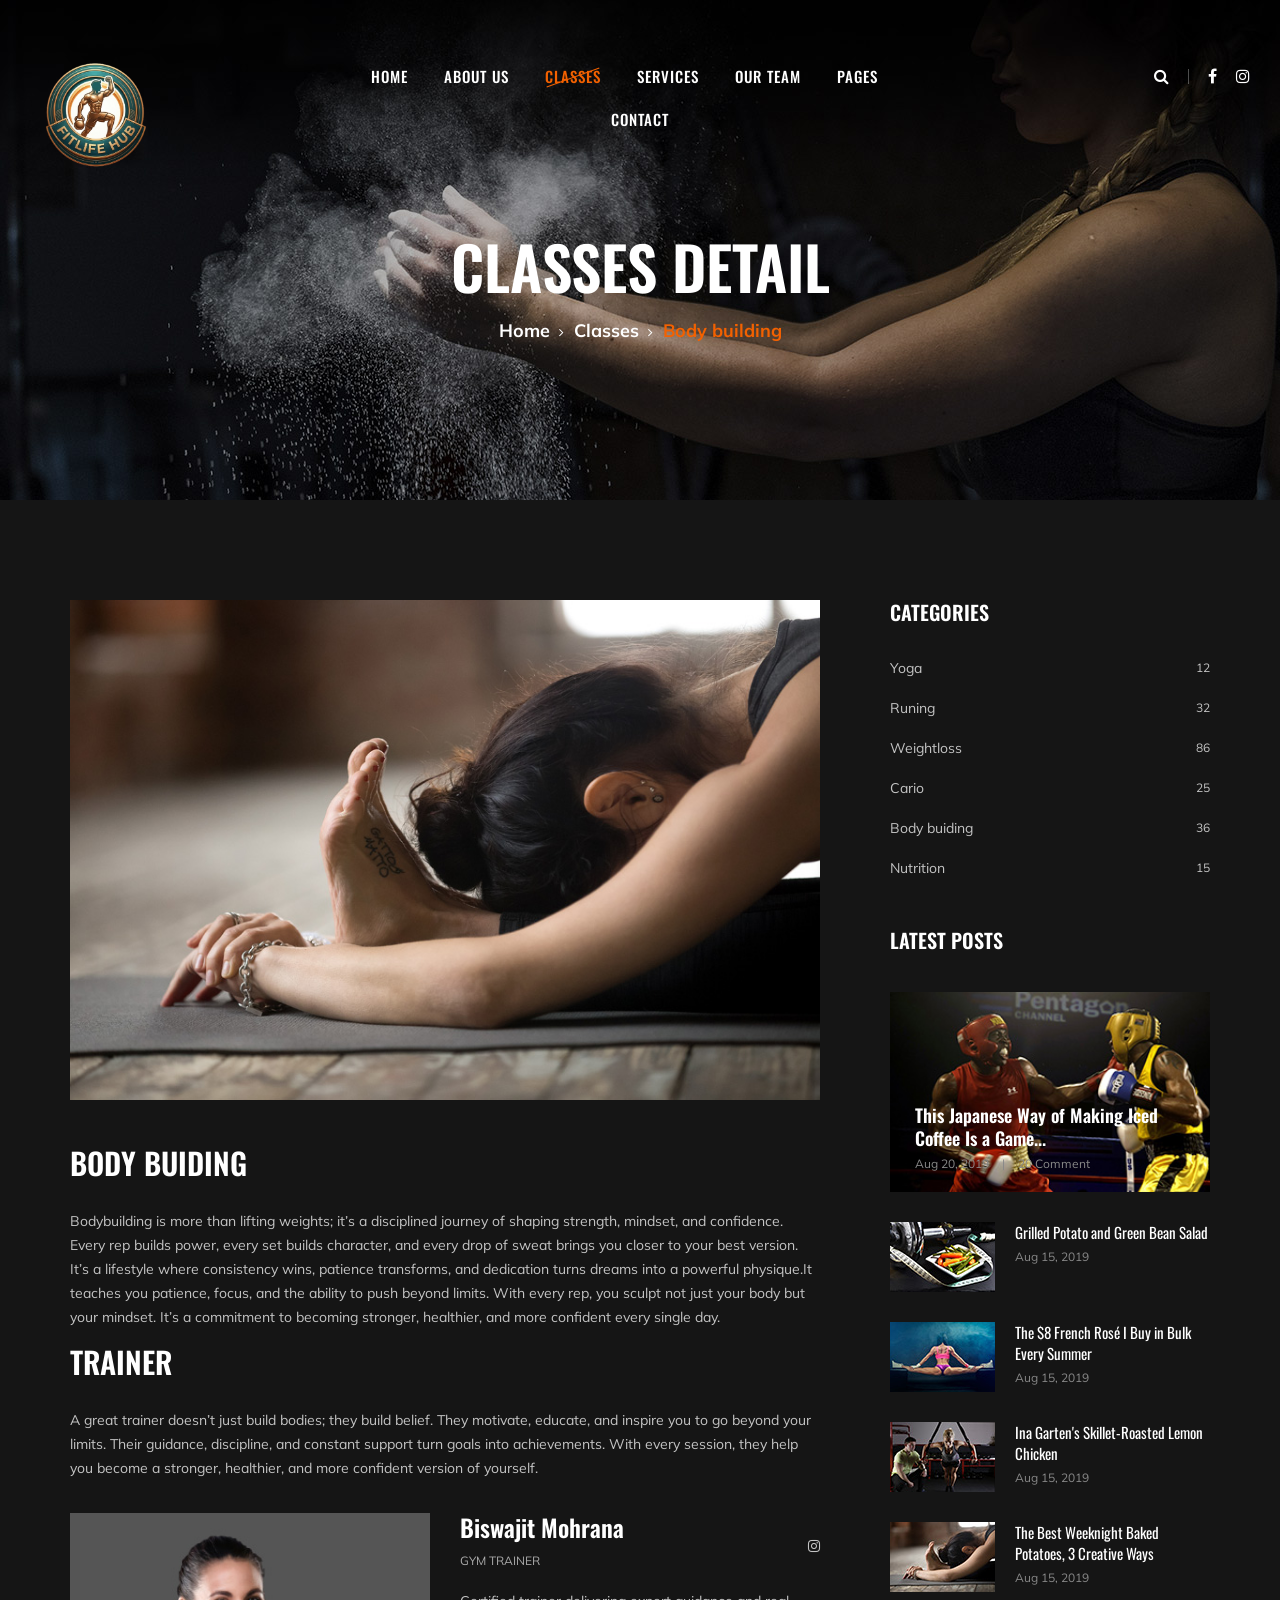
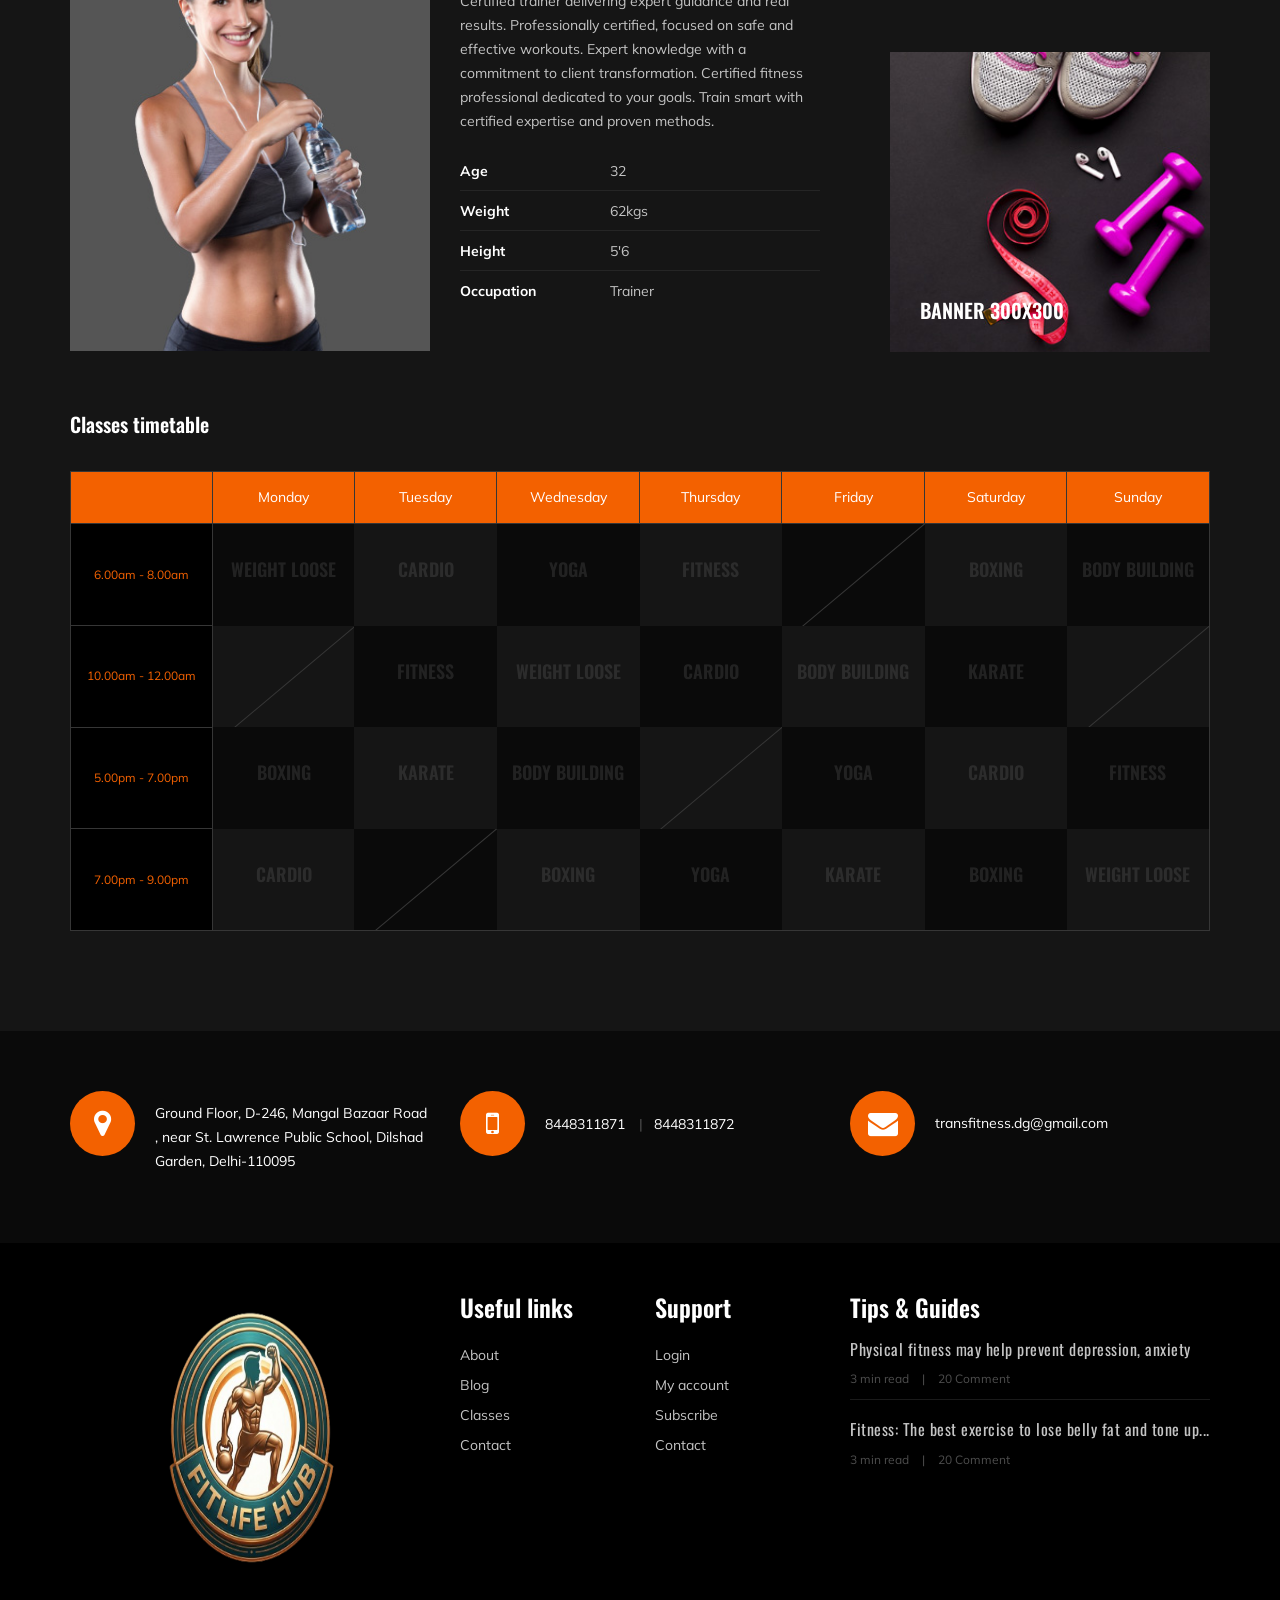
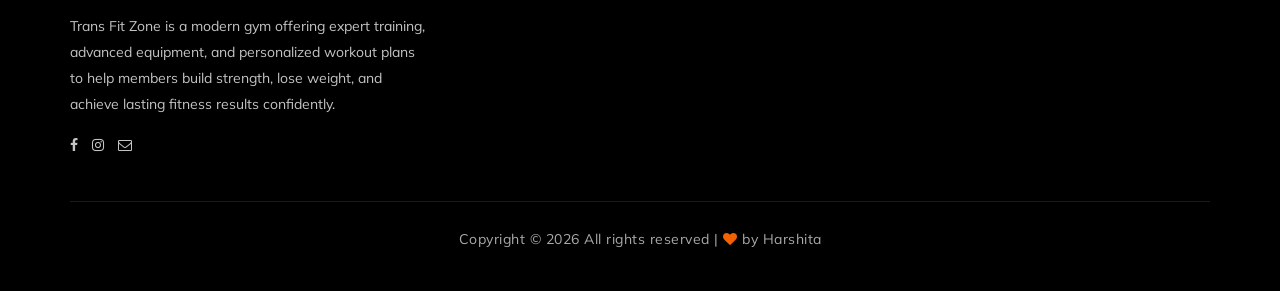
<file: class-details.html>
<!doctype html>
<html lang="zxx">
  <head>
    <meta charset="UTF-8" />
    <meta name="description" content="Synopsis Project" />
    <meta name="keywords" content="Gym, unica, creative, html" />
    <meta name="viewport" content="width=device-width, initial-scale=1.0" />
    <meta http-equiv="X-UA-Compatible" content="ie=edge" />
    <title>Synopsis Project</title>

    <!-- Google Font -->
    <link
      href="https://fonts.googleapis.com/css?family=Muli:300,400,500,600,700,800,900&display=swap"
      rel="stylesheet"
    />
    <link
      href="https://fonts.googleapis.com/css?family=Oswald:300,400,500,600,700&display=swap"
      rel="stylesheet"
    />

    <!-- Css Styles -->
    <link rel="stylesheet" href="css/bootstrap.min.css" type="text/css" />
    <link rel="stylesheet" href="css/font-awesome.min.css" type="text/css" />
    <link rel="stylesheet" href="css/flaticon.css" type="text/css" />
    <link rel="stylesheet" href="css/owl.carousel.min.css" type="text/css" />
    <link rel="stylesheet" href="css/barfiller.css" type="text/css" />
    <link rel="stylesheet" href="css/magnific-popup.css" type="text/css" />
    <link rel="stylesheet" href="css/slicknav.min.css" type="text/css" />
    <link rel="stylesheet" href="css/style.css" type="text/css" />
  </head>

  <body>
    <!-- Page Preloder -->
    <div id="preloder">
      <div class="loader"></div>
    </div>

    <!-- Offcanvas Menu Section Begin -->
    <div class="offcanvas-menu-overlay"></div>
    <div class="offcanvas-menu-wrapper">
      <div class="canvas-close">
        <i class="fa fa-close"></i>
      </div>
      <div class="canvas-search search-switch">
        <i class="fa fa-search"></i>
      </div>
      <nav class="canvas-menu mobile-menu">
        <ul>
          <li><a href="./index.html">Home</a></li>
          <li><a href="./about-us.html">About Us</a></li>
          <li><a href="./class-details.html">Classes</a></li>
          <li><a href="./services.html">Services</a></li>
          <li><a href="./team.html">Our Team</a></li>
          <li>
            <a href="#">Pages</a>
            <ul class="dropdown">
              <li><a href="./about-us.html">About us</a></li>
              <li><a href="./class-timetable.html">Classes timetable</a></li>
              <li><a href="./bmi-calculator.html">Bmi calculate</a></li>
              <li><a href="./team.html">Our team</a></li>
              <li><a href="./gallery.html">Gallery</a></li>
              <li><a href="./404.html">404</a></li>
            </ul>
          </li>
          <li><a href="./contact.html">Contact</a></li>
        </ul>
      </nav>
      <div id="mobile-menu-wrap"></div>
      <div class="canvas-social">
        <a href="#"><i class="fa fa-facebook"></i></a>
        <!-- <a href="#"><i class="fa fa-twitter"></i></a>
        <a href="#"><i class="fa fa-youtube-play"></i></a> -->
        <a href="https://www.instagram.com/transfitzone/"
          ><i class="fa fa-instagram"></i
        ></a>
      </div>
    </div>
    <!-- Offcanvas Menu Section End -->

    <!-- Header Section Begin -->
    <header class="header-section">
      <div class="container-fluid">
        <div class="row">
          <div class="col-lg-3">
            <div class="logo">
              <a href="./index.html">
                <img class="logoimg" src="img/logo.png" alt="" />
              </a>
            </div>
          </div>
          <div class="col-lg-6">
            <nav class="nav-menu">
              <ul>
                <li><a href="./index.html">Home</a></li>
                <li><a href="./about-us.html">About Us</a></li>
                <li class="active">
                  <a href="./class-details.html">Classes</a>
                </li>
                <li><a href="./services.html">Services</a></li>
                <li><a href="./team.html">Our Team</a></li>
                <li>
                  <a href="#">Pages</a>
                  <ul class="dropdown">
                    <li><a href="./about-us.html">About us</a></li>
                    <li>
                      <a href="./class-timetable.html">Classes timetable</a>
                    </li>
                    <li><a href="./bmi-calculator.html">Bmi calculate</a></li>
                    <li><a href="./team.html">Our team</a></li>
                    <li><a href="./gallery.html">Gallery</a></li>
                    <li><a href="./blog.html">Our blog</a></li>
                    <li><a href="./404.html">404</a></li>
                  </ul>
                </li>
                <li><a href="./contact.html">Contact</a></li>
              </ul>
            </nav>
          </div>
          <div class="col-lg-3">
            <div class="top-option">
              <div class="to-search search-switch">
                <i class="fa fa-search"></i>
              </div>
              <div class="to-social">
                <a href="#"><i class="fa fa-facebook"></i></a>
                <!-- <a href="#"><i class="fa fa-twitter"></i></a>
                <a href="#"><i class="fa fa-youtube-play"></i></a> -->
                <a href="#"><i class="fa fa-instagram"></i></a>
              </div>
            </div>
          </div>
        </div>
        <div class="canvas-open">
          <i class="fa fa-bars"></i>
        </div>
      </div>
    </header>
    <!-- Header End -->

    <!-- Breadcrumb Section Begin -->
    <section
      class="breadcrumb-section set-bg"
      data-setbg="img/breadcrumb-bg.jpg"
    >
      <div class="container">
        <div class="row">
          <div class="col-lg-12 text-center">
            <div class="breadcrumb-text">
              <h2>Classes detail</h2>
              <div class="bt-option">
                <a href="./index.html">Home</a>
                <a href="#">Classes</a>
                <span>Body building</span>
              </div>
            </div>
          </div>
        </div>
      </div>
    </section>
    <!-- Breadcrumb Section End -->

    <!-- Class Details Section Begin -->
    <section class="class-details-section spad">
      <div class="container">
        <div class="row">
          <div class="col-lg-8">
            <div class="class-details-text">
              <div class="cd-pic">
                <img
                  src="img/classes/class-details/class-detailsl.jpg"
                  alt=""
                />
              </div>
              <div class="cd-text">
                <div class="cd-single-item">
                  <h3>Body buiding</h3>
                  <p>
                    Bodybuilding is more than lifting weights; it’s a
                    disciplined journey of shaping strength, mindset, and
                    confidence. Every rep builds power, every set builds
                    character, and every drop of sweat brings you closer to your
                    best version. It’s a lifestyle where consistency wins,
                    patience transforms, and dedication turns dreams into a
                    powerful physique.It teaches you patience, focus, and the
                    ability to push beyond limits. With every rep, you sculpt
                    not just your body but your mindset. It’s a commitment to
                    becoming stronger, healthier, and more confident every
                    single day.
                  </p>
                </div>
                <div class="cd-single-item">
                  <h3>Trainer</h3>
                  <p>
                    A great trainer doesn’t just build bodies; they build
                    belief. They motivate, educate, and inspire you to go beyond
                    your limits. Their guidance, discipline, and constant
                    support turn goals into achievements. With every session,
                    they help you become a stronger, healthier, and more
                    confident version of yourself.
                  </p>
                </div>
              </div>
              <div class="cd-trainer">
                <div class="row">
                  <div class="col-md-6">
                    <div class="cd-trainer-pic">
                      <img
                        src="img/classes/class-details/trainer-profile.jpg"
                        alt=""
                      />
                    </div>
                  </div>
                  <div class="col-md-6">
                    <div class="cd-trainer-text">
                      <div class="trainer-title">
                        <h4>Biswajit Mohrana</h4>
                        <span>Gym Trainer</span>
                      </div>
                      <div class="trainer-social">
                        <!-- <a href="#"><i class="fa fa-facebook"></i></a>
                        <a href="#"><i class="fa fa-twitter"></i></a>
                        <a href="#"><i class="fa fa-youtube-play"></i></a> -->
                        <a href="#"><i class="fa fa-instagram"></i></a>
                        <!-- <a href="#"><i class="fa fa-envelope-o"></i></a> -->
                      </div>
                      <p>
                        Certified trainer delivering expert guidance and real
                        results. Professionally certified, focused on safe and
                        effective workouts. Expert knowledge with a commitment
                        to client transformation. Certified fitness professional
                        dedicated to your goals. Train smart with certified
                        expertise and proven methods.
                      </p>
                      <ul class="trainer-info">
                        <li><span>Age</span>32</li>
                        <li><span>Weight</span>62kgs</li>
                        <li><span>Height</span>5'6</li>
                        <li><span>Occupation</span>Trainer</li>
                      </ul>
                    </div>
                  </div>
                </div>
              </div>
            </div>
          </div>
          <div class="col-lg-4 col-md-8">
            <div class="sidebar-option">
              <div class="so-categories">
                <h5 class="title">Categories</h5>
                <ul>
                  <li>
                    <a href="#">Yoga <span>12</span></a>
                  </li>
                  <li>
                    <a href="#">Runing <span>32</span></a>
                  </li>
                  <li>
                    <a href="#">Weightloss <span>86</span></a>
                  </li>
                  <li>
                    <a href="#">Cario <span>25</span></a>
                  </li>
                  <li>
                    <a href="#">Body buiding <span>36</span></a>
                  </li>
                  <li>
                    <a href="#">Nutrition <span>15</span></a>
                  </li>
                </ul>
              </div>
              <div class="so-latest">
                <h5 class="title">Latest posts</h5>
                <div
                  class="latest-large set-bg"
                  data-setbg="img/letest-blog/latest-1.jpg"
                >
                  <div class="ll-text">
                    <h5>
                      <a href="#"
                        >This Japanese Way of Making Iced Coffee Is a Game...</a
                      >
                    </h5>
                    <ul>
                      <li>Aug 20, 2019</li>
                      <li>20 Comment</li>
                    </ul>
                  </div>
                </div>
                <div class="latest-item">
                  <div class="li-pic">
                    <img src="img/letest-blog/latest-2.jpg" alt="" />
                  </div>
                  <div class="li-text">
                    <h6><a href="#">Grilled Potato and Green Bean Salad</a></h6>
                    <span class="li-time">Aug 15, 2019</span>
                  </div>
                </div>
                <div class="latest-item">
                  <div class="li-pic">
                    <img src="img/letest-blog/latest-3.jpg" alt="" />
                  </div>
                  <div class="li-text">
                    <h6>
                      <a href="#"
                        >The $8 French Rosé I Buy in Bulk Every Summer</a
                      >
                    </h6>
                    <span class="li-time">Aug 15, 2019</span>
                  </div>
                </div>
                <div class="latest-item">
                  <div class="li-pic">
                    <img src="img/letest-blog/latest-4.jpg" alt="" />
                  </div>
                  <div class="li-text">
                    <h6>
                      <a href="#">Ina Garten's Skillet-Roasted Lemon Chicken</a>
                    </h6>
                    <span class="li-time">Aug 15, 2019</span>
                  </div>
                </div>
                <div class="latest-item">
                  <div class="li-pic">
                    <img src="img/letest-blog/latest-5.jpg" alt="" />
                  </div>
                  <div class="li-text">
                    <h6>
                      <a href="#"
                        >The Best Weeknight Baked Potatoes, 3 Creative Ways</a
                      >
                    </h6>
                    <span class="li-time">Aug 15, 2019</span>
                  </div>
                </div>
              </div>
              <div class="so-banner set-bg" data-setbg="img/sidebar-banner.jpg">
                <h5>Banner 300x300</h5>
              </div>
            </div>
          </div>
        </div>
      </div>
    </section>
    <!-- Class Details Section End -->

    <!-- Class Timetable Section Begin -->
    <section class="class-timetable-section class-details-timetable spad">
      <div class="container">
        <div class="row">
          <div class="col-lg-12">
            <div class="class-details-timetable_title">
              <h5>Classes timetable</h5>
            </div>
          </div>
        </div>
        <div class="row">
          <div class="col-lg-12">
            <div class="class-timetable details-timetable">
              <table>
                <thead>
                  <tr>
                    <th></th>
                    <th>Monday</th>
                    <th>Tuesday</th>
                    <th>Wednesday</th>
                    <th>Thursday</th>
                    <th>Friday</th>
                    <th>Saturday</th>
                    <th>Sunday</th>
                  </tr>
                </thead>
                <tbody>
                  <tr>
                    <td class="class-time">6.00am - 8.00am</td>
                    <td class="dark-bg hover-dp ts-meta" data-tsmeta="workout">
                      <h5>WEIGHT LOOSE</h5>
                      <!-- <span>RLefew D. Loee</span> -->
                    </td>
                    <td class="hover-dp ts-meta" data-tsmeta="fitness">
                      <h5>Cardio</h5>
                      <!-- <span>RLefew D. Loee</span> -->
                    </td>
                    <td class="dark-bg hover-dp ts-meta" data-tsmeta="workout">
                      <h5>Yoga</h5>
                      <!-- <span>Keaf Shen</span> -->
                    </td>
                    <td class="hover-dp ts-meta" data-tsmeta="fitness">
                      <h5>Fitness</h5>
                      <!-- <span>Kimberly Stone</span> -->
                    </td>
                    <td class="dark-bg blank-td"></td>
                    <td class="hover-dp ts-meta" data-tsmeta="motivation">
                      <h5>Boxing</h5>
                      <!-- <span>Rachel Adam</span> -->
                    </td>
                    <td class="dark-bg hover-dp ts-meta" data-tsmeta="workout">
                      <h5>Body Building</h5>
                      <!-- <span>Robert Cage</span> -->
                    </td>
                  </tr>
                  <tr>
                    <td class="class-time">10.00am - 12.00am</td>
                    <td class="blank-td"></td>
                    <td class="dark-bg hover-dp ts-meta" data-tsmeta="fitness">
                      <h5>Fitness</h5>
                      <!-- <span>Kimberly Stone</span> -->
                    </td>
                    <td class="hover-dp ts-meta" data-tsmeta="workout">
                      <h5>WEIGHT LOOSE</h5>
                      <!-- <span>RLefew D. Loee</span> -->
                    </td>
                    <td
                      class="dark-bg hover-dp ts-meta"
                      data-tsmeta="motivation"
                    >
                      <h5>Cardio</h5>
                      <!-- <span>RLefew D. Loee</span> -->
                    </td>
                    <td class="hover-dp ts-meta" data-tsmeta="workout">
                      <h5>Body Building</h5>
                      <!-- <span>Robert Cage</span> -->
                    </td>
                    <td
                      class="dark-bg hover-dp ts-meta"
                      data-tsmeta="motivation"
                    >
                      <h5>Karate</h5>
                      <!-- <span>Donald Grey</span> -->
                    </td>
                    <td class="blank-td"></td>
                  </tr>
                  <tr>
                    <td class="class-time">5.00pm - 7.00pm</td>
                    <td class="dark-bg hover-dp ts-meta" data-tsmeta="fitness">
                      <h5>Boxing</h5>
                      <!-- <span>Rachel Adam</span> -->
                    </td>
                    <td class="hover-dp ts-meta" data-tsmeta="motivation">
                      <h5>Karate</h5>
                      <!-- <span>Donald Grey</span> -->
                    </td>
                    <td class="dark-bg hover-dp ts-meta" data-tsmeta="workout">
                      <h5>Body Building</h5>
                      <!-- <span>Robert Cage</span> -->
                    </td>
                    <td class="blank-td"></td>
                    <td class="dark-bg hover-dp ts-meta" data-tsmeta="workout">
                      <h5>Yoga</h5>
                      <!-- <span>Keaf Shen</span> -->
                    </td>
                    <td class="hover-dp ts-meta" data-tsmeta="motivation">
                      <h5>Cardio</h5>
                      <!-- <span>RLefew D. Loee</span> -->
                    </td>
                    <td class="dark-bg hover-dp ts-meta" data-tsmeta="fitness">
                      <h5>Fitness</h5>
                      <!-- <span>Kimberly Stone</span> -->
                    </td>
                  </tr>
                  <tr>
                    <td class="class-time">7.00pm - 9.00pm</td>
                    <td class="hover-dp ts-meta" data-tsmeta="motivation">
                      <h5>Cardio</h5>
                      <!-- <span>RLefew D. Loee</span> -->
                    </td>
                    <td class="dark-bg blank-td"></td>
                    <td class="hover-dp ts-meta" data-tsmeta="fitness">
                      <h5>Boxing</h5>
                      <!-- <span>Rachel Adam</span> -->
                    </td>
                    <td class="dark-bg hover-dp ts-meta" data-tsmeta="workout">
                      <h5>Yoga</h5>
                      <!-- <span>Keaf Shen</span> -->
                    </td>
                    <td class="hover-dp ts-meta" data-tsmeta="motivation">
                      <h5>Karate</h5>
                      <!-- <span>Donald Grey</span> -->
                    </td>
                    <td class="dark-bg hover-dp ts-meta" data-tsmeta="fitness">
                      <h5>Boxing</h5>
                      <!-- <span>Rachel Adam</span> -->
                    </td>
                    <td class="hover-dp ts-meta" data-tsmeta="workout">
                      <h5>WEIGHT LOOSE</h5>
                      <!-- <span>RLefew D. Loee</span> -->
                    </td>
                  </tr>
                </tbody>
              </table>
            </div>
          </div>
        </div>
      </div>
    </section>
    <!-- Class Timetable Section End -->

    <!-- Get In Touch Section Begin -->
    <div class="gettouch-section">
      <div class="container">
        <div class="row">
          <div class="col-md-4">
            <div class="gt-text">
              <i class="fa fa-map-marker"></i>
              <p>
                Ground Floor, D-246, Mangal Bazaar Road , near St. Lawrence
                Public School, Dilshad Garden, Delhi-110095
              </p>
            </div>
          </div>
          <div class="col-md-4">
            <div class="gt-text">
              <i class="fa fa-mobile"></i>
              <ul>
                <li>8448311871</li>
                <li>8448311872</li>
              </ul>
            </div>
          </div>
          <div class="col-md-4">
            <div class="gt-text email">
              <i class="fa fa-envelope"></i>
              <p>transfitness.dg@gmail.com</p>
            </div>
          </div>
        </div>
      </div>
    </div>
    <!-- Get In Touch Section End -->

    <!-- Footer Section Begin -->
    <section class="footer-section">
      <div class="container">
        <div class="row">
          <div class="col-lg-4">
            <div class="fs-about">
              <div class="fa-logo">
                <a href="#"
                  ><img class="bottomlogo" src="img/logo.png" alt=""
                /></a>
              </div>
              <p>
                Trans Fit Zone is a modern gym offering expert training,
                advanced equipment, and personalized workout plans to help
                members build strength, lose weight, and achieve lasting fitness
                results confidently.
              </p>
              <div class="fa-social">
                <a href="#"><i class="fa fa-facebook"></i></a>
                <a href="https://www.instagram.com/transfitzone/"
                  ><i class="fa fa-instagram"></i
                ></a>
                <a href="#"><i class="fa fa-envelope-o"></i></a>
              </div>
            </div>
          </div>
          <div class="col-lg-2 col-md-3 col-sm-6">
            <div class="fs-widget">
              <h4>Useful links</h4>
              <ul>
                <li><a href="about-us.html">About</a></li>
                <li><a href="blog-details.html">Blog</a></li>
                <li><a href="class-details.html">Classes</a></li>
                <li><a href="contact.html">Contact</a></li>
              </ul>
            </div>
          </div>
          <div class="col-lg-2 col-md-3 col-sm-6">
            <div class="fs-widget">
              <h4>Support</h4>
              <ul>
                <li><a href="#">Login</a></li>
                <li><a href="#">My account</a></li>
                <li><a href="#">Subscribe</a></li>
                <li><a href="#">Contact</a></li>
              </ul>
            </div>
          </div>
          <div class="col-lg-4 col-md-6">
            <div class="fs-widget">
              <h4>Tips & Guides</h4>
              <div class="fw-recent">
                <h6>
                  <a href="#"
                    >Physical fitness may help prevent depression, anxiety</a
                  >
                </h6>
                <ul>
                  <li>3 min read</li>
                  <li>20 Comment</li>
                </ul>
              </div>
              <div class="fw-recent">
                <h6>
                  <a href="#"
                    >Fitness: The best exercise to lose belly fat and tone
                    up...</a
                  >
                </h6>
                <ul>
                  <li>3 min read</li>
                  <li>20 Comment</li>
                </ul>
              </div>
            </div>
          </div>
        </div>
        <div class="row">
          <div class="col-lg-12 text-center">
            <div class="copyright-text">
              <p>
                Copyright &copy;
                <script>
                  document.write(new Date().getFullYear());
                </script>
                All rights reserved | 
                <i class="fa fa-heart" aria-hidden="true"></i> by Harshita
              </p>
            </div>
          </div>
        </div>
      </div>
    </section>
    <!-- Footer Section End -->

    <!-- Search model Begin -->
    <div class="search-model">
      <div class="h-100 d-flex align-items-center justify-content-center">
        <div class="search-close-switch">+</div>
        <form class="search-model-form">
          <input type="text" id="search-input" placeholder="Search here....." />
        </form>
      </div>
    </div>
    <!-- Search model end -->

    <!-- Js Plugins -->
    <script src="js/jquery-3.3.1.min.js"></script>
    <script src="js/bootstrap.min.js"></script>
    <script src="js/jquery.magnific-popup.min.js"></script>
    <script src="js/masonry.pkgd.min.js"></script>
    <script src="js/jquery.barfiller.js"></script>
    <script src="js/jquery.slicknav.js"></script>
    <script src="js/owl.carousel.min.js"></script>
    <script src="js/main.js"></script>
  </body>
</html>
</file>
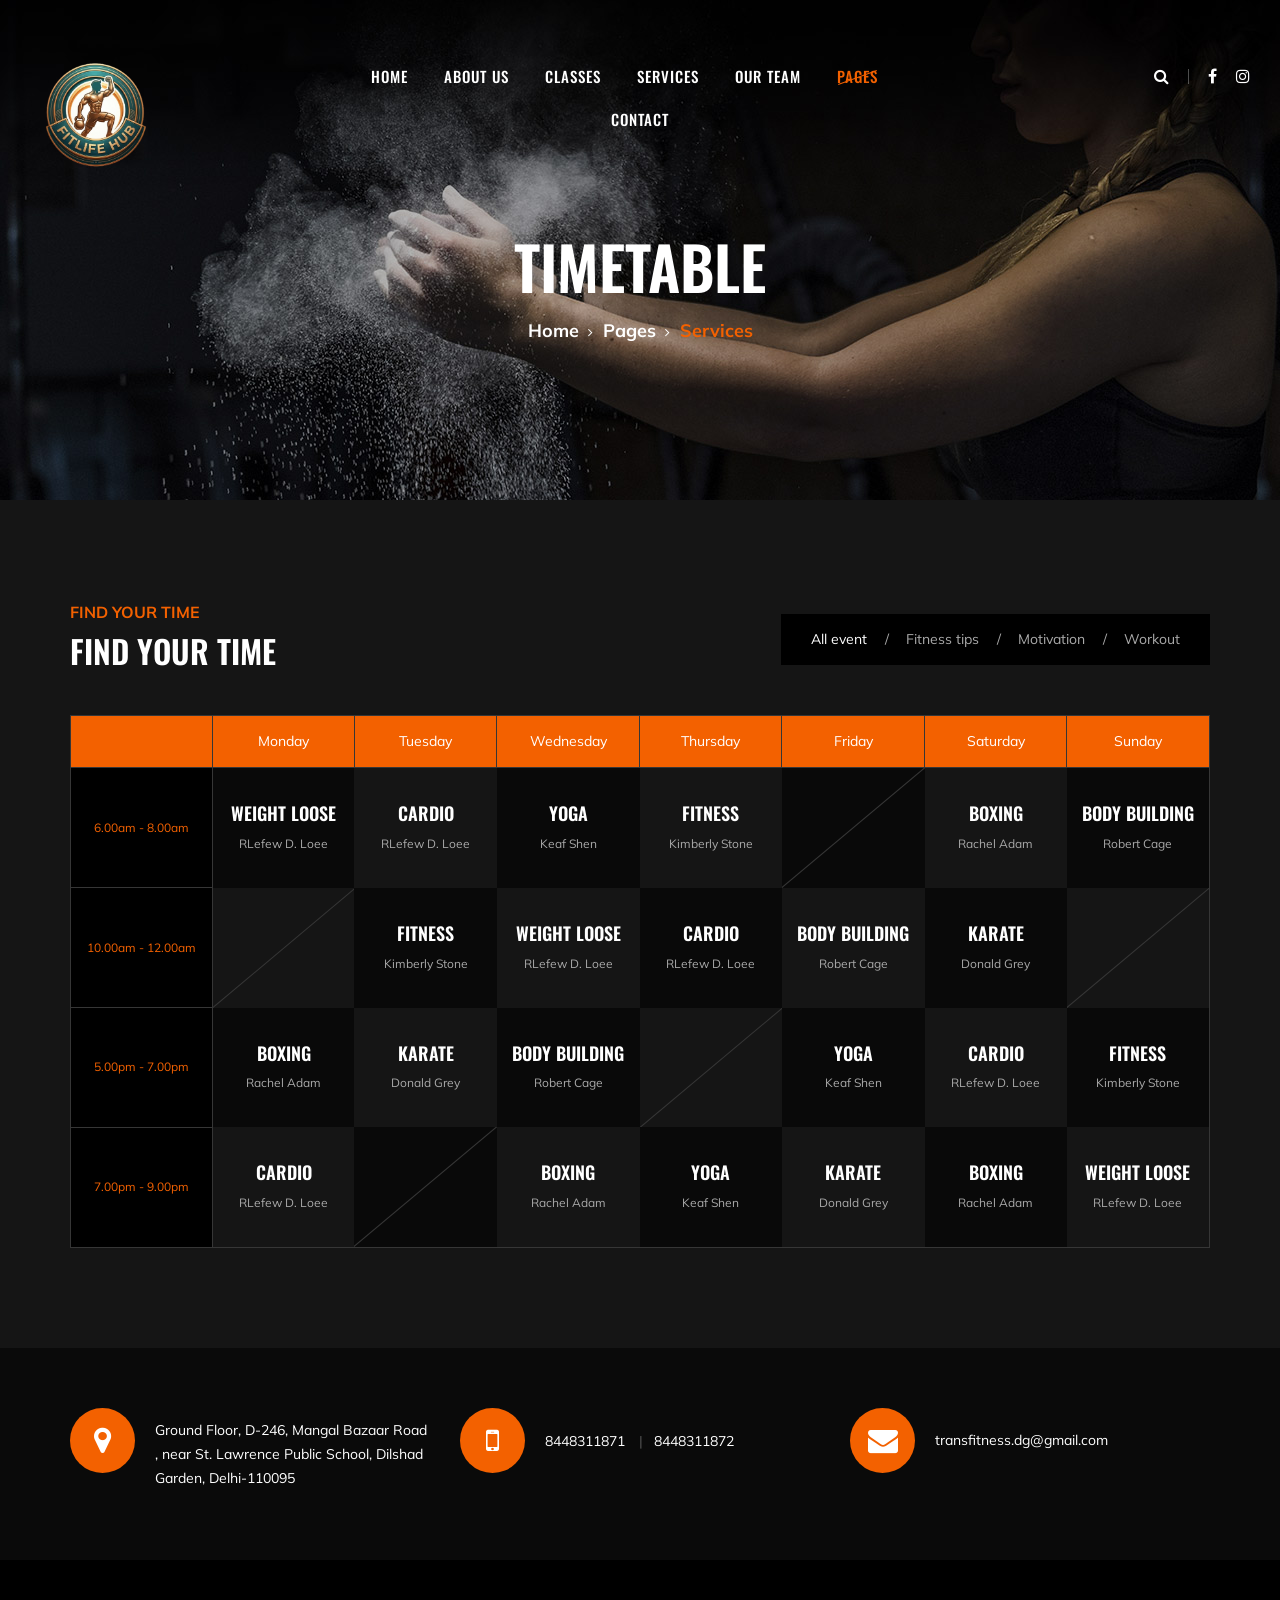
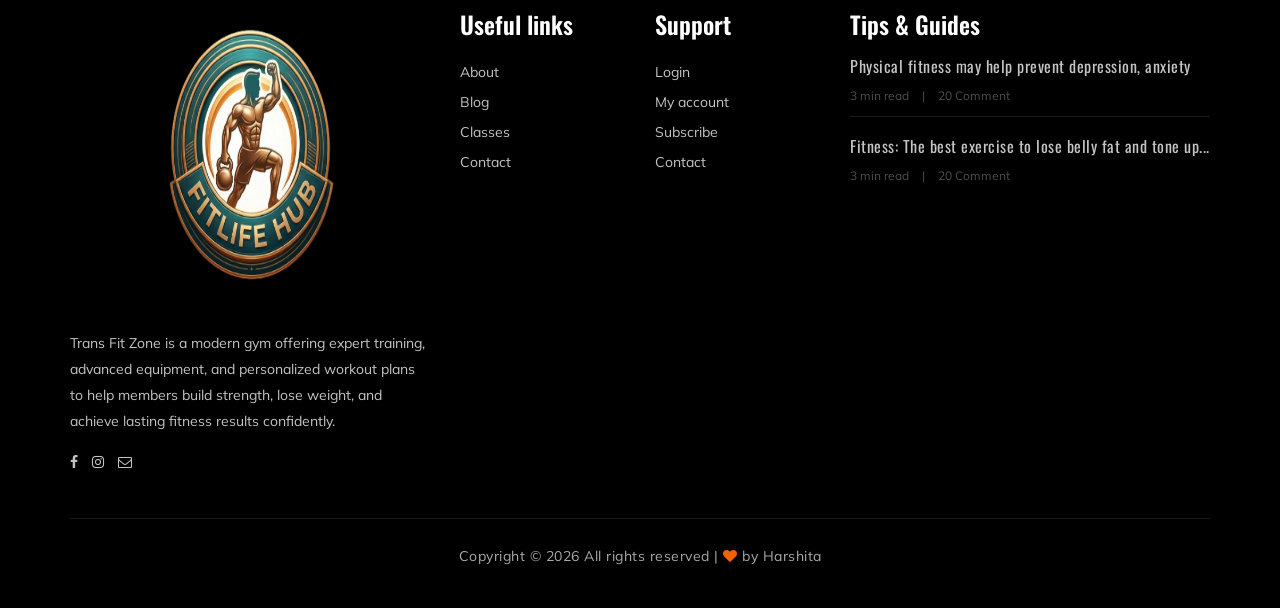
<file: class-timetable.html>
<!doctype html>
<html lang="zxx">
  <head>
    <meta charset="UTF-8" />
    <meta name="description" content="" />
    <meta name="keywords" content="Gym, unica, creative, html" />
    <meta name="viewport" content="width=device-width, initial-scale=1.0" />
    <meta http-equiv="X-UA-Compatible" content="ie=edge" />
    <title>Synopsis Project</title>

    <!-- Google Font -->
    <link
      href="https://fonts.googleapis.com/css?family=Muli:300,400,500,600,700,800,900&display=swap"
      rel="stylesheet"
    />
    <link
      href="https://fonts.googleapis.com/css?family=Oswald:300,400,500,600,700&display=swap"
      rel="stylesheet"
    />

    <!-- Css Styles -->
    <link rel="stylesheet" href="css/bootstrap.min.css" type="text/css" />
    <link rel="stylesheet" href="css/font-awesome.min.css" type="text/css" />
    <link rel="stylesheet" href="css/flaticon.css" type="text/css" />
    <link rel="stylesheet" href="css/owl.carousel.min.css" type="text/css" />
    <link rel="stylesheet" href="css/barfiller.css" type="text/css" />
    <link rel="stylesheet" href="css/magnific-popup.css" type="text/css" />
    <link rel="stylesheet" href="css/slicknav.min.css" type="text/css" />
    <link rel="stylesheet" href="css/style.css" type="text/css" />
  </head>

  <body>
    <!-- Page Preloder -->
    <div id="preloder">
      <div class="loader"></div>
    </div>

    <!-- Offcanvas Menu Section Begin -->
    <div class="offcanvas-menu-overlay"></div>
    <div class="offcanvas-menu-wrapper">
      <div class="canvas-close">
        <i class="fa fa-close"></i>
      </div>
      <div class="canvas-search search-switch">
        <i class="fa fa-search"></i>
      </div>
      <nav class="canvas-menu mobile-menu">
        <ul>
          <li><a href="./index.html">Home</a></li>
          <li><a href="./about-us.html">About Us</a></li>
          <li><a href="./class-details.html">Classes</a></li>
          <li><a href="./services.html">Services</a></li>
          <li><a href="./team.html">Our Team</a></li>
          <li>
            <a href="#">Pages</a>
            <ul class="dropdown">
              <li><a href="./about-us.html">About us</a></li>
              <li><a href="./class-timetable.html">Classes timetable</a></li>
              <li><a href="./bmi-calculator.html">Bmi calculate</a></li>
              <li><a href="./team.html">Our team</a></li>
              <li><a href="./gallery.html">Gallery</a></li>
              <li><a href="./blog.html">Our blog</a></li>
              <li><a href="./404.html">404</a></li>
            </ul>
          </li>
          <li><a href="./contact.html">Contact</a></li>
        </ul>
      </nav>
      <div id="mobile-menu-wrap"></div>
      <div class="canvas-social">
        <a href="#"><i class="fa fa-facebook"></i></a>
        <a href="https://www.instagram.com/transfitzone/"><i class="fa fa-instagram"></i></a>
      </div>
    </div>
    <!-- Offcanvas Menu Section End -->

    <!-- Header Section Begin -->
    <header class="header-section">
      <div class="container-fluid">
        <div class="row">
          <div class="col-lg-3">
            <div class="logo">
              <a href="./index.html">
                <img class="logoimg" src="img/logo.png" alt="" />
              </a>
            </div>
          </div>
          <div class="col-lg-6">
            <nav class="nav-menu">
              <ul>
                <li><a href="./index.html">Home</a></li>
                <li><a href="./about-us.html">About Us</a></li>
                <li><a href="./classes.html">Classes</a></li>
                <li><a href="./services.html">Services</a></li>
                <li><a href="./team.html">Our Team</a></li>
                <li class="active">
                  <a href="#">Pages</a>
                  <ul class="dropdown">
                    <li><a href="./about-us.html">About us</a></li>
                    <li>
                      <a href="./class-timetable.html">Classes timetable</a>
                    </li>
                    <li><a href="./bmi-calculator.html">Bmi calculate</a></li>
                    <li><a href="./team.html">Our team</a></li>
                    <li><a href="./gallery.html">Gallery</a></li>
                    <li><a href="./404.html">404</a></li>
                  </ul>
                </li>
                <li><a href="./contact.html">Contact</a></li>
              </ul>
            </nav>
          </div>
          <div class="col-lg-3">
            <div class="top-option">
              <div class="to-search search-switch">
                <i class="fa fa-search"></i>
              </div>
              <div class="to-social">
                <a href="#"><i class="fa fa-facebook"></i></a>
                <a href="#"><i class="fa fa-instagram"></i></a>
              </div>
            </div>
          </div>
        </div>
        <div class="canvas-open">
          <i class="fa fa-bars"></i>
        </div>
      </div>
    </header>
    <!-- Header End -->

    <!-- Breadcrumb Section Begin -->
    <section
      class="breadcrumb-section set-bg"
      data-setbg="img/breadcrumb-bg.jpg"
    >
      <div class="container">
        <div class="row">
          <div class="col-lg-12 text-center">
            <div class="breadcrumb-text">
              <h2>Timetable</h2>
              <div class="bt-option">
                <a href="./index.html">Home</a>
                <a href="#">Pages</a>
                <span>Services</span>
              </div>
            </div>
          </div>
        </div>
      </div>
    </section>
    <!-- Breadcrumb Section End -->

    <!-- Class Timetable Section Begin -->
    <section class="class-timetable-section spad">
      <div class="container">
        <div class="row">
          <div class="col-lg-6">
            <div class="section-title">
              <span>Find Your Time</span>
              <h2>Find Your Time</h2>
            </div>
          </div>
          <div class="col-lg-6">
            <div class="table-controls">
              <ul>
                <li class="active" data-tsfilter="all">All event</li>
                <li data-tsfilter="fitness">Fitness tips</li>
                <li data-tsfilter="motivation">Motivation</li>
                <li data-tsfilter="workout">Workout</li>
              </ul>
            </div>
          </div>
        </div>
        <div class="row">
          <div class="col-lg-12">
            <div class="class-timetable">
              <table>
                <thead>
                  <tr>
                    <th></th>
                    <th>Monday</th>
                    <th>Tuesday</th>
                    <th>Wednesday</th>
                    <th>Thursday</th>
                    <th>Friday</th>
                    <th>Saturday</th>
                    <th>Sunday</th>
                  </tr>
                </thead>
                <tbody>
                  <tr>
                    <td class="class-time">6.00am - 8.00am</td>
                    <td class="dark-bg hover-bg ts-meta" data-tsmeta="workout">
                      <h5>WEIGHT LOOSE</h5>
                      <span>RLefew D. Loee</span>
                    </td>
                    <td class="hover-bg ts-meta" data-tsmeta="fitness">
                      <h5>Cardio</h5>
                      <span>RLefew D. Loee</span>
                    </td>
                    <td class="dark-bg hover-bg ts-meta" data-tsmeta="workout">
                      <h5>Yoga</h5>
                      <span>Keaf Shen</span>
                    </td>
                    <td class="hover-bg ts-meta" data-tsmeta="fitness">
                      <h5>Fitness</h5>
                      <span>Kimberly Stone</span>
                    </td>
                    <td class="dark-bg blank-td"></td>
                    <td class="hover-bg ts-meta" data-tsmeta="motivation">
                      <h5>Boxing</h5>
                      <span>Rachel Adam</span>
                    </td>
                    <td class="dark-bg hover-bg ts-meta" data-tsmeta="workout">
                      <h5>Body Building</h5>
                      <span>Robert Cage</span>
                    </td>
                  </tr>
                  <tr>
                    <td class="class-time">10.00am - 12.00am</td>
                    <td class="blank-td"></td>
                    <td class="dark-bg hover-bg ts-meta" data-tsmeta="fitness">
                      <h5>Fitness</h5>
                      <span>Kimberly Stone</span>
                    </td>
                    <td class="hover-bg ts-meta" data-tsmeta="workout">
                      <h5>WEIGHT LOOSE</h5>
                      <span>RLefew D. Loee</span>
                    </td>
                    <td
                      class="dark-bg hover-bg ts-meta"
                      data-tsmeta="motivation"
                    >
                      <h5>Cardio</h5>
                      <span>RLefew D. Loee</span>
                    </td>
                    <td class="hover-bg ts-meta" data-tsmeta="workout">
                      <h5>Body Building</h5>
                      <span>Robert Cage</span>
                    </td>
                    <td
                      class="dark-bg hover-bg ts-meta"
                      data-tsmeta="motivation"
                    >
                      <h5>Karate</h5>
                      <span>Donald Grey</span>
                    </td>
                    <td class="blank-td"></td>
                  </tr>
                  <tr>
                    <td class="class-time">5.00pm - 7.00pm</td>
                    <td class="dark-bg hover-bg ts-meta" data-tsmeta="fitness">
                      <h5>Boxing</h5>
                      <span>Rachel Adam</span>
                    </td>
                    <td class="hover-bg ts-meta" data-tsmeta="motivation">
                      <h5>Karate</h5>
                      <span>Donald Grey</span>
                    </td>
                    <td class="dark-bg hover-bg ts-meta" data-tsmeta="workout">
                      <h5>Body Building</h5>
                      <span>Robert Cage</span>
                    </td>
                    <td class="blank-td"></td>
                    <td class="dark-bg hover-bg ts-meta" data-tsmeta="workout">
                      <h5>Yoga</h5>
                      <span>Keaf Shen</span>
                    </td>
                    <td class="hover-bg ts-meta" data-tsmeta="motivation">
                      <h5>Cardio</h5>
                      <span>RLefew D. Loee</span>
                    </td>
                    <td class="dark-bg hover-bg ts-meta" data-tsmeta="fitness">
                      <h5>Fitness</h5>
                      <span>Kimberly Stone</span>
                    </td>
                  </tr>
                  <tr>
                    <td class="class-time">7.00pm - 9.00pm</td>
                    <td class="hover-bg ts-meta" data-tsmeta="motivation">
                      <h5>Cardio</h5>
                      <span>RLefew D. Loee</span>
                    </td>
                    <td class="dark-bg blank-td"></td>
                    <td class="hover-bg ts-meta" data-tsmeta="fitness">
                      <h5>Boxing</h5>
                      <span>Rachel Adam</span>
                    </td>
                    <td class="dark-bg hover-bg ts-meta" data-tsmeta="workout">
                      <h5>Yoga</h5>
                      <span>Keaf Shen</span>
                    </td>
                    <td class="hover-bg ts-meta" data-tsmeta="motivation">
                      <h5>Karate</h5>
                      <span>Donald Grey</span>
                    </td>
                    <td class="dark-bg hover-bg ts-meta" data-tsmeta="fitness">
                      <h5>Boxing</h5>
                      <span>Rachel Adam</span>
                    </td>
                    <td class="hover-bg ts-meta" data-tsmeta="workout">
                      <h5>WEIGHT LOOSE</h5>
                      <span>RLefew D. Loee</span>
                    </td>
                  </tr>
                </tbody>
              </table>
            </div>
          </div>
        </div>
      </div>
    </section>
    <!-- Class Timetable Section End -->

    <!-- Get In Touch Section Begin -->
    <div class="gettouch-section">
      <div class="container">
        <div class="row">
          <div class="col-md-4">
            <div class="gt-text">
              <i class="fa fa-map-marker"></i>
              <p>
                Ground Floor, D-246, Mangal Bazaar Road , near St. Lawrence
                Public School, Dilshad Garden, Delhi-110095
              </p>
            </div>
          </div>
          <div class="col-md-4">
            <div class="gt-text">
              <i class="fa fa-mobile"></i>
              <ul>
                <li>8448311871</li>
                <li>8448311872</li>
              </ul>
            </div>
          </div>
          <div class="col-md-4">
            <div class="gt-text email">
              <i class="fa fa-envelope"></i>
              <p>transfitness.dg@gmail.com</p>
            </div>
          </div>
        </div>
      </div>
    </div>
    <!-- Get In Touch Section End -->

    <!-- Footer Section Begin -->
    <section class="footer-section">
      <div class="container">
        <div class="row">
          <div class="col-lg-4">
            <div class="fs-about">
              <div class="fa-logo">
                <a href="#"><img class="bottomlogo" src="img/logo.png" alt="" /></a>
              </div>
              <p>
                Trans Fit Zone is a modern gym offering expert training,
                advanced equipment, and personalized workout plans to help
                members build strength, lose weight, and achieve lasting fitness
                results confidently.
              </p>
              <div class="fa-social">
                <a href="#"><i class="fa fa-facebook"></i></a>
                <a href="https://www.instagram.com/transfitzone/"><i class="fa fa-instagram"></i></a>
                <a href="#"><i class="fa fa-envelope-o"></i></a>
              </div>
            </div>
          </div>
          <div class="col-lg-2 col-md-3 col-sm-6">
            <div class="fs-widget">
              <h4>Useful links</h4>
              <ul>
                <li><a href="#">About</a></li>
                <li><a href="#">Blog</a></li>
                <li><a href="#">Classes</a></li>
                <li><a href="#">Contact</a></li>
              </ul>
            </div>
          </div>
          <div class="col-lg-2 col-md-3 col-sm-6">
            <div class="fs-widget">
              <h4>Support</h4>
              <ul>
                <li><a href="#">Login</a></li>
                <li><a href="#">My account</a></li>
                <li><a href="#">Subscribe</a></li>
                <li><a href="#">Contact</a></li>
              </ul>
            </div>
          </div>
          <div class="col-lg-4 col-md-6">
            <div class="fs-widget">
              <h4>Tips & Guides</h4>
              <div class="fw-recent">
                <h6>
                  <a href="#"
                    >Physical fitness may help prevent depression, anxiety</a
                  >
                </h6>
                <ul>
                  <li>3 min read</li>
                  <li>20 Comment</li>
                </ul>
              </div>
              <div class="fw-recent">
                <h6>
                  <a href="#"
                    >Fitness: The best exercise to lose belly fat and tone
                    up...</a
                  >
                </h6>
                <ul>
                  <li>3 min read</li>
                  <li>20 Comment</li>
                </ul>
              </div>
            </div>
          </div>
        </div>
        <div class="row">
          <div class="col-lg-12 text-center">
            <div class="copyright-text">
              <p>
                Copyright &copy;
                <script>
                  document.write(new Date().getFullYear());
                </script>
                All rights reserved | 
                <i class="fa fa-heart" aria-hidden="true"></i> by Harshita
              </p>
            </div>
          </div>
        </div>
      </div>
    </section>
    <!-- Footer Section End -->

    <!-- Search model Begin -->
    <div class="search-model">
      <div class="h-100 d-flex align-items-center justify-content-center">
        <div class="search-close-switch">+</div>
        <form class="search-model-form">
          <input type="text" id="search-input" placeholder="Search here....." />
        </form>
      </div>
    </div>
    <!-- Search model end -->

    <!-- Js Plugins -->
    <script src="js/jquery-3.3.1.min.js"></script>
    <script src="js/bootstrap.min.js"></script>
    <script src="js/jquery.magnific-popup.min.js"></script>
    <script src="js/masonry.pkgd.min.js"></script>
    <script src="js/jquery.barfiller.js"></script>
    <script src="js/jquery.slicknav.js"></script>
    <script src="js/owl.carousel.min.js"></script>
    <script src="js/main.js"></script>
  </body>
</html>
</file>
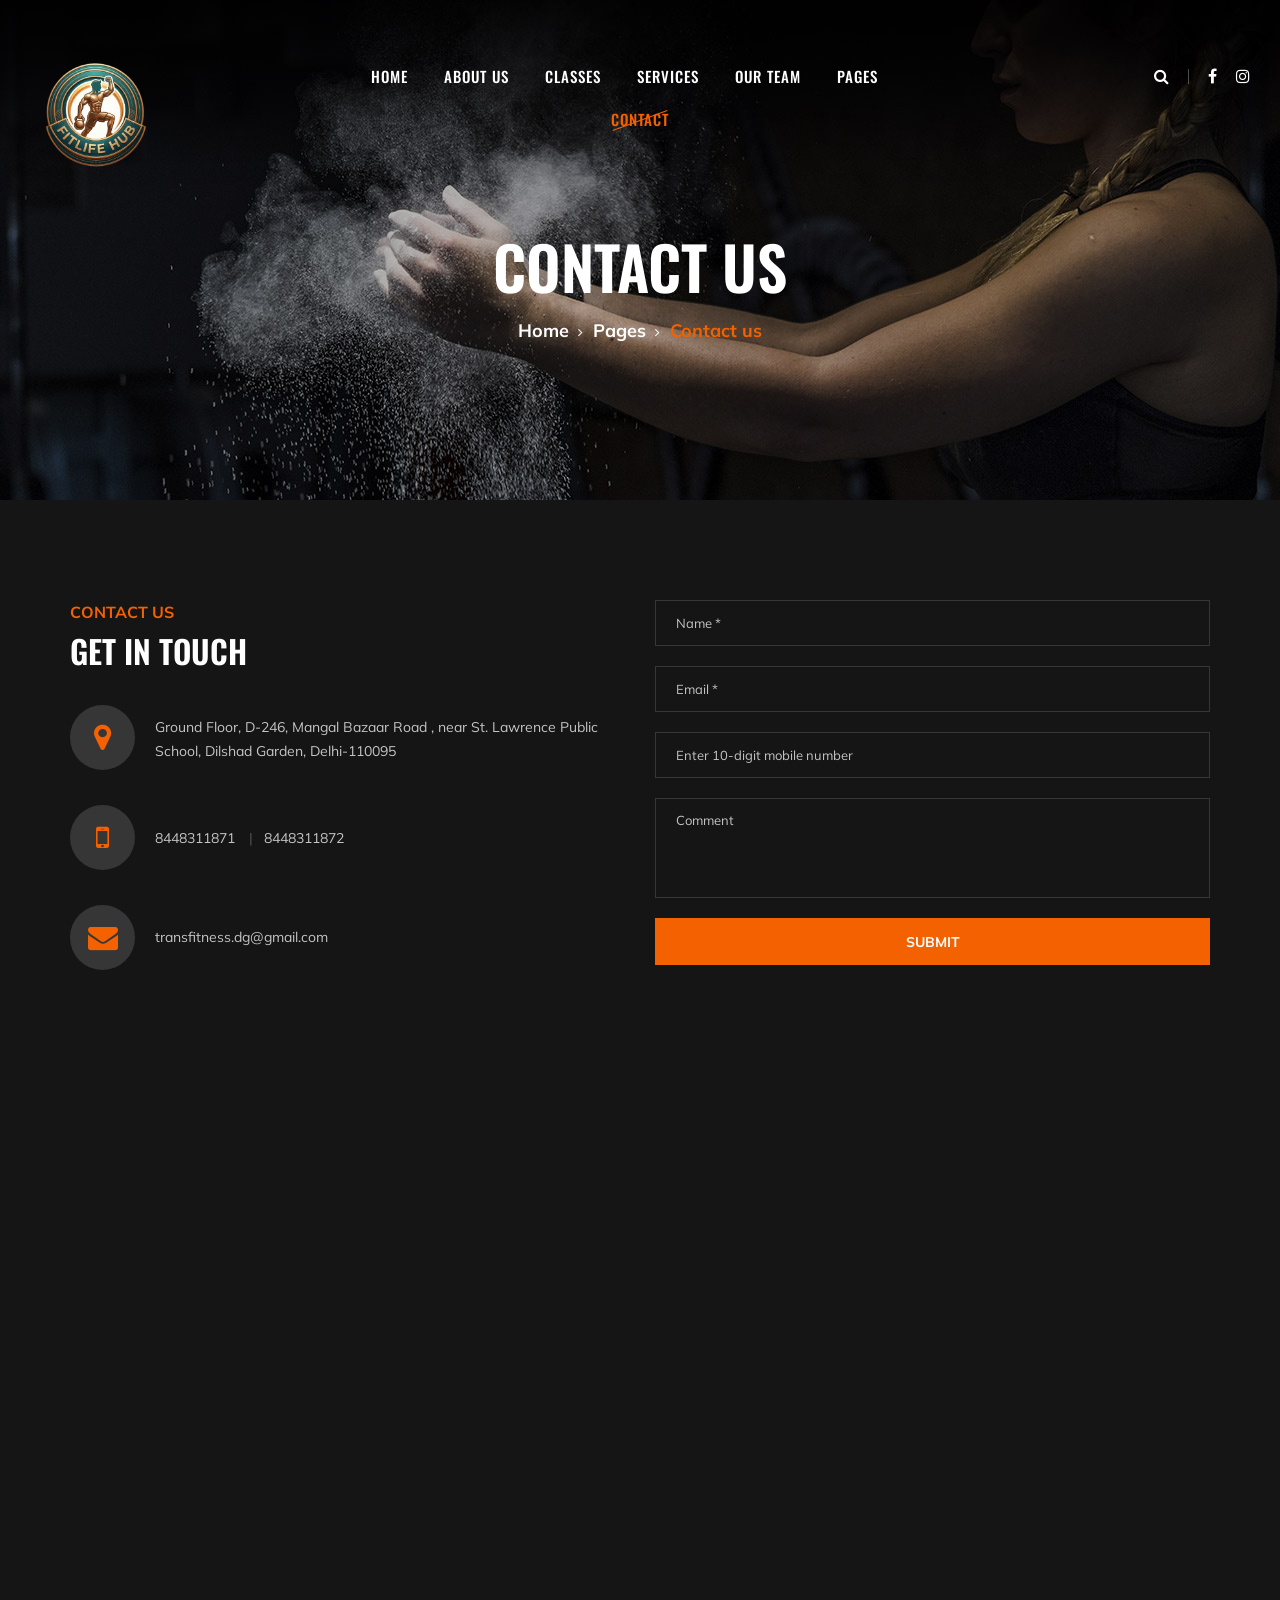
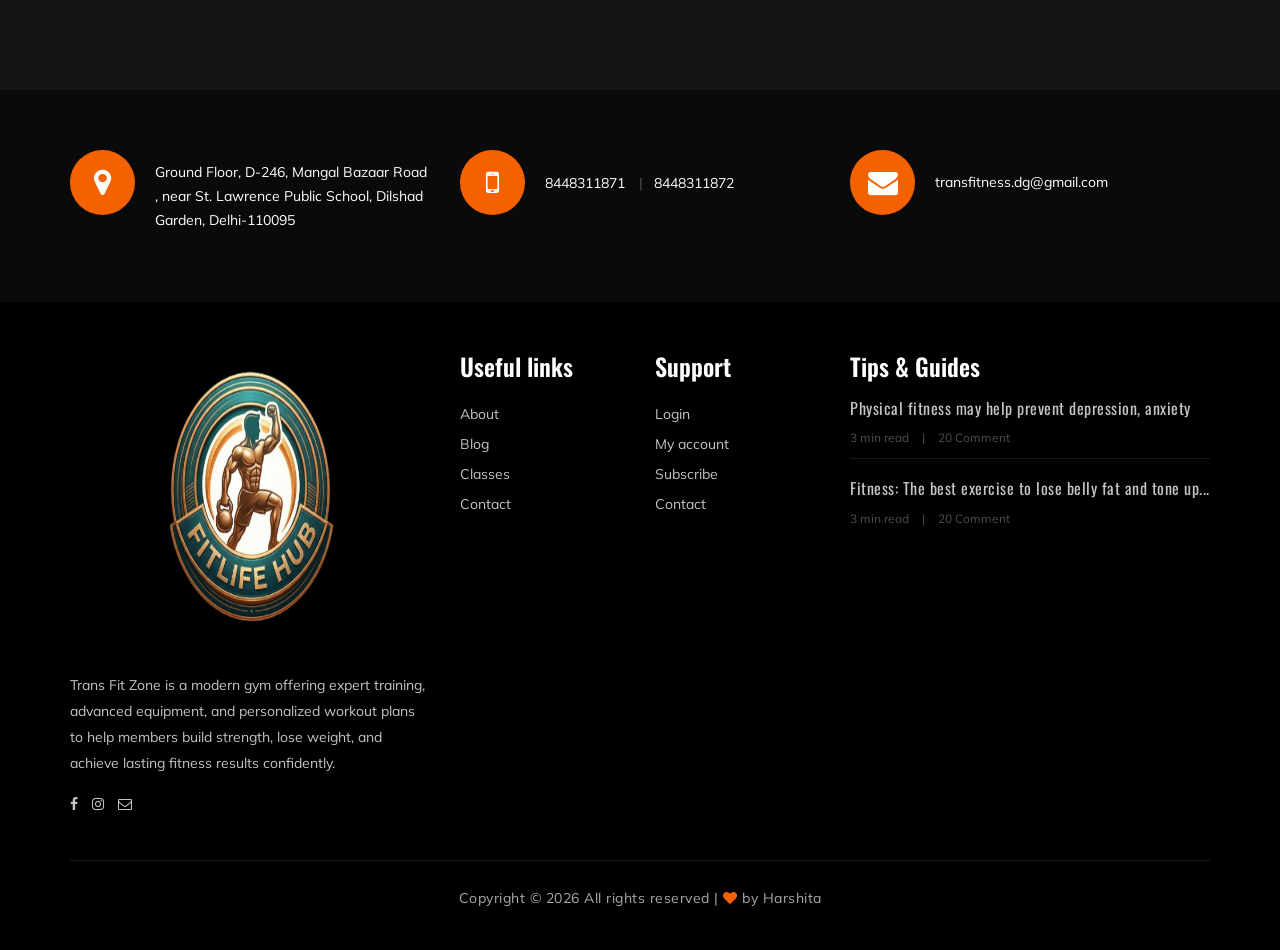
<file: contact.html>
<!doctype html>
<html lang="zxx">
  <head>
    <meta charset="UTF-8" />
    <meta name="description" content="Synopsis Project" />
    <meta name="keywords" content="Gym, unica, creative, html" />
    <meta name="viewport" content="width=device-width, initial-scale=1.0" />
    <meta http-equiv="X-UA-Compatible" content="ie=edge" />
    <title>Synopsis Project</title>

    <!-- Google Font -->
    <link
      href="https://fonts.googleapis.com/css?family=Muli:300,400,500,600,700,800,900&display=swap"
      rel="stylesheet"
    />
    <link
      href="https://fonts.googleapis.com/css?family=Oswald:300,400,500,600,700&display=swap"
      rel="stylesheet"
    />

    <!-- Css Styles -->
    <link rel="stylesheet" href="css/bootstrap.min.css" type="text/css" />
    <link rel="stylesheet" href="css/font-awesome.min.css" type="text/css" />
    <link rel="stylesheet" href="css/flaticon.css" type="text/css" />
    <link rel="stylesheet" href="css/owl.carousel.min.css" type="text/css" />
    <link rel="stylesheet" href="css/barfiller.css" type="text/css" />
    <link rel="stylesheet" href="css/magnific-popup.css" type="text/css" />
    <link rel="stylesheet" href="css/slicknav.min.css" type="text/css" />
    <link rel="stylesheet" href="css/style.css" type="text/css" />
  </head>

  <body>
    <!-- Page Preloder -->
    <div id="preloder">
      <div class="loader"></div>
    </div>

    <!-- Offcanvas Menu Section Begin -->
    <div class="offcanvas-menu-overlay"></div>
    <div class="offcanvas-menu-wrapper">
      <div class="canvas-close">
        <i class="fa fa-close"></i>
      </div>
      <div class="canvas-search search-switch">
        <i class="fa fa-search"></i>
      </div>
      <nav class="canvas-menu mobile-menu">
        <ul>
          <li><a href="./index.html">Home</a></li>
          <li><a href="./about-us.html">About Us</a></li>
          <li><a href="./class-details.html">Classes</a></li>
          <li><a href="./services.html">Services</a></li>
          <li><a href="./team.html">Our Team</a></li>
          <li>
            <a href="#">Pages</a>
            <ul class="dropdown">
              <li><a href="./about-us.html">About us</a></li>
              <li><a href="./class-timetable.html">Classes timetable</a></li>
              <li><a href="./bmi-calculator.html">Bmi calculate</a></li>
              <li><a href="./team.html">Our team</a></li>
              <li><a href="./gallery.html">Gallery</a></li>
              <li><a href="./blog.html">Our blog</a></li>
              <li><a href="./404.html">404</a></li>
            </ul>
          </li>
          <li><a href="./contact.html">Contact</a></li>
        </ul>
      </nav>
      <div id="mobile-menu-wrap"></div>
      <div class="canvas-social">
        <a href="#"><i class="fa fa-facebook"></i></a>
        <a href="https://www.instagram.com/transfitzone/"
          ><i class="fa fa-instagram"></i
        ></a>
      </div>
    </div>
    <!-- Offcanvas Menu Section End -->

    <!-- Header Section Begin -->
    <header class="header-section">
      <div class="container-fluid">
        <div class="row">
          <div class="col-lg-3">
            <div class="logo">
              <a href="./index.html">
                <img class="logoimg" src="img/logo.png" alt="" />
              </a>
            </div>
          </div>
          <div class="col-lg-6">
            <nav class="nav-menu">
              <ul>
                <li><a href="./index.html">Home</a></li>
                <li><a href="./about-us.html">About Us</a></li>
                <li><a href="./class-details.html">Classes</a></li>
                <li><a href="./services.html">Services</a></li>
                <li><a href="./team.html">Our Team</a></li>
                <li>
                  <a href="#">Pages</a>
                  <ul class="dropdown">
                    <li><a href="./about-us.html">About us</a></li>
                    <li>
                      <a href="./class-timetable.html">Classes timetable</a>
                    </li>
                    <li><a href="./bmi-calculator.html">Bmi calculate</a></li>
                    <li><a href="./team.html">Our team</a></li>
                    <li><a href="./gallery.html">Gallery</a></li>
                    <li><a href="./404.html">404</a></li>
                  </ul>
                </li>
                <li class="active"><a href="./contact.html">Contact</a></li>
              </ul>
            </nav>
          </div>
          <div class="col-lg-3">
            <div class="top-option">
              <div class="to-search search-switch">
                <i class="fa fa-search"></i>
              </div>
              <div class="to-social">
                <a href="#"><i class="fa fa-facebook"></i></a>
                <a href="#"><i class="fa fa-instagram"></i></a>
              </div>
            </div>
          </div>
        </div>
        <div class="canvas-open">
          <i class="fa fa-bars"></i>
        </div>
      </div>
    </header>
    <!-- Header End -->

    <!-- Breadcrumb Section Begin -->
    <section
      class="breadcrumb-section set-bg"
      data-setbg="img/breadcrumb-bg.jpg"
    >
      <div class="container">
        <div class="row">
          <div class="col-lg-12 text-center">
            <div class="breadcrumb-text">
              <h2>Contact Us</h2>
              <div class="bt-option">
                <a href="./index.html">Home</a>
                <a href="#">Pages</a>
                <span>Contact us</span>
              </div>
            </div>
          </div>
        </div>
      </div>
    </section>
    <!-- Breadcrumb Section End -->

    <!-- Contact Section Begin -->
    <section class="contact-section spad">
      <div class="container">
        <div class="row">
          <div class="col-lg-6">
            <div class="section-title contact-title">
              <span>Contact Us</span>
              <h2>GET IN TOUCH</h2>
            </div>
            <div class="contact-widget">
              <div class="cw-text">
                <i class="fa fa-map-marker"></i>
                <p>
                  Ground Floor, D-246, Mangal Bazaar Road , near St. Lawrence
                  Public School, Dilshad Garden, Delhi-110095
                </p>
              </div>
              <div class="cw-text">
                <i class="fa fa-mobile"></i>
                <ul>
                  <li>8448311871</li>
                  <li>8448311872</li>
                </ul>
              </div>
              <div class="cw-text email">
                <i class="fa fa-envelope"></i>
                <p>transfitness.dg@gmail.com</p>
              </div>
            </div>
          </div>
          <div class="col-lg-6">
            <div class="leave-comment">
              <form id="contactForm" action="contact.php" method="POST">
                <form id="contactForm">
                  <input type="text" placeholder="Name *" required />
                  <input type="email" placeholder="Email *" required />
                  <input
                    type="tel"
                    placeholder="Enter 10-digit mobile number"
                    required
                    pattern="[0-9]{10}"
                    maxlength="10"
                    title="Enter a valid 10-digit mobile number"
                    oninput="this.value = this.value.replace(/[^0-9]/g, '')"
                  />
                  <textarea placeholder="Comment"></textarea>

                  <button type="submit">SUBMIT</button>
                </form>
              </form>
              <p id="successMessage" style="color: orange; display: none">
                Your details have been shared successfully. Thank you for
                contacting us.
              </p>
            </div>
          </div>
        </div>
        <div class="map">
          <iframe
            src="https://www.google.com/maps/embed?pb=!1m18!1m12!1m3!1d3500.3305268076897!2d77.31562767495855!3d28.679757781935454!2m3!1f0!2f0!3f0!3m2!1i1024!2i768!4f13.1!3m3!1m2!1s0x390cfba0aa71da1f%3A0xc53efe03b1e68108!2sTRANS%20FIT%20ZONE%3A%20Best%20Gym%20in%20Dilshad%20Garden%20with%20Spa%20%26%20Health%20Club!5e0!3m2!1sen!2sin!4v1769788367699!5m2!1sen!2sin"
            width="600"
            height="450"
            style="border: 0"
            allowfullscreen=""
            loading="lazy"
            referrerpolicy="no-referrer-when-downgrade"
            height="550"
            style="border: 0"
            allowfullscreen=""
          ></iframe>
        </div>
      </div>
    </section>
    <!-- Contact Section End -->

    <!-- Get In Touch Section Begin -->
    <div class="gettouch-section">
      <div class="container">
        <div class="row">
          <div class="col-md-4">
            <div class="gt-text">
              <i class="fa fa-map-marker"></i>
              <p>
                Ground Floor, D-246, Mangal Bazaar Road , near St. Lawrence
                Public School, Dilshad Garden, Delhi-110095
              </p>
            </div>
          </div>
          <div class="col-md-4">
            <div class="gt-text">
              <i class="fa fa-mobile"></i>
              <ul>
                <li>8448311871</li>
                <li>8448311872</li>
              </ul>
            </div>
          </div>
          <div class="col-md-4">
            <div class="gt-text email">
              <i class="fa fa-envelope"></i>
              <p>transfitness.dg@gmail.com</p>
            </div>
          </div>
        </div>
      </div>
    </div>
    <!-- Get In Touch Section End -->

    <!-- Footer Section Begin -->
    <section class="footer-section">
      <div class="container">
        <div class="row">
          <div class="col-lg-4">
            <div class="fs-about">
              <div class="fa-logo">
                <a href="#"
                  ><img class="bottomlogo" src="img/logo.png" alt=""
                /></a>
              </div>
              <p>
                Trans Fit Zone is a modern gym offering expert training,
                advanced equipment, and personalized workout plans to help
                members build strength, lose weight, and achieve lasting fitness
                results confidently.
              </p>
              <div class="fa-social">
                <a href="#"><i class="fa fa-facebook"></i></a>
                <a href="https://www.instagram.com/transfitzone/"
                  ><i class="fa fa-instagram"></i
                ></a>
                <a href="#"><i class="fa fa-envelope-o"></i></a>
              </div>
            </div>
          </div>
          <div class="col-lg-2 col-md-3 col-sm-6">
            <div class="fs-widget">
              <h4>Useful links</h4>
              <ul>
                <li><a href="about-us.html">About</a></li>
                <li><a href="blog-details.html">Blog</a></li>
                <li><a href="class-details.html">Classes</a></li>
                <li><a href="contact.html">Contact</a></li>
              </ul>
            </div>
          </div>
          <div class="col-lg-2 col-md-3 col-sm-6">
            <div class="fs-widget">
              <h4>Support</h4>
              <ul>
                <li><a href="#">Login</a></li>
                <li><a href="#">My account</a></li>
                <li><a href="#">Subscribe</a></li>
                <li><a href="#">Contact</a></li>
              </ul>
            </div>
          </div>
          <div class="col-lg-4 col-md-6">
            <div class="fs-widget">
              <h4>Tips & Guides</h4>
              <div class="fw-recent">
                <h6>
                  <a href="#"
                    >Physical fitness may help prevent depression, anxiety</a
                  >
                </h6>
                <ul>
                  <li>3 min read</li>
                  <li>20 Comment</li>
                </ul>
              </div>
              <div class="fw-recent">
                <h6>
                  <a href="#"
                    >Fitness: The best exercise to lose belly fat and tone
                    up...</a
                  >
                </h6>
                <ul>
                  <li>3 min read</li>
                  <li>20 Comment</li>
                </ul>
              </div>
            </div>
          </div>
        </div>
        <div class="row">
          <div class="col-lg-12 text-center">
            <div class="copyright-text">
              <p>
                Copyright &copy;
                <script>
                  document.write(new Date().getFullYear());
                </script>
                All rights reserved |
                <i class="fa fa-heart" aria-hidden="true"></i> by Harshita
              </p>
            </div>
          </div>
        </div>
      </div>
    </section>
    <!-- Footer Section End -->

    <!-- Search model Begin -->
    <div class="search-model">
      <div class="h-100 d-flex align-items-center justify-content-center">
        <div class="search-close-switch">+</div>
        <form class="search-model-form">
          <input type="text" id="search-input" placeholder="Search here....." />
        </form>
      </div>
    </div>
    <!-- Search model end -->

    <!-- Js Plugins -->
    <script src="js/jquery-3.3.1.min.js"></script>
    <script src="js/bootstrap.min.js"></script>
    <script src="js/jquery.magnific-popup.min.js"></script>
    <script src="js/masonry.pkgd.min.js"></script>
    <script src="js/jquery.barfiller.js"></script>
    <script src="js/jquery.slicknav.js"></script>
    <script src="js/owl.carousel.min.js"></script>
    <script src="js/main.js"></script>
    <script src="Contact.js"></script>
  </body>
</html>
</file>
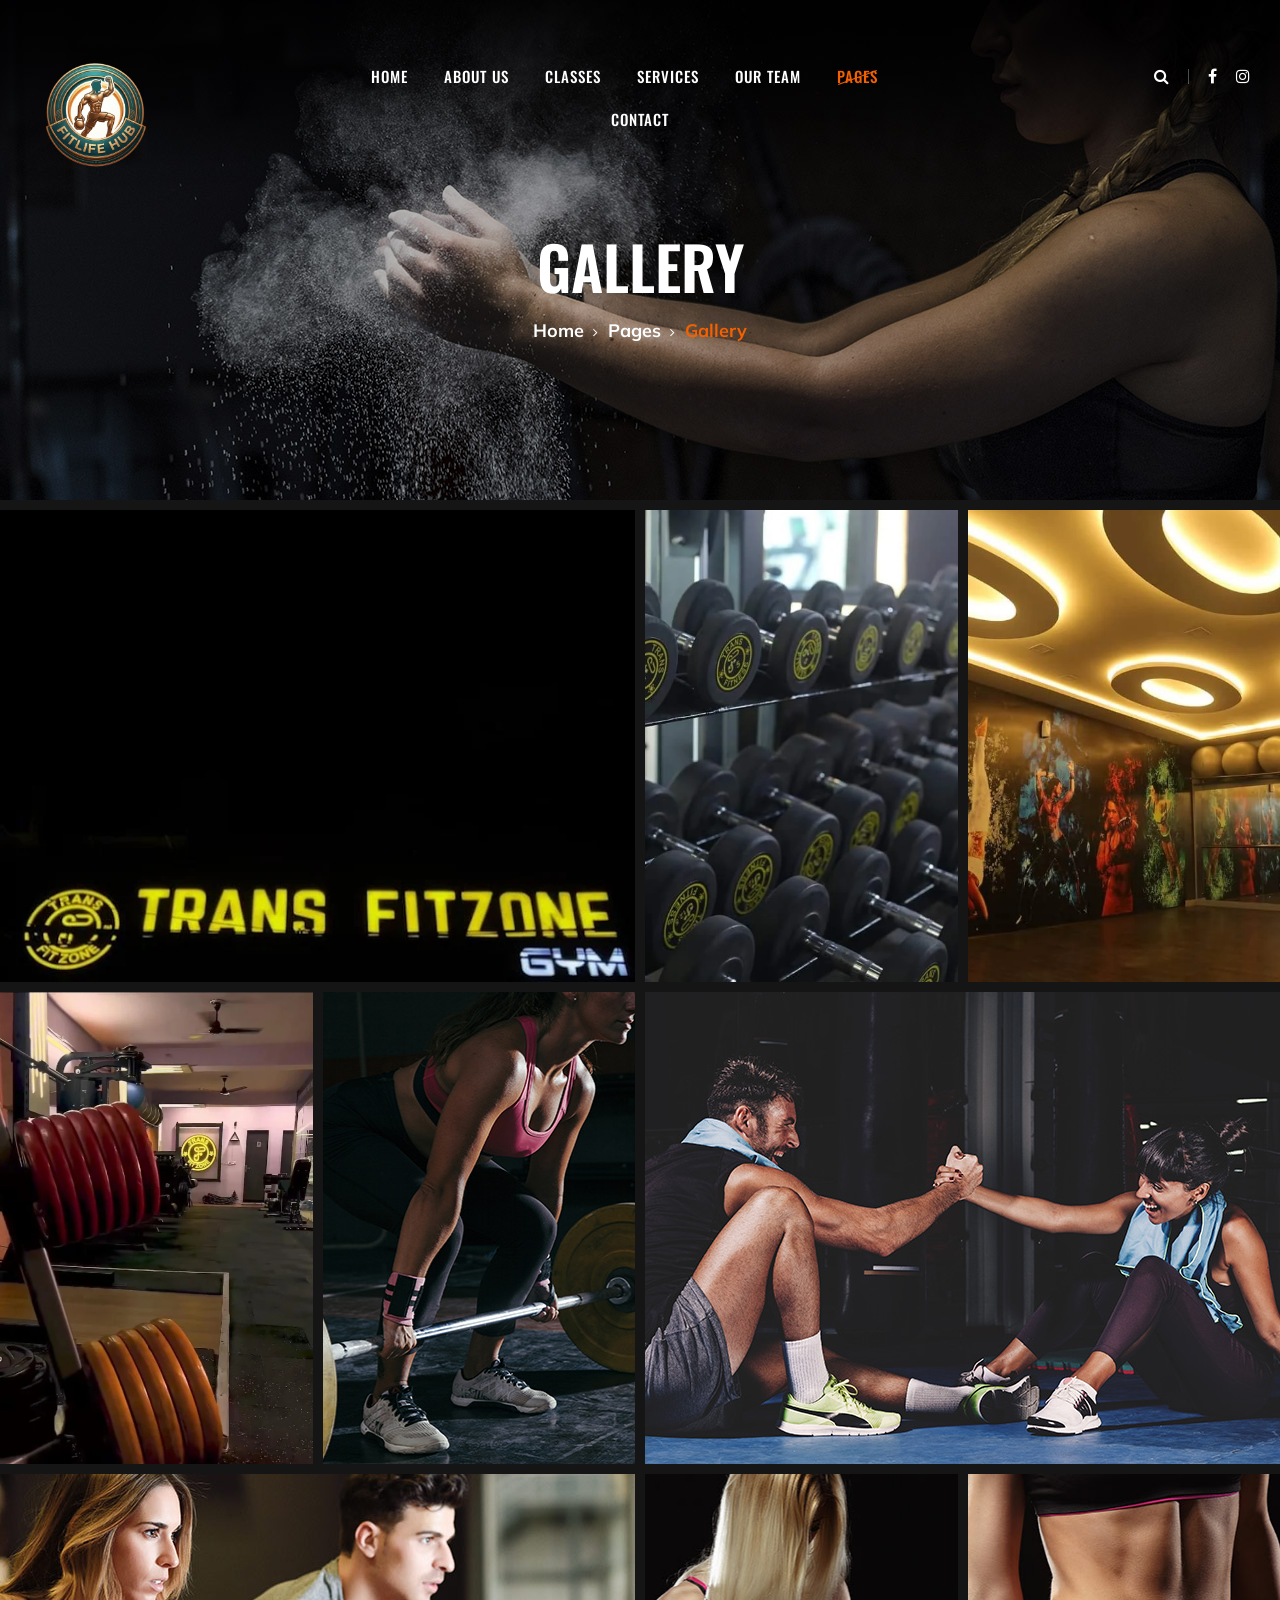
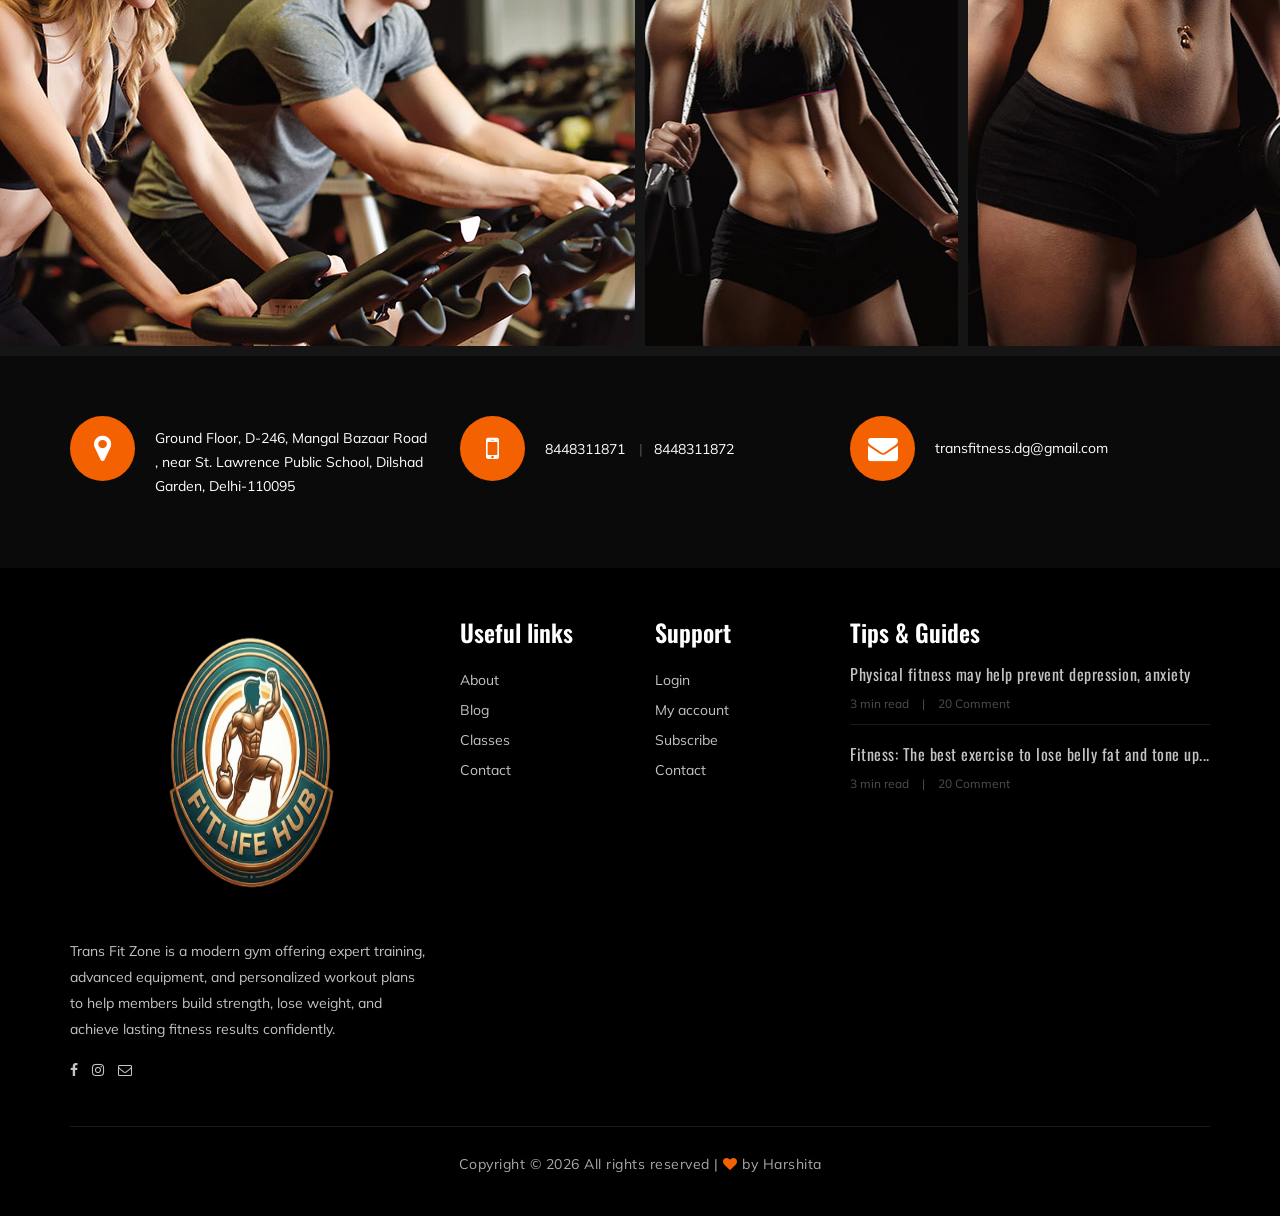
<file: gallery.html>
<!doctype html>
<html lang="zxx">
  <head>
    <meta charset="UTF-8" />
    <meta name="description" content="Project Synopsis" />
    <meta name="keywords" content="Gym, unica, creative, html" />
    <meta name="viewport" content="width=device-width, initial-scale=1.0" />
    <meta http-equiv="X-UA-Compatible" content="ie=edge" />
    <title>Project Synopsis</title>

    <!-- Google Font -->
    <link
      href="https://fonts.googleapis.com/css?family=Muli:300,400,500,600,700,800,900&display=swap"
      rel="stylesheet"
    />
    <link
      href="https://fonts.googleapis.com/css?family=Oswald:300,400,500,600,700&display=swap"
      rel="stylesheet"
    />

    <!-- Css Styles -->
    <link rel="stylesheet" href="css/bootstrap.min.css" type="text/css" />
    <link rel="stylesheet" href="css/font-awesome.min.css" type="text/css" />
    <link rel="stylesheet" href="css/flaticon.css" type="text/css" />
    <link rel="stylesheet" href="css/owl.carousel.min.css" type="text/css" />
    <link rel="stylesheet" href="css/barfiller.css" type="text/css" />
    <link rel="stylesheet" href="css/magnific-popup.css" type="text/css" />
    <link rel="stylesheet" href="css/slicknav.min.css" type="text/css" />
    <link rel="stylesheet" href="css/style.css" type="text/css" />
  </head>

  <body>
    <!-- Page Preloder -->
    <div id="preloder">
      <div class="loader"></div>
    </div>

    <!-- Offcanvas Menu Section Begin -->
    <div class="offcanvas-menu-overlay"></div>
    <div class="offcanvas-menu-wrapper">
      <div class="canvas-close">
        <i class="fa fa-close"></i>
      </div>
      <div class="canvas-search search-switch">
        <i class="fa fa-search"></i>
      </div>
      <nav class="canvas-menu mobile-menu">
        <ul>
          <li><a href="./index.html">Home</a></li>
          <li><a href="./about-us.html">About Us</a></li>
          <li><a href="./class-details.html">Classes</a></li>
          <li><a href="./services.html">Services</a></li>
          <li><a href="./team.html">Our Team</a></li>
          <li>
            <a href="#">Pages</a>
            <ul class="dropdown">
              <li><a href="./about-us.html">About us</a></li>
              <li><a href="./class-timetable.html">Classes timetable</a></li>
              <li><a href="./bmi-calculator.html">Bmi calculate</a></li>
              <li><a href="./team.html">Our team</a></li>
              <li><a href="./gallery.html">Gallery</a></li>
              <li><a href="./blog.html">Our blog</a></li>
              <li><a href="./404.html">404</a></li>
            </ul>
          </li>
          <li><a href="./contact.html">Contact</a></li>
        </ul>
      </nav>
      <div id="mobile-menu-wrap"></div>
      <div class="canvas-social">
        <a href="#"><i class="fa fa-facebook"></i></a>
        <a href="https://www.instagram.com/transfitzone/"><i class="fa fa-instagram"></i></a>
      </div>
    </div>
    <!-- Offcanvas Menu Section End -->

    <!-- Header Section Begin -->
    <header class="header-section">
      <div class="container-fluid">
        <div class="row">
          <div class="col-lg-3">
            <div class="logo">
              <a href="./index.html">
                <img class="logoimg" src="img/logo.png" alt="" />
              </a>
            </div>
          </div>
          <div class="col-lg-6">
            <nav class="nav-menu">
              <ul>
                <li><a href="./index.html">Home</a></li>
                <li><a href="./about-us.html">About Us</a></li>
                <li><a href="./class-details.html">Classes</a></li>
                <li><a href="./services.html">Services</a></li>
                <li><a href="./team.html">Our Team</a></li>
                <li class="active">
                  <a href="#">Pages</a>
                  <ul class="dropdown">
                    <li><a href="./about-us.html">About us</a></li>
                    <li>
                      <a href="./class-timetable.html">Classes timetable</a>
                    </li>
                    <li><a href="./bmi-calculator.html">Bmi calculate</a></li>
                    <li><a href="./team.html">Our team</a></li>
                    <li><a href="./gallery.html">Gallery</a></li>
                    <li><a href="./blog.html">Our blog</a></li>
                    <li><a href="./404.html">404</a></li>
                  </ul>
                </li>
                <li><a href="./contact.html">Contact</a></li>
              </ul>
            </nav>
          </div>
          <div class="col-lg-3">
            <div class="top-option">
              <div class="to-search search-switch">
                <i class="fa fa-search"></i>
              </div>
              <div class="to-social">
                <a href="#"><i class="fa fa-facebook"></i></a>
                <a href="#"><i class="fa fa-instagram"></i></a>
              </div>
            </div>
          </div>
        </div>
        <div class="canvas-open">
          <i class="fa fa-bars"></i>
        </div>
      </div>
    </header>
    <!-- Header End -->

    <!-- Breadcrumb Section Begin -->
    <section
      class="breadcrumb-section set-bg"
      data-setbg="img/breadcrumb-bg.jpg"
    >
      <div class="container">
        <div class="row">
          <div class="col-lg-12 text-center">
            <div class="breadcrumb-text">
              <h2>Gallery</h2>
              <div class="bt-option">
                <a href="./index.html">Home</a>
                <a href="#">Pages</a>
                <span>Gallery</span>
              </div>
            </div>
          </div>
        </div>
      </div>
    </section>
    <!-- Breadcrumb Section End -->

    <!-- Gallery Section Begin -->
    <div class="gallery-section gallery-page">
      <div class="gallery">
        <div class="grid-sizer"></div>
        <div
          class="gs-item grid-wide set-bg"
          data-setbg="img/gallery/gallery-1.jpg"
        >
          <a href="img/gallery/gallery-1.jpg" class="thumb-icon image-popup"
            ><i class="fa fa-picture-o"></i
          ></a>
        </div>
        <div class="gs-item set-bg" data-setbg="img/gallery/gallery-2.jpg">
          <a href="img/gallery/gallery-2.jpg" class="thumb-icon image-popup"
            ><i class="fa fa-picture-o"></i
          ></a>
        </div>
        <div class="gs-item set-bg" data-setbg="img/gallery/gallery-3.jpg">
          <a href="img/gallery/gallery-3.jpg" class="thumb-icon image-popup"
            ><i class="fa fa-picture-o"></i
          ></a>
        </div>
        <div class="gs-item set-bg" data-setbg="img/gallery/gallery-4.jpg">
          <a href="img/gallery/gallery-4.jpg" class="thumb-icon image-popup"
            ><i class="fa fa-picture-o"></i
          ></a>
        </div>
        <div class="gs-item set-bg" data-setbg="img/gallery/gallery-5.jpg">
          <a href="img/gallery/gallery-5.jpg" class="thumb-icon image-popup"
            ><i class="fa fa-picture-o"></i
          ></a>
        </div>
        <div
          class="gs-item grid-wide set-bg"
          data-setbg="img/gallery/gallery-6.jpg"
        >
          <a href="img/gallery/gallery-6.jpg" class="thumb-icon image-popup"
            ><i class="fa fa-picture-o"></i
          ></a>
        </div>
        <div
          class="gs-item grid-wide set-bg"
          data-setbg="img/gallery/gallery-7.jpg"
        >
          <a href="img/gallery/gallery-7.jpg" class="thumb-icon image-popup"
            ><i class="fa fa-picture-o"></i
          ></a>
        </div>
        <div class="gs-item set-bg" data-setbg="img/gallery/gallery-8.jpg">
          <a href="img/gallery/gallery-8.jpg" class="thumb-icon image-popup"
            ><i class="fa fa-picture-o"></i
          ></a>
        </div>
        <div class="gs-item set-bg" data-setbg="img/gallery/gallery-9.jpg">
          <a href="img/gallery/gallery-9.jpg" class="thumb-icon image-popup"
            ><i class="fa fa-picture-o"></i
          ></a>
        </div>
      </div>
    </div>
    <!-- Gallery Section End -->

    <!-- Get In Touch Section Begin -->
    <div class="gettouch-section">
      <div class="container">
        <div class="row">
          <div class="col-md-4">
            <div class="gt-text">
              <i class="fa fa-map-marker"></i>
              <p>
                Ground Floor, D-246, Mangal Bazaar Road , near St. Lawrence
                Public School, Dilshad Garden, Delhi-110095
              </p>
            </div>
          </div>
          <div class="col-md-4">
            <div class="gt-text">
              <i class="fa fa-mobile"></i>
              <ul>
                <li>8448311871</li>
                <li>8448311872</li>
              </ul>
            </div>
          </div>
          <div class="col-md-4">
            <div class="gt-text email">
              <i class="fa fa-envelope"></i>
              <p>transfitness.dg@gmail.com</p>
            </div>
          </div>
        </div>
      </div>
    </div>
    <!-- Get In Touch Section End -->

    <!-- Footer Section Begin -->
    <section class="footer-section">
      <div class="container">
        <div class="row">
          <div class="col-lg-4">
            <div class="fs-about">
              <div class="fa-logo">
                <a href="#"><img class="bottomlogo" src="img/logo.png" alt="" /></a>
              </div>
              <p>
                Trans Fit Zone is a modern gym offering expert training,
                advanced equipment, and personalized workout plans to help
                members build strength, lose weight, and achieve lasting fitness
                results confidently.
              </p>
              <div class="fa-social">
                <a href="#"><i class="fa fa-facebook"></i></a>
                <a href="https://www.instagram.com/transfitzone/"><i class="fa fa-instagram"></i></a>
                <a href="#"><i class="fa fa-envelope-o"></i></a>
              </div>
            </div>
          </div>
          <div class="col-lg-2 col-md-3 col-sm-6">
            <div class="fs-widget">
              <h4>Useful links</h4>
              <ul>
                <li><a href="#">About</a></li>
                <li><a href="#">Blog</a></li>
                <li><a href="#">Classes</a></li>
                <li><a href="#">Contact</a></li>
              </ul>
            </div>
          </div>
          <div class="col-lg-2 col-md-3 col-sm-6">
            <div class="fs-widget">
              <h4>Support</h4>
              <ul>
                <li><a href="#">Login</a></li>
                <li><a href="#">My account</a></li>
                <li><a href="#">Subscribe</a></li>
                <li><a href="#">Contact</a></li>
              </ul>
            </div>
          </div>
          <div class="col-lg-4 col-md-6">
            <div class="fs-widget">
              <h4>Tips & Guides</h4>
              <div class="fw-recent">
                <h6>
                  <a href="#"
                    >Physical fitness may help prevent depression, anxiety</a
                  >
                </h6>
                <ul>
                  <li>3 min read</li>
                  <li>20 Comment</li>
                </ul>
              </div>
              <div class="fw-recent">
                <h6>
                  <a href="#"
                    >Fitness: The best exercise to lose belly fat and tone
                    up...</a
                  >
                </h6>
                <ul>
                  <li>3 min read</li>
                  <li>20 Comment</li>
                </ul>
              </div>
            </div>
          </div>
        </div>
        <div class="row">
          <div class="col-lg-12 text-center">
            <div class="copyright-text">
              <p>
                Copyright &copy;
                <script>
                  document.write(new Date().getFullYear());
                </script>
                All rights reserved | 
                <i class="fa fa-heart" aria-hidden="true"></i> by Harshita
              </p>
            </div>
          </div>
        </div>
      </div>
    </section>
    <!-- Footer Section End -->

    <!-- Search model Begin -->
    <div class="search-model">
      <div class="h-100 d-flex align-items-center justify-content-center">
        <div class="search-close-switch">+</div>
        <form class="search-model-form">
          <input type="text" id="search-input" placeholder="Search here....." />
        </form>
      </div>
    </div>
    <!-- Search model end -->

    <!-- Js Plugins -->
    <script src="js/jquery-3.3.1.min.js"></script>
    <script src="js/bootstrap.min.js"></script>
    <script src="js/jquery.magnific-popup.min.js"></script>
    <script src="js/masonry.pkgd.min.js"></script>
    <script src="js/jquery.barfiller.js"></script>
    <script src="js/jquery.slicknav.js"></script>
    <script src="js/owl.carousel.min.js"></script>
    <script src="js/main.js"></script>
  </body>
</html>
</file>
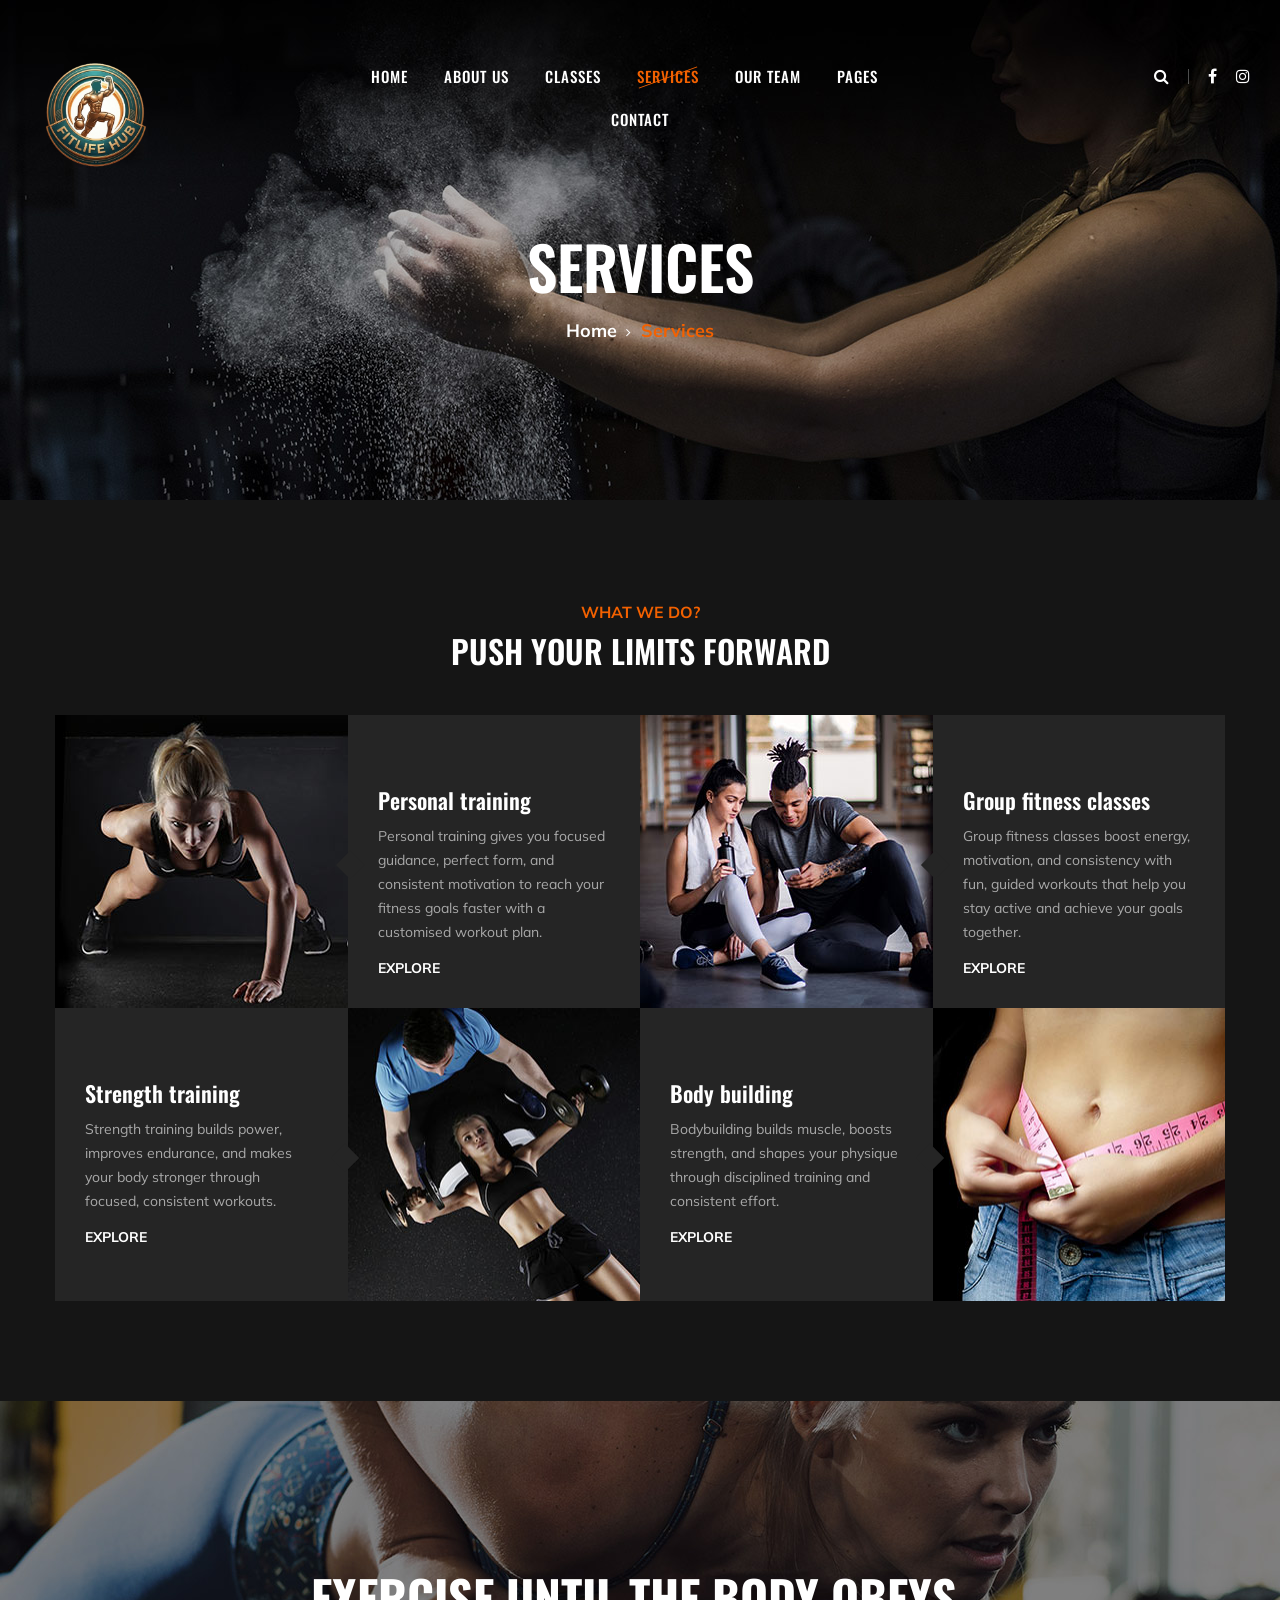
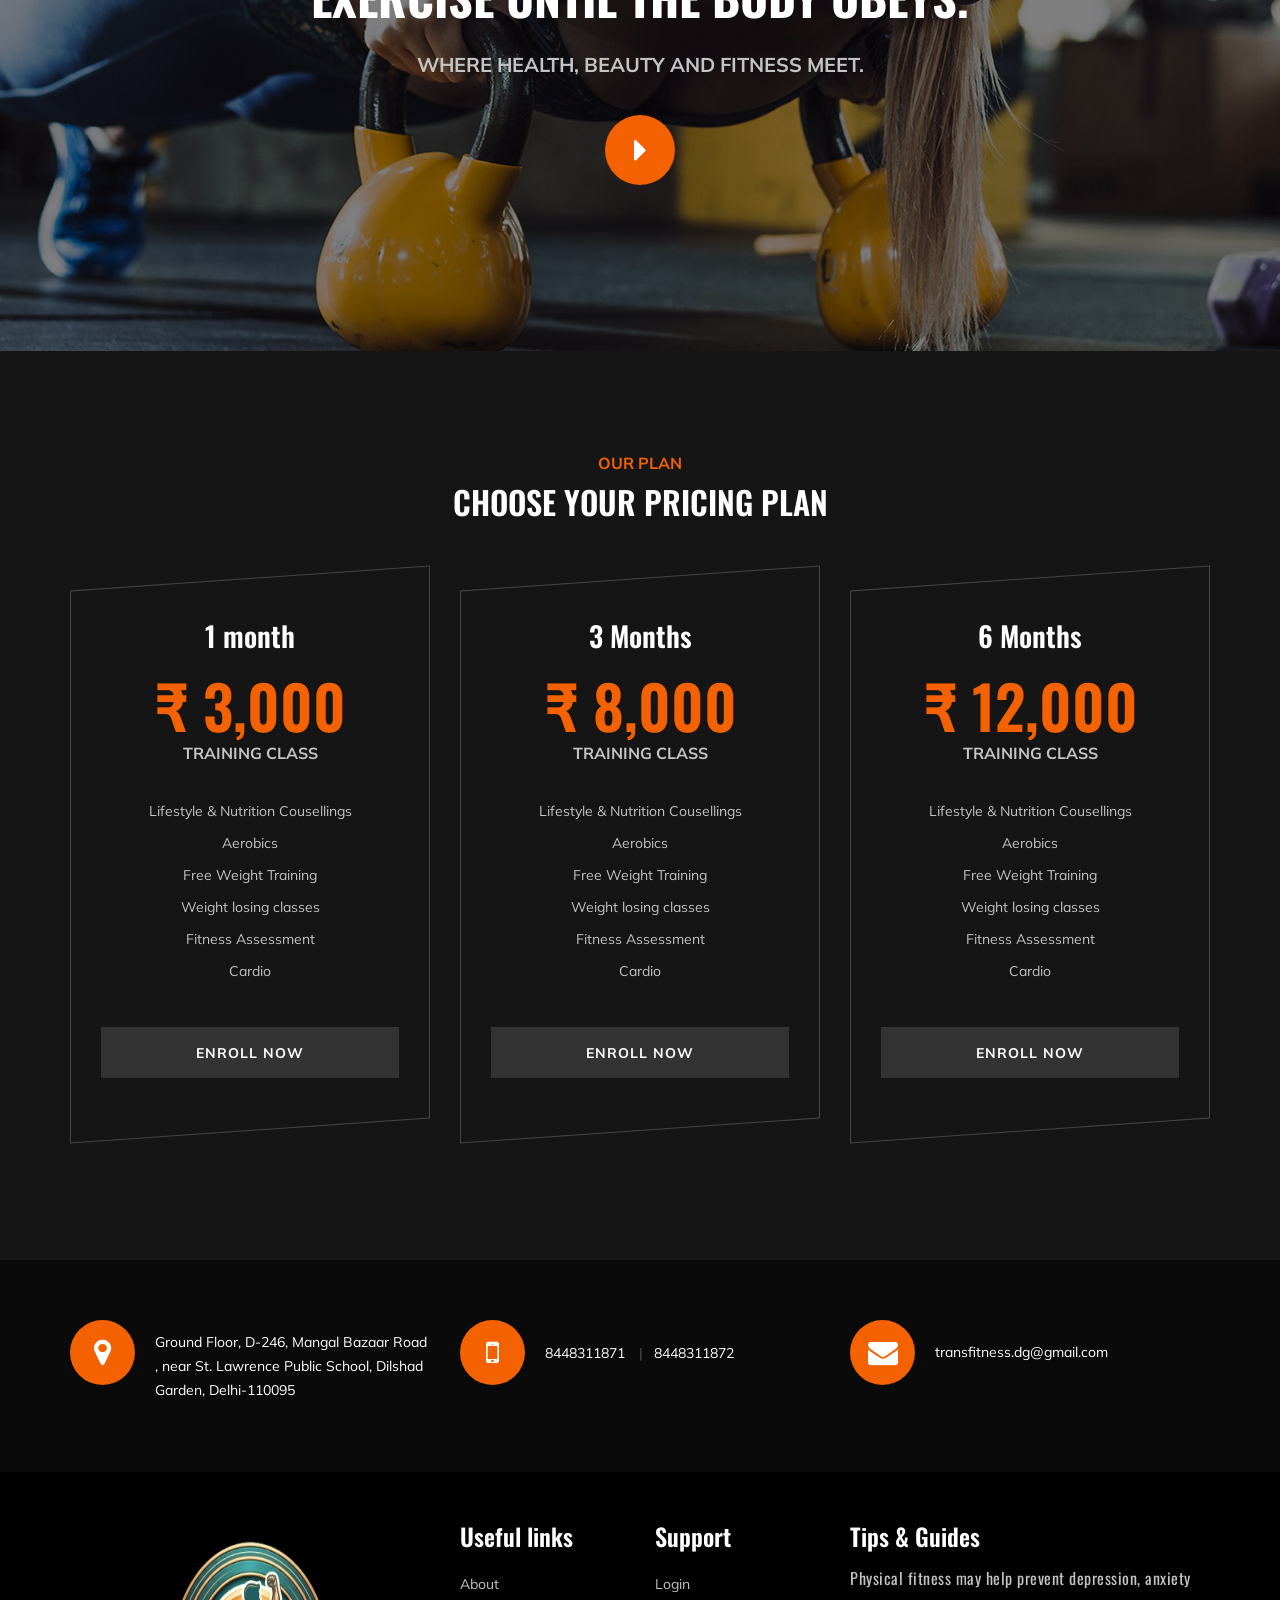
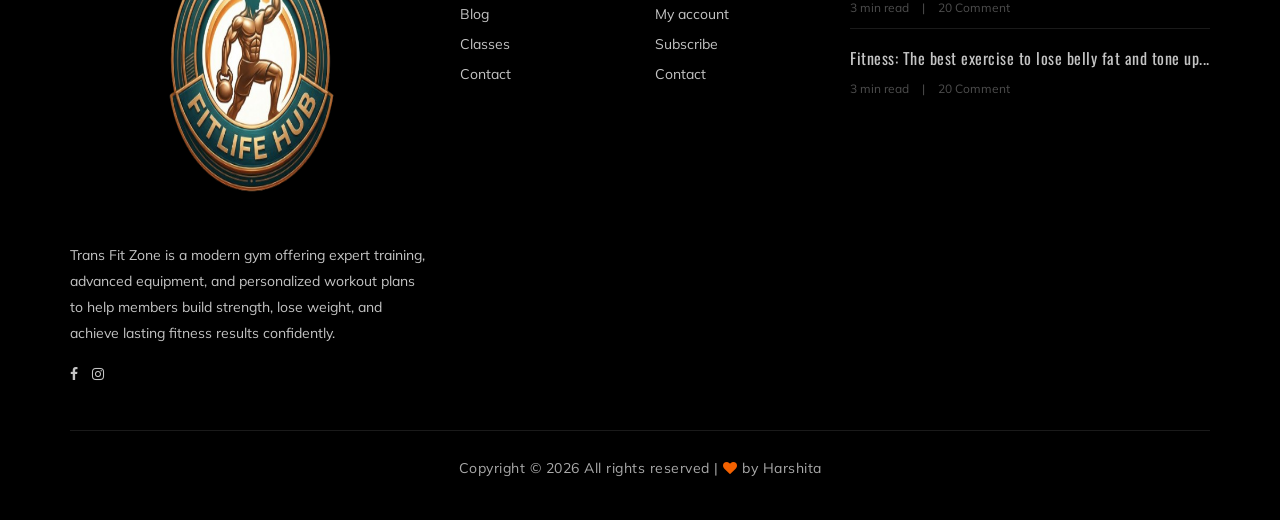
<file: services.html>
<!doctype html>
<html lang="zxx">
  <head>
    <meta charset="UTF-8" />
    <meta name="description" content="Synopsis Project" />
    <meta name="keywords" content="Gym, unica, creative, html" />
    <meta name="viewport" content="width=device-width, initial-scale=1.0" />
    <meta http-equiv="X-UA-Compatible" content="ie=edge" />
    <title>Synopsis Project</title>

    <!-- Google Font -->
    <link
      href="https://fonts.googleapis.com/css?family=Muli:300,400,500,600,700,800,900&display=swap"
      rel="stylesheet"
    />
    <link
      href="https://fonts.googleapis.com/css?family=Oswald:300,400,500,600,700&display=swap"
      rel="stylesheet"
    />

    <!-- Css Styles -->
    <link rel="stylesheet" href="css/bootstrap.min.css" type="text/css" />
    <link rel="stylesheet" href="css/font-awesome.min.css" type="text/css" />
    <link rel="stylesheet" href="css/flaticon.css" type="text/css" />
    <link rel="stylesheet" href="css/owl.carousel.min.css" type="text/css" />
    <link rel="stylesheet" href="css/barfiller.css" type="text/css" />
    <link rel="stylesheet" href="css/magnific-popup.css" type="text/css" />
    <link rel="stylesheet" href="css/slicknav.min.css" type="text/css" />
    <link rel="stylesheet" href="css/style.css" type="text/css" />
  </head>

  <body>
    <!-- Page Preloder -->
    <div id="preloder">
      <div class="loader"></div>
    </div>

    <!-- Offcanvas Menu Section Begin -->
    <div class="offcanvas-menu-overlay"></div>
    <div class="offcanvas-menu-wrapper">
      <div class="canvas-close">
        <i class="fa fa-close"></i>
      </div>
      <div class="canvas-search search-switch">
        <i class="fa fa-search"></i>
      </div>
      <nav class="canvas-menu mobile-menu">
        <ul>
          <li><a href="./index.html">Home</a></li>
          <li><a href="./about-us.html">About Us</a></li>
          <li><a href="./class-details.html">Classes</a></li>
          <li><a href="./services.html">Services</a></li>
          <li><a href="./team.html">Our Team</a></li>
          <li>
            <a href="#">Pages</a>
            <ul class="dropdown">
              <li><a href="./about-us.html">About us</a></li>
              <li><a href="./class-timetable.html">Classes timetable</a></li>
              <li><a href="./bmi-calculator.html">Bmi calculate</a></li>
              <li><a href="./team.html">Our team</a></li>
              <li><a href="./gallery.html">Gallery</a></li>
              <li><a href="./blog.html">Our blog</a></li>
              <li><a href="./404.html">404</a></li>
            </ul>
          </li>
          <li><a href="./contact.html">Contact</a></li>
        </ul>
      </nav>
      <div id="mobile-menu-wrap"></div>
      <div class="canvas-social">
        <a href="#"><i class="fa fa-facebook"></i></a>
        <a href="https://www.instagram.com/transfitzone/"><i class="fa fa-instagram"></i></a>
      </div>
    </div>
    <!-- Offcanvas Menu Section End -->

    <!-- Header Section Begin -->
    <header class="header-section">
      <div class="container-fluid">
        <div class="row">
          <div class="col-lg-3">
            <div class="logo">
              <a href="./index.html">
                <img class="logoimg" src="img/logo.png" alt="" />
              </a>
            </div>
          </div>
          <div class="col-lg-6">
            <nav class="nav-menu">
              <ul>
                <li><a href="./index.html">Home</a></li>
                <li><a href="./about-us.html">About Us</a></li>
                <li><a href="./classes.html">Classes</a></li>
                <li class="active"><a href="./services.html">Services</a></li>
                <li><a href="./team.html">Our Team</a></li>
                <li>
                  <a href="#">Pages</a>
                  <ul class="dropdown">
                    <li><a href="./about-us.html">About us</a></li>
                    <li>
                      <a href="./class-timetable.html">Classes timetable</a>
                    </li>
                    <li><a href="./bmi-calculator.html">Bmi calculate</a></li>
                    <li><a href="./team.html">Our team</a></li>
                    <li><a href="./gallery.html">Gallery</a></li>
                    <li><a href="./404.html">404</a></li>
                  </ul>
                </li>
                <li><a href="./contact.html">Contact</a></li>
              </ul>
            </nav>
          </div>
          <div class="col-lg-3">
            <div class="top-option">
              <div class="to-search search-switch">
                <i class="fa fa-search"></i>
              </div>
              <div class="to-social">
                <a href="#"><i class="fa fa-facebook"></i></a>
                <!-- <a href="#"><i class="fa fa-twitter"></i></a>
                <a href="#"><i class="fa fa-youtube-play"></i></a> -->
                <a href="#"><i class="fa fa-instagram"></i></a>
              </div>
            </div>
          </div>
        </div>
        <div class="canvas-open">
          <i class="fa fa-bars"></i>
        </div>
      </div>
    </header>
    <!-- Header End -->

    <!-- Breadcrumb Section Begin -->
    <section
      class="breadcrumb-section set-bg"
      data-setbg="img/breadcrumb-bg.jpg"
    >
      <div class="container">
        <div class="row">
          <div class="col-lg-12 text-center">
            <div class="breadcrumb-text">
              <h2>Services</h2>
              <div class="bt-option">
                <a href="./index.html">Home</a>
                <span>Services</span>
              </div>
            </div>
          </div>
        </div>
      </div>
    </section>
    <!-- Breadcrumb Section End -->

    <!-- Services Section Begin -->
    <section class="services-section spad">
      <div class="container">
        <div class="row">
          <div class="col-lg-12">
            <div class="section-title">
              <span>What we do?</span>
              <h2>PUSH YOUR LIMITS FORWARD</h2>
            </div>
          </div>
        </div>
        <div class="row">
          <div class="col-lg-3 order-lg-1 col-md-6 p-0">
            <div class="ss-pic">
              <img src="img/services/services-1.jpg" alt="" />
            </div>
          </div>
          <div class="col-lg-3 order-lg-2 col-md-6 p-0">
            <div class="ss-text">
              <h4>Personal training</h4>
              <p>
                Personal training gives you focused guidance, perfect form, and
                consistent motivation to reach your fitness goals faster with a
                customised workout plan.
              </p>
              <a href="#">Explore</a>
            </div>
          </div>
          <div class="col-lg-3 order-lg-3 col-md-6 p-0">
            <div class="ss-pic">
              <img src="img/services/services-2.jpg" alt="" />
            </div>
          </div>
          <div class="col-lg-3 order-lg-4 col-md-6 p-0">
            <div class="ss-text">
              <h4>Group fitness classes</h4>
              <p>
                Group fitness classes boost energy, motivation, and consistency
                with fun, guided workouts that help you stay active and achieve
                your goals together.
              </p>
              <a href="#">Explore</a>
            </div>
          </div>
          <div class="col-lg-3 order-lg-8 col-md-6 p-0">
            <div class="ss-pic">
              <img src="img/services/services-4.jpg" alt="" />
            </div>
          </div>
          <div class="col-lg-3 order-lg-7 col-md-6 p-0">
            <div class="ss-text second-row">
              <h4>Body building</h4>
              <p>
                Bodybuilding builds muscle, boosts strength, and shapes your
                physique through disciplined training and consistent effort.
              </p>
              <a href="#">Explore</a>
            </div>
          </div>
          <div class="col-lg-3 order-lg-6 col-md-6 p-0">
            <div class="ss-pic">
              <img src="img/services/services-3.jpg" alt="" />
            </div>
          </div>
          <div class="col-lg-3 order-lg-5 col-md-6 p-0">
            <div class="ss-text second-row">
              <h4>Strength training</h4>
              <p>
                Strength training builds power, improves endurance, and makes
                your body stronger through focused, consistent workouts.
              </p>
              <a href="#">Explore</a>
            </div>
          </div>
        </div>
      </div>
    </section>
    <!-- Services Section End -->

    <!-- Banner Section Begin -->
    <section class="banner-section set-bg" data-setbg="img/banner-bg.jpg">
      <div class="container">
        <div class="row">
          <div class="col-lg-12 text-center">
            <div class="bs-text service-banner">
              <h2>Exercise until the body obeys.</h2>
              <div class="bt-tips">Where health, beauty and fitness meet.</div>
              <a
                href="https://www.youtube.com/watch?v=EzKkl64rRbM"
                class="play-btn video-popup"
                ><i class="fa fa-caret-right"></i
              ></a>
            </div>
          </div>
        </div>
      </div>
    </section>
    <!-- Banner Section End -->

    <!-- Pricing Section Begin -->
    <section class="pricing-section service-pricing spad">
      <div class="container">
        <div class="row">
          <div class="col-lg-12">
            <div class="section-title">
              <span>Our Plan</span>
              <h2>Choose your pricing plan</h2>
            </div>
          </div>
        </div>
        <div class="row justify-content-center">
          <div class="col-lg-4 col-md-8">
            <div class="ps-item">
              <h3>1 month</h3>
              <div class="pi-price">
                <h2>₹ 3,000</h2>
                <span>Training CLASS</span>
              </div>
              <ul>
                <li>Lifestyle & Nutrition Cousellings</li>
                <li>Aerobics</li>
                <li>Free Weight Training</li>
                <li>Weight losing classes</li>
                <li>Fitness Assessment</li>
                <li>Cardio</li>
              </ul>
              <a href="#" class="primary-btn pricing-btn">Enroll now</a>
              <a href="img/price list.png" target="_blank" class="thumb-icon"
                ><i class="fa fa-picture-o"></i
              ></a>
            </div>
          </div>
          <div class="col-lg-4 col-md-8">
            <div class="ps-item">
              <h3>3 Months</h3>
              <div class="pi-price">
                <h2>₹ 8,000</h2>
                <span>Training CLASS</span>
              </div>
              <ul>
                <li>Lifestyle & Nutrition Cousellings</li>
                <li>Aerobics</li>
                <li>Free Weight Training</li>
                <li>Weight losing classes</li>
                <li>Fitness Assessment</li>
                <li>Cardio</li>
              </ul>
              <a href="#" class="primary-btn pricing-btn">Enroll now</a>
              <a href="img/price list.png" target="_blank" class="thumb-icon"
                ><i class="fa fa-picture-o"></i
              ></a>
            </div>
          </div>
          <div class="col-lg-4 col-md-8">
            <div class="ps-item">
              <h3>6 Months</h3>
              <div class="pi-price">
                <h2>₹ 12,000</h2>
                <span>Training CLASS</span>
              </div>
              <ul>
                <li>Lifestyle & Nutrition Cousellings</li>
                <li>Aerobics</li>
                <li>Free Weight Training</li>
                <li>Weight losing classes</li>
                <li>Fitness Assessment</li>
                <li>Cardio</li>
              </ul>
              <a href="#" class="primary-btn pricing-btn">Enroll now</a>
              <a href="img/price list.png" target="_blank" class="thumb-icon"
                ><i class="fa fa-picture-o"></i
              ></a>
            </div>
          </div>
        </div>
      </div>
    </section>
    <!-- Pricing Section End -->

    <!-- Get In Touch Section Begin -->
    <div class="gettouch-section">
      <div class="container">
        <div class="row">
          <div class="col-md-4">
            <div class="gt-text">
              <i class="fa fa-map-marker"></i>
              <p>
                Ground Floor, D-246, Mangal Bazaar Road , near St. Lawrence
                Public School, Dilshad Garden, Delhi-110095
              </p>
            </div>
          </div>
          <div class="col-md-4">
            <div class="gt-text">
              <i class="fa fa-mobile"></i>
              <ul>
                <li>8448311871</li>
                <li>8448311872</li>
              </ul>
            </div>
          </div>
          <div class="col-md-4">
            <div class="gt-text email">
              <i class="fa fa-envelope"></i>
              <p>transfitness.dg@gmail.com</p>
            </div>
          </div>
        </div>
      </div>
    </div>
    <!-- Get In Touch Section End -->

    <!-- Footer Section Begin -->
    <section class="footer-section">
      <div class="container">
        <div class="row">
          <div class="col-lg-4">
            <div class="fs-about">
              <div class="fa-logo">
                <a href="#"><img class="bottomlogo" src="img/logo.png" alt="" /></a>
              </div>
              <p>
                Trans Fit Zone is a modern gym offering expert training,
                advanced equipment, and personalized workout plans to help
                members build strength, lose weight, and achieve lasting fitness
                results confidently.
              </p>
              <div class="fa-social">
                <a href="#"><i class="fa fa-facebook"></i></a>
                <!-- <a href="#"><i class="fa fa-twitter"></i></a>
                <a href="#"><i class="fa fa-youtube-play"></i></a> -->
                <a href="https://www.instagram.com/transfitzone/"><i class="fa fa-instagram"></i></a>
                <!-- <a href="#"><i class="fa fa-envelope-o"></i></a> -->
              </div>
            </div>
          </div>
          <div class="col-lg-2 col-md-3 col-sm-6">
            <div class="fs-widget">
              <h4>Useful links</h4>
              <ul>
                <li><a href="about-us.html">About</a></li>
                <li><a href="blog-details.html">Blog</a></li>
                <li><a href="class-details.html">Classes</a></li>
                <li><a href="contact.html">Contact</a></li>
              </ul>
            </div>
          </div>
          <div class="col-lg-2 col-md-3 col-sm-6">
            <div class="fs-widget">
              <h4>Support</h4>
              <ul>
                <li><a href="#">Login</a></li>
                <li><a href="#">My account</a></li>
                <li><a href="#">Subscribe</a></li>
                <li><a href="#">Contact</a></li>
              </ul>
            </div>
          </div>
          <div class="col-lg-4 col-md-6">
            <div class="fs-widget">
              <h4>Tips & Guides</h4>
              <div class="fw-recent">
                <h6>
                  <a href="#"
                    >Physical fitness may help prevent depression, anxiety</a
                  >
                </h6>
                <ul>
                  <li>3 min read</li>
                  <li>20 Comment</li>
                </ul>
              </div>
              <div class="fw-recent">
                <h6>
                  <a href="#"
                    >Fitness: The best exercise to lose belly fat and tone
                    up...</a
                  >
                </h6>
                <ul>
                  <li>3 min read</li>
                  <li>20 Comment</li>
                </ul>
              </div>
            </div>
          </div>
        </div>
        <div class="row">
          <div class="col-lg-12 text-center">
            <div class="copyright-text">
              <p>
                Copyright &copy;
                <script>
                  document.write(new Date().getFullYear());
                </script>
                All rights reserved | 
                <i class="fa fa-heart" aria-hidden="true"></i> by Harshita
              </p>
            </div>
          </div>
        </div>
      </div>
    </section>
    <!-- Footer Section End -->

    <!-- Search model Begin -->
    <div class="search-model">
      <div class="h-100 d-flex align-items-center justify-content-center">
        <div class="search-close-switch">+</div>
        <form class="search-model-form">
          <input type="text" id="search-input" placeholder="Search here....." />
        </form>
      </div>
    </div>
    <!-- Search model end -->

    <!-- Js Plugins -->
    <script src="js/jquery-3.3.1.min.js"></script>
    <script src="js/bootstrap.min.js"></script>
    <script src="js/jquery.magnific-popup.min.js"></script>
    <script src="js/masonry.pkgd.min.js"></script>
    <script src="js/jquery.barfiller.js"></script>
    <script src="js/jquery.slicknav.js"></script>
    <script src="js/owl.carousel.min.js"></script>
    <script src="js/main.js"></script>
  </body>
</html>
</file>
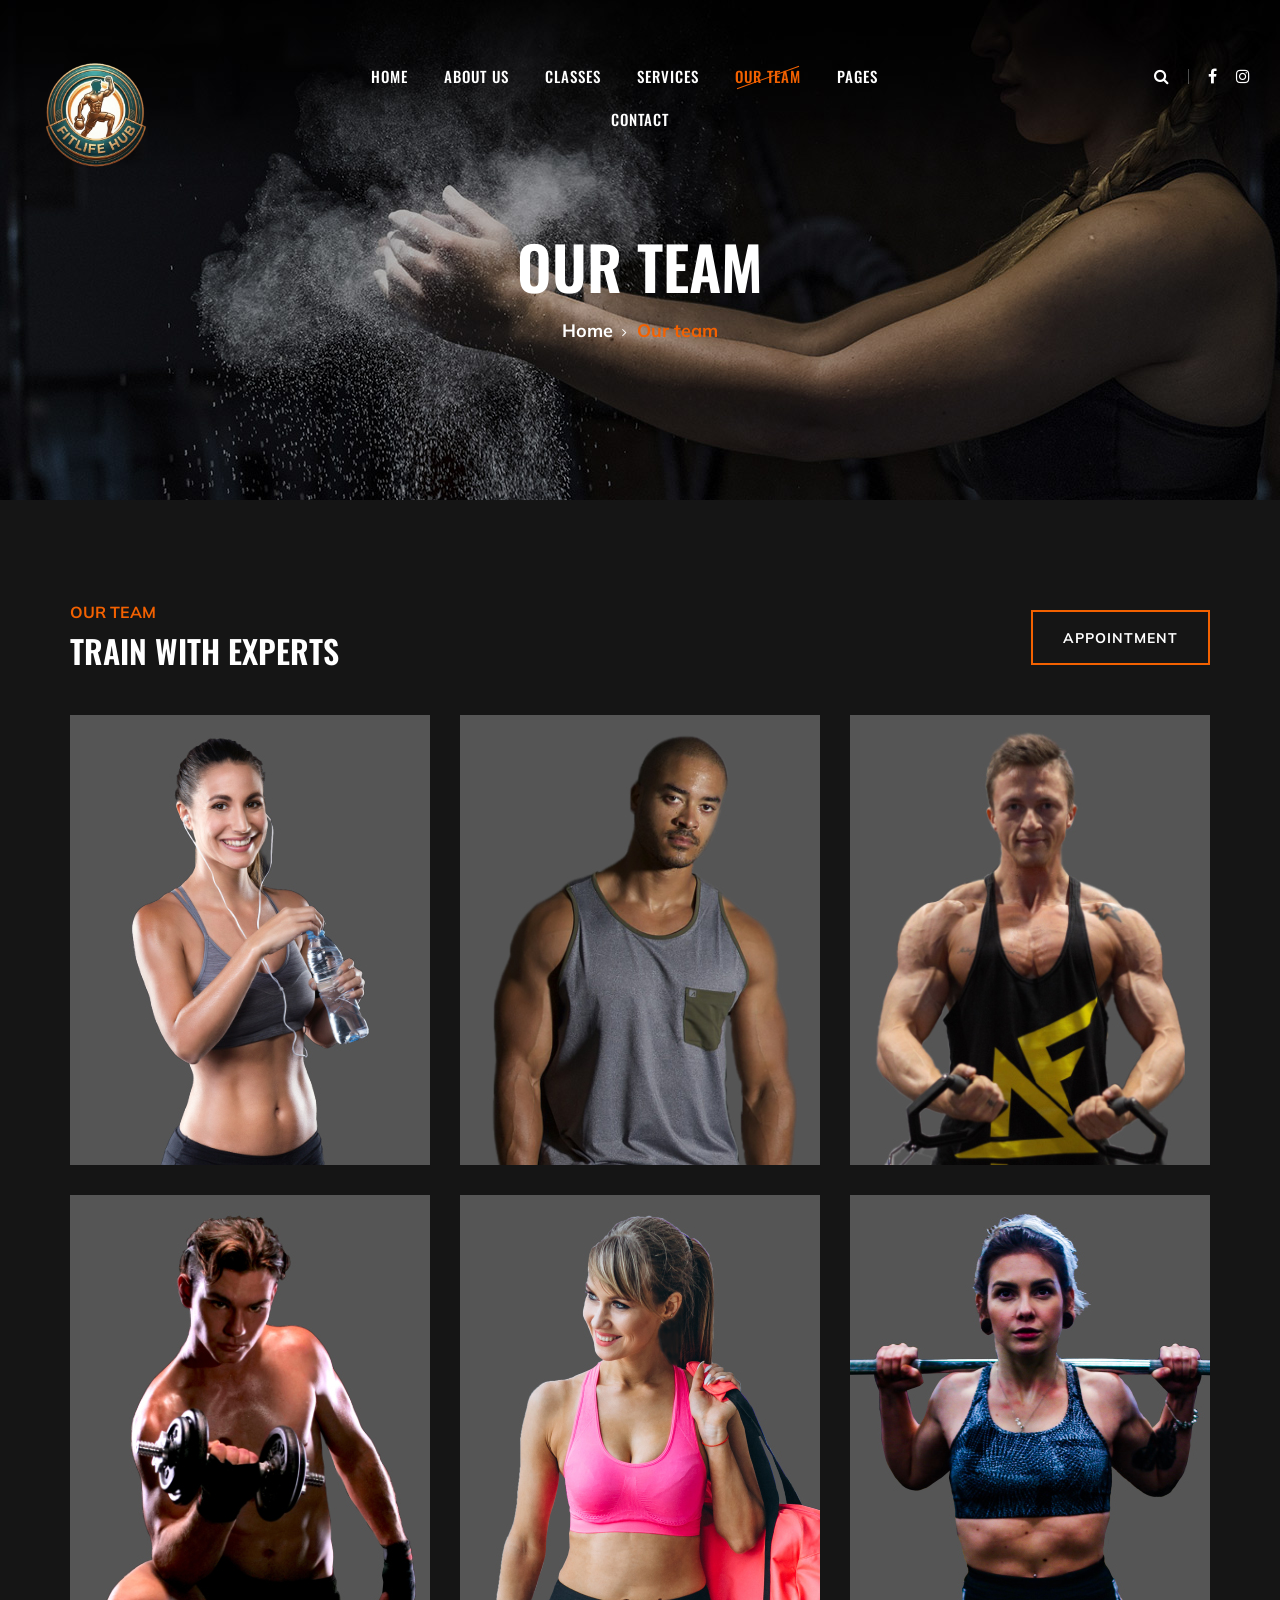
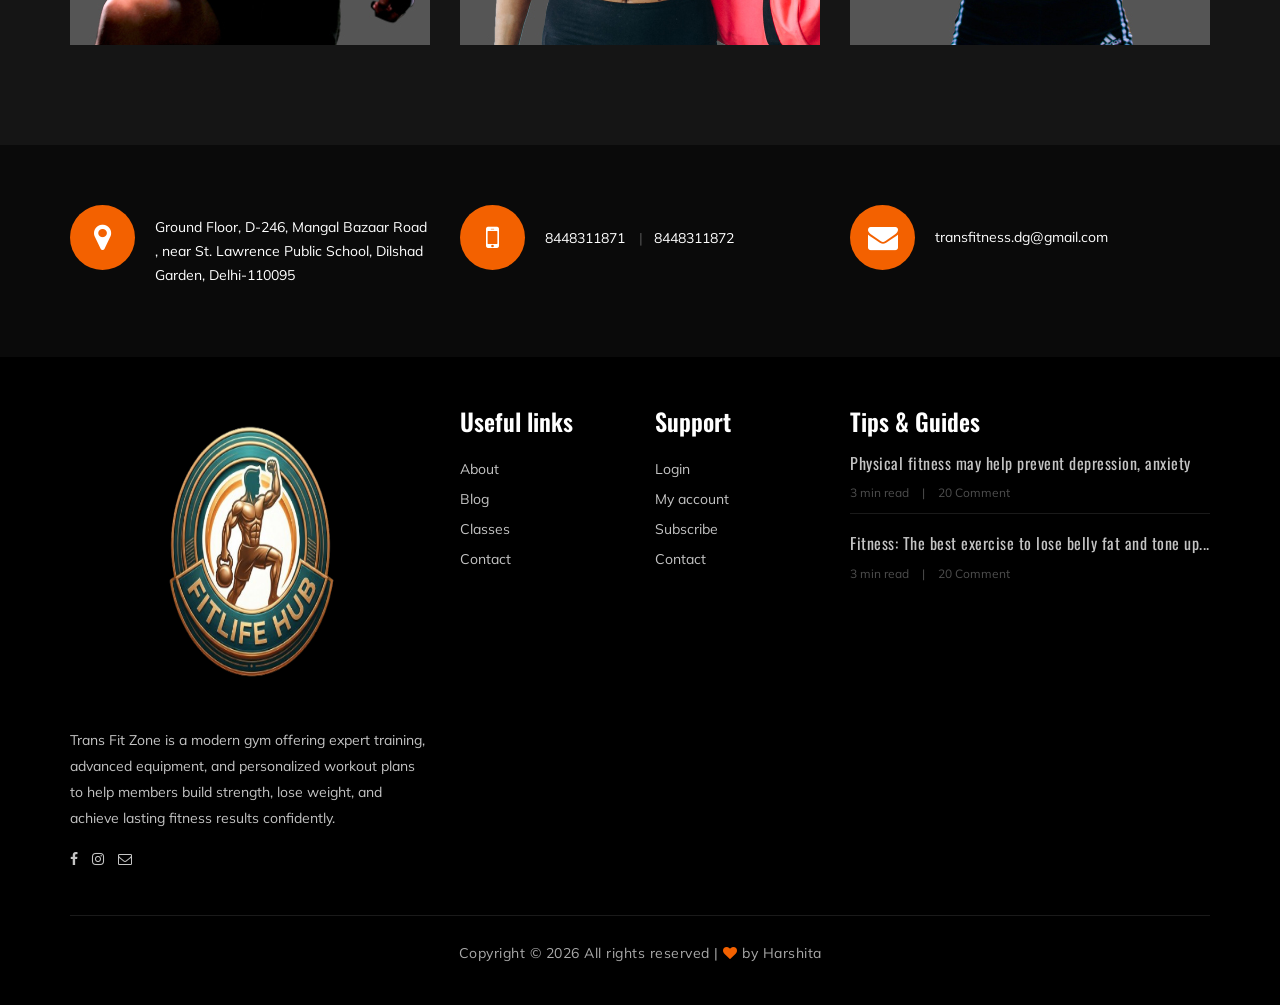
<file: team.html>
<!doctype html>
<html lang="zxx">
  <head>
    <meta charset="UTF-8" />
    <meta name="description" content="Synopsis Project" />
    <meta name="keywords" content="Gym, unica, creative, html" />
    <meta name="viewport" content="width=device-width, initial-scale=1.0" />
    <meta http-equiv="X-UA-Compatible" content="ie=edge" />
    <title>Synopsis Project</title>

    <!-- Google Font -->
    <link
      href="https://fonts.googleapis.com/css?family=Muli:300,400,500,600,700,800,900&display=swap"
      rel="stylesheet"
    />
    <link
      href="https://fonts.googleapis.com/css?family=Oswald:300,400,500,600,700&display=swap"
      rel="stylesheet"
    />

    <!-- Css Styles -->
    <link rel="stylesheet" href="css/bootstrap.min.css" type="text/css" />
    <link rel="stylesheet" href="css/font-awesome.min.css" type="text/css" />
    <link rel="stylesheet" href="css/flaticon.css" type="text/css" />
    <link rel="stylesheet" href="css/owl.carousel.min.css" type="text/css" />
    <link rel="stylesheet" href="css/barfiller.css" type="text/css" />
    <link rel="stylesheet" href="css/magnific-popup.css" type="text/css" />
    <link rel="stylesheet" href="css/slicknav.min.css" type="text/css" />
    <link rel="stylesheet" href="css/style.css" type="text/css" />
  </head>

  <body>
    <!-- Page Preloder -->
    <div id="preloder">
      <div class="loader"></div>
    </div>

    <!-- Offcanvas Menu Section Begin -->
    <div class="offcanvas-menu-overlay"></div>
    <div class="offcanvas-menu-wrapper">
      <div class="canvas-close">
        <i class="fa fa-close"></i>
      </div>
      <div class="canvas-search search-switch">
        <i class="fa fa-search"></i>
      </div>
      <nav class="canvas-menu mobile-menu">
        <ul>
          <li><a href="./index.html">Home</a></li>
          <li><a href="./about-us.html">About Us</a></li>
          <li><a href="./class-details.html">Classes</a></li>
          <li><a href="./services.html">Services</a></li>
          <li><a href="./team.html">Our Team</a></li>
          <li>
            <a href="#">Pages</a>
            <ul class="dropdown">
              <li><a href="./about-us.html">About us</a></li>
              <li><a href="./class-timetable.html">Classes timetable</a></li>
              <li><a href="./bmi-calculator.html">Bmi calculate</a></li>
              <li><a href="./team.html">Our team</a></li>
              <li><a href="./gallery.html">Gallery</a></li>
              <li><a href="./blog.html">Our blog</a></li>
              <li><a href="./404.html">404</a></li>
            </ul>
          </li>
          <li><a href="./contact.html">Contact</a></li>
        </ul>
      </nav>
      <div id="mobile-menu-wrap"></div>
      <div class="canvas-social">
        <a href="#"><i class="fa fa-facebook"></i></a>
        <a href="https://www.instagram.com/transfitzone/"><i class="fa fa-instagram"></i></a>
      </div>
    </div>
    <!-- Offcanvas Menu Section End -->

    <!-- Header Section Begin -->
    <header class="header-section">
      <div class="container-fluid">
        <div class="row">
          <div class="col-lg-3">
            <div class="logo">
              <a href="./index.html">
                <img class="logoimg" src="img/logo.png" alt="" />
              </a>
            </div>
          </div>
          <div class="col-lg-6">
            <nav class="nav-menu">
              <ul>
                <li><a href="./index.html">Home</a></li>
                <li><a href="./about-us.html">About Us</a></li>
                <li><a href="./class-details.html">Classes</a></li>
                <li><a href="./services.html">Services</a></li>
                <li class="active"><a href="./team.html">Our Team</a></li>
                <li>
                  <a href="#">Pages</a>
                  <ul class="dropdown">
                    <li><a href="./about-us.html">About us</a></li>
                    <li>
                      <a href="./class-timetable.html">Classes timetable</a>
                    </li>
                    <li><a href="./bmi-calculator.html">Bmi calculate</a></li>
                    <li><a href="./team.html">Our team</a></li>
                    <li><a href="./gallery.html">Gallery</a></li>
                    <li><a href="./blog.html">Our blog</a></li>
                    <li><a href="./404.html">404</a></li>
                  </ul>
                </li>
                <li><a href="./contact.html">Contact</a></li>
              </ul>
            </nav>
          </div>
          <div class="col-lg-3">
            <div class="top-option">
              <div class="to-search search-switch">
                <i class="fa fa-search"></i>
              </div>
              <div class="to-social">
                <a href="#"><i class="fa fa-facebook"></i></a>
                <a href="#"><i class="fa fa-instagram"></i></a>
              </div>
            </div>
          </div>
        </div>
        <div class="canvas-open">
          <i class="fa fa-bars"></i>
        </div>
      </div>
    </header>
    <!-- Header End -->

    <!-- Breadcrumb Section Begin -->
    <section
      class="breadcrumb-section set-bg"
      data-setbg="img/breadcrumb-bg.jpg"
    >
      <div class="container">
        <div class="row">
          <div class="col-lg-12 text-center">
            <div class="breadcrumb-text">
              <h2>Our Team</h2>
              <div class="bt-option">
                <a href="./index.html">Home</a>
                <span>Our team</span>
              </div>
            </div>
          </div>
        </div>
      </div>
    </section>
    <!-- Breadcrumb Section End -->

    <!-- Team Section Begin -->
    <section class="team-section team-page spad">
      <div class="container">
        <div class="row">
          <div class="col-lg-12">
            <div class="team-title">
              <div class="section-title">
                <span>Our Team</span>
                <h2>TRAIN WITH EXPERTS</h2>
              </div>
              <a href="#" class="primary-btn btn-normal appoinment-btn"
                >appointment</a
              >
            </div>
          </div>
        </div>
        <div class="row">
          <div class="col-lg-4 col-sm-6">
            <div class="ts-item set-bg" data-setbg="img/team/team-1.jpg">
              <div class="ts_text">
                <h4>Athart Rachel</h4>
                <span>Gym Trainer</span>
                <div class="tt_social">
                  <a href="#"><i class="fa fa-facebook"></i></a>
                  <a href="#"><i class="fa fa-instagram"></i></a>
                </div>
              </div>
            </div>
          </div>
          <div class="col-lg-4 col-sm-6">
            <div class="ts-item set-bg" data-setbg="img/team/team-2.jpg">
              <div class="ts_text">
                <h4>Athart Rachel</h4>
                <span>Gym Trainer</span>
                <div class="tt_social">
                  <a href="#"><i class="fa fa-facebook"></i></a>
                  <a href="#"><i class="fa fa-instagram"></i></a>
                </div>
              </div>
            </div>
          </div>
          <div class="col-lg-4 col-sm-6">
            <div class="ts-item set-bg" data-setbg="img/team/team-3.jpg">
              <div class="ts_text">
                <h4>Athart Rachel</h4>
                <span>Gym Trainer</span>
                <div class="tt_social">
                  <a href="#"><i class="fa fa-facebook"></i></a>
                  <a href="#"><i class="fa fa-instagram"></i></a>
                </div>
              </div>
            </div>
          </div>
          <div class="col-lg-4 col-sm-6">
            <div class="ts-item set-bg" data-setbg="img/team/team-4.jpg">
              <div class="ts_text">
                <h4>Athart Rachel</h4>
                <span>Gym Trainer</span>
                <div class="tt_social">
                  <a href="#"><i class="fa fa-facebook"></i></a>
                  <a href="#"><i class="fa fa-instagram"></i></a>
                </div>
              </div>
            </div>
          </div>
          <div class="col-lg-4 col-sm-6">
            <div class="ts-item set-bg" data-setbg="img/team/team-5.jpg">
              <div class="ts_text">
                <h4>Athart Rachel</h4>
                <span>Gym Trainer</span>
                <div class="tt_social">
                  <a href="#"><i class="fa fa-facebook"></i></a>
                  <a href="#"><i class="fa fa-instagram"></i></a>
                </div>
              </div>
            </div>
          </div>
          <div class="col-lg-4 col-sm-6">
            <div class="ts-item set-bg" data-setbg="img/team/team-6.jpg">
              <div class="ts_text">
                <h4>Athart Rachel</h4>
                <span>Gym Trainer</span>
                <div class="tt_social">
                  <a href="#"><i class="fa fa-facebook"></i></a>
                  <a href="#"><i class="fa fa-instagram"></i></a>
                </div>
              </div>
            </div>
          </div>
        </div>
      </div>
    </section>
    <!-- Team Section End -->

    <!-- Get In Touch Section Begin -->
    <div class="gettouch-section">
      <div class="container">
        <div class="row">
          <div class="col-md-4">
            <div class="gt-text">
              <i class="fa fa-map-marker"></i>
              <p>
                Ground Floor, D-246, Mangal Bazaar Road , near St. Lawrence
                Public School, Dilshad Garden, Delhi-110095
              </p>
            </div>
          </div>
          <div class="col-md-4">
            <div class="gt-text">
              <i class="fa fa-mobile"></i>
              <ul>
                <li>8448311871</li>
                <li>8448311872</li>
              </ul>
            </div>
          </div>
          <div class="col-md-4">
            <div class="gt-text email">
              <i class="fa fa-envelope"></i>
              <p>transfitness.dg@gmail.com</p>
            </div>
          </div>
        </div>
      </div>
    </div>
    <!-- Get In Touch Section End -->

    <!-- Footer Section Begin -->
    <section class="footer-section">
      <div class="container">
        <div class="row">
          <div class="col-lg-4">
            <div class="fs-about">
              <div class="fa-logo">
                <a href="#"><img class="bottomlogo" src="img/logo.png" alt="" /></a>
              </div>
              <p>
                Trans Fit Zone is a modern gym offering expert training,
                advanced equipment, and personalized workout plans to help
                members build strength, lose weight, and achieve lasting fitness
                results confidently.
              </p>
              <div class="fa-social">
                <a href="#"><i class="fa fa-facebook"></i></a>
                <a href="https://www.instagram.com/transfitzone/"><i class="fa fa-instagram"></i></a>
                <a href="#"><i class="fa fa-envelope-o"></i></a>
              </div>
            </div>
          </div>
          <div class="col-lg-2 col-md-3 col-sm-6">
            <div class="fs-widget">
              <h4>Useful links</h4>
              <ul>
                <li><a href="#">About</a></li>
                <li><a href="#">Blog</a></li>
                <li><a href="#">Classes</a></li>
                <li><a href="#">Contact</a></li>
              </ul>
            </div>
          </div>
          <div class="col-lg-2 col-md-3 col-sm-6">
            <div class="fs-widget">
              <h4>Support</h4>
              <ul>
                <li><a href="#">Login</a></li>
                <li><a href="#">My account</a></li>
                <li><a href="#">Subscribe</a></li>
                <li><a href="#">Contact</a></li>
              </ul>
            </div>
          </div>
          <div class="col-lg-4 col-md-6">
            <div class="fs-widget">
              <h4>Tips & Guides</h4>
              <div class="fw-recent">
                <h6>
                  <a href="#"
                    >Physical fitness may help prevent depression, anxiety</a
                  >
                </h6>
                <ul>
                  <li>3 min read</li>
                  <li>20 Comment</li>
                </ul>
              </div>
              <div class="fw-recent">
                <h6>
                  <a href="#"
                    >Fitness: The best exercise to lose belly fat and tone
                    up...</a
                  >
                </h6>
                <ul>
                  <li>3 min read</li>
                  <li>20 Comment</li>
                </ul>
              </div>
            </div>
          </div>
        </div>
        <div class="row">
          <div class="col-lg-12 text-center">
            <div class="copyright-text">
              <p>
                Copyright &copy;
                <script>
                  document.write(new Date().getFullYear());
                </script>
                All rights reserved | 
                <i class="fa fa-heart" aria-hidden="true"></i> by Harshita
              </p>
            </div>
          </div>
        </div>
      </div>
    </section>
    <!-- Footer Section End -->

    <!-- Search model Begin -->
    <div class="search-model">
      <div class="h-100 d-flex align-items-center justify-content-center">
        <div class="search-close-switch">+</div>
        <form class="search-model-form">
          <input type="text" id="search-input" placeholder="Search here....." />
        </form>
      </div>
    </div>
    <!-- Search model end -->

    <!-- Js Plugins -->
    <script src="js/jquery-3.3.1.min.js"></script>
    <script src="js/bootstrap.min.js"></script>
    <script src="js/jquery.magnific-popup.min.js"></script>
    <script src="js/masonry.pkgd.min.js"></script>
    <script src="js/jquery.barfiller.js"></script>
    <script src="js/jquery.slicknav.js"></script>
    <script src="js/owl.carousel.min.js"></script>
    <script src="js/main.js"></script>
  </body>
</html>
</file>
<file: css/flaticon.css>
/*
  	Flaticon icon font: Flaticon
  	Creation date: 19/02/2019 07:27
  	*/

@font-face {
  font-family: "Flaticon";
  src: url("../fonts/Flaticon.eot");
  src: url("../fonts/Flaticon.eot?#iefix") format("embedded-opentype"),
       url("../fonts/Flaticon.woff2") format("woff2"),
       url("../fonts/Flaticon.woff") format("woff"),
       url("../fonts/Flaticon.ttf") format("truetype"),
       url("../fonts/Flaticon.svg#Flaticon") format("svg");
  font-weight: normal;
  font-style: normal;
}

@media screen and (-webkit-min-device-pixel-ratio:0) {
  @font-face {
    font-family: "Flaticon";
    src: url("../fonts/Flaticon.svg#Flaticon") format("svg");
  }
}

[class^="flaticon-"]:before, [class*=" flaticon-"]:before,
[class^="flaticon-"]:after, [class*=" flaticon-"]:after {   
  font-family: Flaticon;
  font-size: 40px;
  font-style: normal;
  margin-left: 0;
}

.flaticon-001-mattress:before { content: "\f100"; }
.flaticon-002-dumbell:before { content: "\f101"; }
.flaticon-003-weight:before { content: "\f102"; }
.flaticon-004-measuring-tape:before { content: "\f103"; }
.flaticon-005-clipboard:before { content: "\f104"; }
.flaticon-006-weight-1:before { content: "\f105"; }
.flaticon-007-rings:before { content: "\f106"; }
.flaticon-008-calendar:before { content: "\f107"; }
.flaticon-009-smartwatch:before { content: "\f108"; }
.flaticon-010-lockers:before { content: "\f109"; }
.flaticon-011-punching-ball:before { content: "\f10a"; }
.flaticon-012-bag:before { content: "\f10b"; }
.flaticon-013-balance:before { content: "\f10c"; }
.flaticon-014-heart-beat:before { content: "\f10d"; }
.flaticon-015-proteins:before { content: "\f10e"; }
.flaticon-016-fitness:before { content: "\f10f"; }
.flaticon-017-pull-up-bar:before { content: "\f110"; }
.flaticon-018-scale:before { content: "\f111"; }
.flaticon-019-bands:before { content: "\f112"; }
.flaticon-020-smartphone:before { content: "\f113"; }
.flaticon-021-tshirt:before { content: "\f114"; }
.flaticon-022-short:before { content: "\f115"; }
.flaticon-023-dumbbells:before { content: "\f116"; }
.flaticon-024-jumping-rope:before { content: "\f117"; }
.flaticon-025-fitness-1:before { content: "\f118"; }
.flaticon-026-gym:before { content: "\f119"; }
.flaticon-027-fitness-2:before { content: "\f11a"; }
.flaticon-028-weightlifting:before { content: "\f11b"; }
.flaticon-029-wheel:before { content: "\f11c"; }
.flaticon-030-dumbbells-1:before { content: "\f11d"; }
.flaticon-031-workout:before { content: "\f11e"; }
.flaticon-032-bottle:before { content: "\f11f"; }
.flaticon-033-juice:before { content: "\f120"; }
.flaticon-034-stationary-bike:before { content: "\f121"; }
.flaticon-035-punching-ball-1:before { content: "\f122"; }
.flaticon-036-timer:before { content: "\f123"; }
.flaticon-037-medal:before { content: "\f124"; }
.flaticon-038-treadmill:before { content: "\f125"; }
.flaticon-039-syringe:before { content: "\f126"; }
.flaticon-040-whistle:before { content: "\f127"; }
.flaticon-041-chest:before { content: "\f128"; }
.flaticon-042-pills:before { content: "\f129"; }
.flaticon-043-mp3:before { content: "\f12a"; }
.flaticon-044-no-smoking:before { content: "\f12b"; }
.flaticon-045-boxing-gloves:before { content: "\f12c"; }
.flaticon-046-gloves:before { content: "\f12d"; }
.flaticon-047-buck:before { content: "\f12e"; }
.flaticon-048-headgear:before { content: "\f12f"; }
.flaticon-049-hand-grip:before { content: "\f130"; }
.flaticon-050-no-fast-food:before { content: "\f131"; }
</file>
<file: css/barfiller.css>
body {
    font-family: Arial;
}

.barfiller {
    width:100%;
    height:12px;
    background:#fcfcfc;
    border:1px solid #ccc;
    position:relative;
    margin-bottom:20px;
    box-shadow: inset 1px 4px 9px -6px rgba(0,0,0,.5); 
    -moz-box-shadow: inset 1px 4px 9px -6px rgba(0,0,0,.5); 
}

.barfiller .fill {
    display:block;
    position:relative;
    width:0px;
    height:100%;
    background:#333;
    z-index:1;
}

.barfiller .tipWrap {
    display:none;
}

.barfiller .tip {
    margin-top:-30px;
    padding:2px 4px;
    font-size:11px;
    color:#fff;
    left:0px;
    position: relative;;
    z-index:2;
    background: #333;
} 

.barfiller .tip:after {
    border:solid;
    border-color:rgba(0,0,0,.8) transparent;
    border-width:6px 6px 0 6px;
    content:"";
    display:block;
    position:absolute;
    left:9px;
    top:100%;
    z-index:9
}
</file>
<file: css/style.css>
html,
body {
	height: 100%;
	font-family: "Muli", sans-serif;
	-webkit-font-smoothing: antialiased;
	font-smoothing: antialiased;
}

h1,
h2,
h3,
h4,
h5,
h6 {
	margin: 0;
	color: #111111;
	font-weight: 400;
	font-family: "Oswald", sans-serif;
}

h1 {
	font-size: 70px;
}

h2 {
	font-size: 36px;
}

h3 {
	font-size: 30px;
}

h4 {
	font-size: 24px;
}

h5 {
	font-size: 18px;
}

h6 {
	font-size: 16px;
}

p {
	font-size: 14px;
	font-family: "Muli", sans-serif;
	color: #a9a9a9;
	font-weight: 400;
	line-height: 24px;
	margin: 0 0 15px 0;
}

img {
	max-width: 100%;
}

.logoimg{
	width: 120px;
	height: 120px;
	padding-left: 10px;
	object-fit: cover;
}

.bottomlogo{
	width: 400px;
	height: 290px;
}

input:focus,
select:focus,
button:focus,
textarea:focus {
	outline: none;
}

a:hover,
a:focus {
	text-decoration: none;
	outline: none;
	color: #fff;
}

ul,
ol {
	padding: 0;
	margin: 0;
}

/*---------------------
  Helper CSS
-----------------------*/

.section-title {
	margin-bottom: 45px;
	text-align: center;
}

.section-title span {
	font-size: 16px;
	color: #f36100;
	text-transform: uppercase;
	font-weight: 700;
}

.section-title h2 {
	color: #ffffff;
	font-size: 32px;
	font-weight: 600;
	text-transform: uppercase;
	margin-top: 8px;
}

.set-bg {
	background-repeat: no-repeat;
	background-size: cover;
	background-position: top center;
}

.spad {
	padding-top: 100px;
	padding-bottom: 100px;
}

.spad-2 {
	padding-top: 50px;
	padding-bottom: 70px;
}

.text-white h1,
.text-white h2,
.text-white h3,
.text-white h4,
.text-white h5,
.text-white h6,
.text-white p,
.text-white span,
.text-white li,
.text-white a {
	color: #fff;
}

/* buttons */

.primary-btn {
	display: inline-block;
	font-size: 14px;
	padding: 17px 30px 16px;
	color: #ffffff;
	background: #f36100;
	line-height: normal;
	letter-spacing: 1px;
	text-transform: uppercase;
	font-weight: 700;
}

.primary-btn.btn-normal {
	-webkit-transition: all 0.3s;
	-o-transition: all 0.3s;
	transition: all 0.3s;
}

.primary-btn.btn-normal:hover {
	background: #f36100;
	border-color: #f36100;
}

/* Preloder */

#preloder {
	position: fixed;
	width: 100%;
	height: 100%;
	top: 0;
	left: 0;
	z-index: 999999;
	background: #000;
}

.loader {
	width: 40px;
	height: 40px;
	position: absolute;
	top: 50%;
	left: 50%;
	margin-top: -13px;
	margin-left: -13px;
	border-radius: 60px;
	animation: loader 0.8s linear infinite;
	-webkit-animation: loader 0.8s linear infinite;
}

@keyframes loader {
	0% {
		-webkit-transform: rotate(0deg);
		transform: rotate(0deg);
		border: 4px solid #f44336;
		border-left-color: transparent;
	}
	50% {
		-webkit-transform: rotate(180deg);
		transform: rotate(180deg);
		border: 4px solid #673ab7;
		border-left-color: transparent;
	}
	100% {
		-webkit-transform: rotate(360deg);
		transform: rotate(360deg);
		border: 4px solid #f44336;
		border-left-color: transparent;
	}
}

@-webkit-keyframes loader {
	0% {
		-webkit-transform: rotate(0deg);
		border: 4px solid #f44336;
		border-left-color: transparent;
	}
	50% {
		-webkit-transform: rotate(180deg);
		border: 4px solid #673ab7;
		border-left-color: transparent;
	}
	100% {
		-webkit-transform: rotate(360deg);
		border: 4px solid #f44336;
		border-left-color: transparent;
	}
}

.spacial-controls {
	position: fixed;
	width: 111px;
	height: 91px;
	top: 0;
	right: 0;
	z-index: 999;
}

.spacial-controls .search-switch {
	display: block;
	height: 100%;
	padding-top: 30px;
	background: #323232;
	text-align: center;
	cursor: pointer;
}

.search-model {
	display: none;
	position: fixed;
	width: 100%;
	height: 100%;
	left: 0;
	top: 0;
	background: #000;
	z-index: 99999;
}

.search-model-form {
	padding: 0 15px;
}

.search-model-form input {
	width: 500px;
	font-size: 40px;
	border: none;
	border-bottom: 2px solid #333;
	background: none;
	color: #999;
}

.search-close-switch {
	position: absolute;
	width: 50px;
	height: 50px;
	background: #333;
	color: #fff;
	text-align: center;
	border-radius: 50%;
	font-size: 28px;
	line-height: 28px;
	top: 30px;
	cursor: pointer;
	-webkit-transform: rotate(45deg);
	-ms-transform: rotate(45deg);
	transform: rotate(45deg);
	display: -webkit-box;
	display: -ms-flexbox;
	display: flex;
	-webkit-box-align: center;
	-ms-flex-align: center;
	align-items: center;
	-webkit-box-pack: center;
	-ms-flex-pack: center;
	justify-content: center;
}

/*---------------------
  Header
-----------------------*/

.header-section {
	position: absolute;
	left: 0;
	top: 0;
	width: 100%;
	padding: 0 15px;
	padding-top: 55px;
	z-index: 99;
}

.logo a {
	display: inline-block;
}

.nav-menu {
	text-align: center;
}

.nav-menu ul li {
	list-style: none;
	display: inline-block;
	margin-right: 32px;
	position: relative;
	z-index: 1;
}

.nav-menu ul li .dropdown {
	position: absolute;
	left: -30px;
	top: 58px;
	width: 180px;
	background: #252525;
	z-index: 99;
	text-align: left;
	padding: 13px 0 20px;
	opacity: 0;
	visibility: hidden;
	-webkit-transition: all 0.3s;
	-o-transition: all 0.3s;
	transition: all 0.3s;
}

.nav-menu ul li .dropdown li {
	margin-right: 0;
	display: block;
}

.nav-menu ul li .dropdown li a {
	display: block;
	text-transform: none;
	padding: 6px 0 6px 30px;
	font-weight: 400;
}

.nav-menu ul li .dropdown li a:after {
	display: none;
}

.nav-menu ul li:last-child {
	margin-right: 0;
}

.nav-menu ul li.active>a {
	color: #f36100;
}

.nav-menu ul li.active>a:after {
	opacity: 1;
}

.nav-menu ul li:hover>a {
	color: #f36100;
}

.nav-menu ul li:hover>a:after {
	opacity: 1;
}

.nav-menu ul li:hover .dropdown {
	opacity: 1;
	visibility: visible;
}

.nav-menu ul li a {
	color: #ffffff;
	display: block;
	font-size: 15px;
	font-weight: 500;
	text-transform: uppercase;
	letter-spacing: 1px;
	font-family: "Oswald", sans-serif;
	padding: 10px 0px;
	position: relative;
	-webkit-transition: all 0.3s;
	-o-transition: all 0.3s;
	transition: all 0.3s;
}

.nav-menu ul li a:after {
	position: absolute;
	left: 0;
	top: 22px;
	height: 1px;
	width: 100%;
	background: #f36100;
	content: "";
	-webkit-transform: rotate(-20deg);
	-ms-transform: rotate(-20deg);
	transform: rotate(-20deg);
	opacity: 0;
	-webkit-transition: all 0.3s;
	-o-transition: all 0.3s;
	transition: all 0.3s;
}

.top-option {
	text-align: right;
	padding: 9px 0;
}

.top-option .to-search {
	display: inline-block;
	padding-right: 20px;
	position: relative;
}

.top-option .to-search:after {
	position: absolute;
	right: 0;
	top: 5px;
	height: 15px;
	width: 1px;
	background: rgba(255, 255, 255, 0.3);
	content: "";
}

.top-option .to-search i {
	font-size: 16px;
	color: #ffffff;
	cursor: pointer;
}

.top-option .to-social {
	display: inline-block;
}

.top-option .to-social a {
	display: inline-block;
	color: #ffffff;
	font-size: 16px;
	margin-left: 15px;
}

.offcanvas-menu-wrapper {
	display: none;
}

.canvas-open {
	display: none;
}

/*---------------------
  Hero Section
-----------------------*/

.hs-slider.owl-carousel .owl-item.active .hs-item .hi-text span {
	position: relative;
	top: 0;
	-webkit-transition: all 0.2s ease 0.2s;
	-o-transition: all 0.2s ease 0.2s;
	transition: all 0.2s ease 0.2s;
	opacity: 1;
}

.hs-slider.owl-carousel .owl-item.active .hs-item .hi-text h1 {
	position: relative;
	top: 0;
	-webkit-transition: all 0.4s ease 0.4s;
	-o-transition: all 0.4s ease 0.4s;
	transition: all 0.4s ease 0.4s;
	opacity: 1;
}

.hs-slider.owl-carousel .owl-item.active .hs-item .hi-text .primary-btn {
	position: relative;
	top: 0;
	-webkit-transition: all 0.6s ease 0.6s;
	-o-transition: all 0.6s ease 0.6s;
	transition: all 0.6s ease 0.6s;
	opacity: 1;
}

.hs-slider.owl-carousel .owl-nav button {
	height: 46px;
	width: 46px;
	color: #a9a9a9;
	background: rgba(255, 255, 255, 0.1);
	line-height: 46px;
	text-align: center;
	position: absolute;
	font-size: 24px;
	left: 30px;
	top: 50%;
	-webkit-transform: translateY(-23px);
	-ms-transform: translateY(-23px);
	transform: translateY(-23px);
}

.hs-slider.owl-carousel .owl-nav button.owl-next {
	left: auto;
	right: 30px;
}

.hs-slider .hs-item {
	height: 1040px;
	display: -webkit-box;
	display: -ms-flexbox;
	display: flex;
	-ms-flex-line-pack: center;
	align-content: center;
	padding-top: 355px;
}

.hs-slider .hs-item .hi-text span {
	display: block;
	font-size: 18px;
	color: #ffffff;
	text-transform: uppercase;
	font-weight: 700;
	letter-spacing: 6px;
	margin-bottom: 18px;
	position: relative;
	top: 100px;
	opacity: 0;
}

.hs-slider .hs-item .hi-text h1 {
	font-size: 80px;
	color: #ffffff;
	font-weight: 700;
	text-transform: uppercase;
	line-height: 90px;
	margin-bottom: 42px;
	position: relative;
	top: 100px;
	opacity: 0;
}

.hs-slider .hs-item .hi-text h1 strong {
	color: #f36100;
}

.hs-slider .hs-item .hi-text .primary-btn {
	position: relative;
	top: 100px;
	opacity: 0;
}

/*---------------------
  ChoseUs Section
-----------------------*/

.choseus-section {
	background: #0a0a0a;
	padding-bottom: 70px;
}

.cs-item {
	text-align: center;
	margin-bottom: 30px;
}

.cs-item:hover span {
	background: #f36100;
	color: #ffffff;
}

.cs-item span {
	height: 90px;
	width: 90px;
	background: rgba(255, 255, 255, 0.1);
	border-radius: 50%;
	display: inline-block;
	color: #f36100;
	line-height: 90px;
	text-align: center;
	-webkit-transition: all 0.3s;
	-o-transition: all 0.3s;
	transition: all 0.3s;
}

.cs-item h4 {
	color: #ffffff;
	font-size: 22px;
	font-weight: 600;
	margin-top: 24px;
	margin-bottom: 16px;
}

/*---------------------
  Classes Section
-----------------------*/

.classes-section {
	background: #151515;
	padding-bottom: 80px;
}

.classes-section .section-title {
	margin-bottom: 35px;
}

.class-item {
	overflow: hidden;
	margin-bottom: 30px;
}

.class-item .ci-pic img {
	min-width: 100%;
}

.class-item .ci-text {
	background: #0a0a0a;
	position: relative;
	padding: 10px 30px 26px 30px;
	z-index: 1;
}

.class-item .ci-text:after {
	position: absolute;
	left: -5px;
	top: -44px;
	height: 100px;
	width: 600px;
	border-top: 4px solid #464646;
	background: #0a0a0a;
	content: "";
	-webkit-transform: rotate(-5deg);
	-ms-transform: rotate(-5deg);
	transform: rotate(-5deg);
	z-index: -1;
}

.class-item .ci-text span {
	color: #f36100;
	font-size: 12px;
	text-transform: uppercase;
	font-weight: 700;
}

.class-item .ci-text h5 {
	font-size: 20px;
	color: #ffffff;
	font-weight: 600;
	text-transform: uppercase;
	margin-top: 4px;
}

.class-item .ci-text h4 {
	font-size: 26px;
	color: #ffffff;
	font-weight: 600;
	text-transform: uppercase;
	margin-top: 4px;
}

.class-item .ci-text a {
	display: inline-block;
	width: 46px;
	height: 46px;
	background: rgba(255, 255, 255, 0.1);
	line-height: 46px;
	text-align: center;
	font-size: 24px;
	color: #ffffff;
	position: absolute;
	right: 30px;
	bottom: 26px;
}

/*---------------------
  Banner Section
-----------------------*/

.banner-section {
	height: 550px;
	display: -webkit-box;
	display: -ms-flexbox;
	display: flex;
	-webkit-box-align: center;
	-ms-flex-align: center;
	align-items: center;
	-webkit-box-pack: center;
	-ms-flex-pack: center;
	justify-content: center;
}

.bs-text.service-banner .bt-tips {
	margin-bottom: 35px;
}

.bs-text h2 {
	font-size: 48px;
	color: #ffffff;
	font-weight: 700;
	text-transform: uppercase;
	margin-bottom: 25px;
}

.bs-text .bt-tips {
	font-size: 20px;
	color: #c4c4c4;
	font-weight: 700;
	text-transform: uppercase;
	margin-bottom: 45px;
}

.bs-text .primary-btn {
	background: transparent;
	border: 2px solid #f36100;
}

.bs-text .play-btn {
	display: inline-block;
	height: 70px;
	width: 70px;
	background: #f36100;
	border-radius: 50%;
	line-height: 70px;
	text-align: center;
	font-size: 36px;
	color: #ffffff;
}

/*---------------------
  Pricing Section
-----------------------*/

.pricing-section {
	background: #151515;
}

.pricing-section .section-title {
	margin-bottom: 56px;
}

.ps-item {
	text-align: center;
	padding: 40px 30px 52px;
	border: 1px solid #464646;
	-webkit-transform: skewY(-4deg);
	-ms-transform: skewY(-4deg);
	transform: skewY(-4deg);
	-webkit-transition: all 0.5s;
	-o-transition: all 0.5s;
	transition: all 0.5s;
	margin-bottom: 30px;
	position: relative;
}

.ps-item:hover {
	background: #ffffff;
	border-color: #ffffff;
}

.ps-item:hover h3 {
	color: #111111;
}

.ps-item:hover .pi-price span {
	color: #444444;
}

.ps-item:hover ul li {
	color: #111111;
	font-weight: 600;
}

.ps-item:hover .primary-btn.pricing-btn {
	background: #f36100;
}

.ps-item:hover .thumb-icon {
	opacity: 1;
	visibility: visible;
}

.ps-item h3 {
	font-size: 28px;
	color: #ffffff;
	font-weight: 600;
	margin-bottom: 16px;
	-webkit-transform: skewY(4deg);
	-ms-transform: skewY(4deg);
	transform: skewY(4deg);
}

.ps-item .pi-price {
	margin-bottom: 30px;
	-webkit-transform: skewY(4deg);
	-ms-transform: skewY(4deg);
	transform: skewY(4deg);
}

.ps-item .pi-price h2 {
	font-size: 60px;
	color: #f36100;
	font-weight: 600;
}

.ps-item .pi-price span {
	color: #c4c4c4;
	font-size: 16px;
	font-weight: 700;
	text-transform: uppercase;
}

.ps-item ul {
	margin-bottom: 40px;
	-webkit-transform: skewY(4deg);
	-ms-transform: skewY(4deg);
	transform: skewY(4deg);
}

.ps-item ul li {
	font-size: 14px;
	color: #c4c4c4;
	line-height: 32px;
	list-style: none;
}

.ps-item .primary-btn.pricing-btn {
	display: block;
	background: #333333;
	-webkit-transform: skewY(4deg);
	-ms-transform: skewY(4deg);
	transform: skewY(4deg);
}

.ps-item .thumb-icon {
	font-size: 48px;
	color: #f36100;
	position: absolute;
	left: 50px;
	bottom: 120px;
	-webkit-transform: skewY(4deg);
	-ms-transform: skewY(4deg);
	transform: skewY(4deg);
	opacity: 0;
	visibility: hidden;
}

/*---------------------
  Gallery Section
-----------------------*/

.gallery-section {
	background: #151515;
	overflow: hidden;
}

.gallery-section.gallery-page {
	padding-top: 10px;
}

.grid-sizer {
	width: calc(25% - 10px);
}

.gallery {
	margin-right: -10px;
}

.gallery .gs-item {
	height: 472px;
	width: calc(25% - 10px);
	float: left;
	margin-right: 10px;
	margin-bottom: 10px;
}

.gallery .gs-item:hover .thumb-icon {
	opacity: 1;
	visibility: visible;
}

.gallery .gs-item .thumb-icon {
	font-size: 48px;
	color: #f36100;
	display: -webkit-box;
	display: -ms-flexbox;
	display: flex;
	-webkit-box-align: center;
	-ms-flex-align: center;
	align-items: center;
	-webkit-box-pack: center;
	-ms-flex-pack: center;
	justify-content: center;
	height: 100%;
	cursor: pointer;
	opacity: 0;
	visibility: hidden;
	-webkit-transition: all 0.3s;
	-o-transition: all 0.3s;
	transition: all 0.3s;
}

.gallery .gs-item.grid-wide {
	width: calc(50% - 10px);
}
/* Appoitment Section  */

.appointment-section {
    background: #0f0f0f;
    padding: 80px 20px;
    text-align: center;
}

.appointment-container {
    max-width: 500px;
    margin: auto;
    background: #1c1c1c;
    padding: 40px;
    border-radius: 10px;
    box-shadow: 0 0 20px rgba(255, 165, 0, 0.2);
}

.appointment-container h2 {
    color: #ffa500;
    margin-bottom: 10px;
}

.appointment-container p {
    color: #ccc;
    margin-bottom: 30px;
}

.appointment-container form {
    display: flex;
    flex-direction: column;
}

.appointment-container input,
.appointment-container textarea {
    margin-bottom: 15px;
    padding: 12px;
    border: none;
    border-radius: 5px;
    outline: none;
    background: #2b2b2b;
    color: #fff;
    font-size: 14px;
}

.appointment-container input::placeholder,
.appointment-container textarea::placeholder {
    color: #aaa;
}

.appointment-container textarea {
    resize: none;
    height: 100px;
}

.appointment-container button {
    padding: 12px;
    background: #ffa500;
    border: none;
    border-radius: 5px;
    color: #000;
    font-weight: bold;
    cursor: pointer;
    transition: 0.3s;
}

.appointment-container button:hover {
    background: #ff8c00;
}

/* Appointment section ends  */
/*---------------------
  Team Section
-----------------------*/

.team-section {
	background: #151515;
}

.team-section.team-page {
	padding-bottom: 70px;
}

.team-section.team-page .ts-item {
	margin-bottom: 30px;
}

.team-section.team-page .ts-item:hover .ts_text {
	bottom: -30px;
}

.team-section.team-page .ts-item .tt_social {
	-webkit-transform: skewY(5deg);
	-ms-transform: skewY(5deg);
	transform: skewY(5deg);
	margin-top: 13px;
}

.team-section.team-page .ts-item .tt_social a {
	font-size: 14px;
	color: #c4c4c4;
	margin-right: 10px;
}

.team-section.team-page .ts-item .tt_social a:last-child {
	margin-right: 0;
}

.team-title .section-title {
	text-align: left;
	float: left;
}

.primary-btn.appoinment-btn {
	background: transparent;
	border: 2px solid #f36100;
	float: right;
	margin-top: 10px;
}

.ts-slider .col-lg-4 {
	max-width: 100%;
}

.ts-slider.owl-carousel .owl-dots {
	text-align: center;
	margin-top: 30px;
}

.ts-slider.owl-carousel .owl-dots button {
	height: 4px;
	width: 20px;
	background: #5c5c5c;
	margin-right: 15px;
	-webkit-transform: skewY(-5deg);
	-ms-transform: skewY(-5deg);
	transform: skewY(-5deg);
}

.ts-slider.owl-carousel .owl-dots button.active {
	background: #f36100;
}

.ts-slider.owl-carousel .owl-dots button:last-child {
	margin-right: 0;
}

.ts-item {
	height: 450px;
	position: relative;
	overflow: hidden;
}

.ts-item:hover .ts_text {
	bottom: -35px;
}

.ts-item .ts_text {
	padding: 40px 0 60px;
	text-align: center;
	background: #0a0a0a;
	border-top: 4px solid #464646;
	-webkit-transform: skewY(-5deg);
	-ms-transform: skewY(-5deg);
	transform: skewY(-5deg);
	position: absolute;
	left: 0;
	bottom: -250px;
	width: 100%;
	-webkit-transition: all 0.3s;
	-o-transition: all 0.3s;
	transition: all 0.3s;
}

.ts-item .ts_text h4 {
	color: #ffffff;
	font-weight: 600;
	margin-bottom: 14px;
	-webkit-transform: skewY(5deg);
	-ms-transform: skewY(5deg);
	transform: skewY(5deg);
}

.ts-item .ts_text span {
	display: block;
	font-size: 12px;
	font-weight: 700;
	color: #aaaaaa;
	text-transform: uppercase;
	-webkit-transform: skewY(5deg);
	-ms-transform: skewY(5deg);
	transform: skewY(5deg);
}

/*---------------------
  Get Touch Section
-----------------------*/

.gettouch-section {
	background: #0a0a0a;
	padding: 30px 0 15px;
	padding-top: 60px;
	padding-bottom: 40px;
}

.gt-text {
	overflow: hidden;
	margin-bottom: 30px;
}

.gt-text i {
	font-size: 30px;
	color: #ffffff;
	display: inline-block;
	height: 65px;
	width: 65px;
	background: #f36100;
	border-radius: 50%;
	line-height: 65px;
	text-align: center;
	float: left;
	margin-right: 20px;
}

.gt-text p {
	overflow: hidden;
	color: #ffffff;
	margin-bottom: 0;
	padding-top: 10px;
}

.gt-text ul {
	overflow: hidden;
	padding-top: 20px;
}

.gt-text ul li {
	list-style: none;
	font-size: 14px;
	color: #ffffff;
	margin-right: 25px;
	display: inline-block;
	position: relative;
}

.gt-text ul li:after {
	position: absolute;
	right: -18px;
	top: 0;
	content: "|";
	color: #545454;
}

.gt-text ul li:last-child {
	margin-right: 0;
}

.gt-text ul li:last-child:after {
	display: none;
}

.gt-text.email p {
	padding-top: 20px;
}

/*---------------------
  Footer
-----------------------*/

.footer-section {
	background: #000000;
	padding-top: 50px;
}

.fs-about {
	margin-bottom: 30px;
}

.fs-about .fa-logo {
	margin-bottom: 30px;
}

.fs-about .fa-logo a {
	display: inline-block;
}

.fs-about p {
	line-height: 26px;
	color: #c4c4c4;
}

.fs-about .fa-social a {
	font-size: 14px;
	color: #c4c4c4;
	margin-right: 10px;
}

.fs-about .fa-social a:last-child {
	margin-right: 0;
}

.fs-widget {
	margin-bottom: 30px;
}

.fs-widget h4 {
	color: #ffffff;
	font-weight: 600;
	margin-bottom: 18px;
}

.fs-widget ul li {
	list-style: none;
}

.fs-widget ul li a {
	font-size: 14px;
	color: #c4c4c4;
	line-height: 30px;
}

.fs-widget .fw-recent {
	margin-bottom: 20px;
	padding-bottom: 10px;
	border-bottom: 1px solid #1a1a1a;
}

.fs-widget .fw-recent:last-child {
	padding-bottom: 0;
	border: none;
}

.fs-widget .fw-recent h6 {
	margin-bottom: 6px;
}

.fs-widget .fw-recent h6 a {
	color: #c4c4c4;
	letter-spacing: 0.5px;
}

.fs-widget .fw-recent ul li {
	font-size: 12px;
	color: #4d4d4d;
	display: inline-block;
	margin-right: 25px;
	position: relative;
}

.fs-widget .fw-recent ul li:last-child:after {
	display: none;
}

.fs-widget .fw-recent ul li:after {
	position: absolute;
	right: -16px;
	top: 0;
	content: "|";
}

.copyright-text {
	font-size: 14px;
	color: #c4c4c4;
	letter-spacing: 0.5px;
	border-top: 1px solid #1a1a1a;
	padding: 25px 0;
	margin-top: 15px;
}

.copyright-text a,
.copyright-text i {
	color: #f36100;
}

/* ----------------------------------- Other Pages Styles ----------------------------------- */

/*---------------------
  Breadcrumb Section
-----------------------*/

.breadcrumb-section {
	height: 500px;
	padding-top: 230px;
}

.breadcrumb-text h2 {
	font-size: 60px;
	color: #ffffff;
	font-weight: 600;
	text-transform: uppercase;
	margin-bottom: 15px;
}

.breadcrumb-text .bt-option a {
	font-size: 18px;
	color: #ffffff;
	font-weight: 700;
	display: inline-block;
	position: relative;
	margin-right: 20px;
}

.breadcrumb-text .bt-option a:after {
	position: absolute;
	right: -14px;
	top: 6px;
	font-family: "FontAwesome";
	content: "";
	font-size: 13px;
	font-weight: 400;
}

.breadcrumb-text .bt-option span {
	font-size: 18px;
	color: #f36100;
	font-weight: 700;
}

/*---------------------
  About Us Section
-----------------------*/

.about-video {
	height: 640px;
	display: -webkit-box;
	display: -ms-flexbox;
	display: flex;
	-webkit-box-align: center;
	-ms-flex-align: center;
	align-items: center;
	-webkit-box-pack: center;
	-ms-flex-pack: center;
	justify-content: center;
}

.about-video .play-btn {
	display: inline-block;
	height: 70px;
	width: 70px;
	background: #f36100;
	border-radius: 50%;
	line-height: 70px;
	text-align: center;
	font-size: 36px;
	color: #ffffff;
}

.about-text {
	background: #000000;
	height: 640px;
	padding: 120px 70px 0 70px;
}

.about-text .section-title {
	text-align: left;
	margin-bottom: 30px;
}

.about-text .at-desc {
	margin-bottom: 27px;
}

.about-text .at-desc p {
	color: #c4c4c4;
}

.about-text .about-bar .ab-item {
	margin-bottom: 34px;
}

.about-text .about-bar .ab-item p {
	color: #ffffff;
	margin-bottom: 13px;
}

.about-text .about-bar .ab-item .barfiller {
	background: #2d2d2d;
	height: 5px;
	border: none;
	margin-bottom: 0;
}

.about-text .about-bar .ab-item .barfiller .tip {
	margin-top: 0;
	padding: 0;
	font-size: 14px;
	color: #ffffff;
	background: transparent;
	position: initial !important;
	float: right;
	margin-top: -40px;
}

.about-text .about-bar .ab-item .barfiller .tip:after {
	display: none;
}

/*---------------------
  Testimonial Section
-----------------------*/

.testimonial-section {
	background: #151515;
}

.ts_slider.owl-carousel .owl-item img {
	display: inline-block;
}

.ts_slider.owl-carousel .owl-nav button {
	height: 46px;
	width: 46px;
	color: #a9a9a9;
	background: rgba(255, 255, 255, 0.1);
	line-height: 46px;
	text-align: center;
	font-size: 24px;
	position: absolute;
	left: 30px;
	top: 50%;
	-webkit-transform: translateY(-23px);
	-ms-transform: translateY(-23px);
	transform: translateY(-23px);
}

.ts_slider.owl-carousel .owl-nav button.owl-next {
	left: auto;
	right: 30px;
}

.ts_slider .ts_item .ti_pic {
	margin-bottom: 32px;
}

.ts_slider .ts_item .ti_pic img {
	height: 200px;
	width: 200px;
	border-radius: 50%;
	object-fit: cover;
}

.ts_slider .ts_item .ti_text p {
	color: #fefefe;
	letter-spacing: 1px;
	margin-bottom: 20px;
	font-style: italic;
}

.ts_slider .ts_item .ti_text h5 {
	color: #ffffff;
	font-weight: 600;
	text-transform: uppercase;
	margin-bottom: 8px;
}

.ts_slider .ts_item .ti_text .tt-rating i {
	font-size: 12px;
	color: #d49d09;
}

/*---------------------
  Services Section
-----------------------*/

.services-section {
	background: #151515;
}

.ss-pic img {
	height: 100%;
	min-width: 100%;
}

.ss-text {
	background: #252525;
	padding: 72px 30px;
	height: 293px;
	position: relative;
	z-index: 1;
	-webkit-transition: all 0.3s;
	-o-transition: all 0.3s;
	transition: all 0.3s;
}

.ss-text:hover {
	background: #363636;
}

.ss-text:hover a {
	color: #f36100;
}

.ss-text:hover:after {
	background: #363636;
}

.ss-text:after {
	position: absolute;
	left: -15px;
	top: 50%;
	height: 20px;
	width: 20px;
	background: #252525;
	content: "";
	-webkit-transform: rotate(45deg) translateY(-10px);
	-ms-transform: rotate(45deg) translateY(-10px);
	transform: rotate(45deg) translateY(-10px);
	z-index: -1;
	-webkit-transition: all 0.2s;
	-o-transition: all 0.2s;
	transition: all 0.2s;
}

.ss-text.second-row:after {
	left: auto;
	right: 0;
}

.ss-text h4 {
	font-size: 22px;
	color: #ffffff;
	font-weight: 600;
	margin-bottom: 10px;
}

.ss-text p {
	margin-bottom: 11px;
}

.ss-text a {
	font-size: 14px;
	color: #ffffff;
	font-weight: 700;
	text-transform: uppercase;
	-webkit-transition: all 0.3s;
	-o-transition: all 0.3s;
	transition: all 0.3s;
}

/*---------------------
  Class Timetable Section
-----------------------*/

.class-timetable-section {
	background: #151515;
}

.class-timetable-section.class-details-timetable {
	padding-top: 0;
}

.class-timetable-section .section-title {
	text-align: left;
}

.class-details-timetable_title {
	margin-bottom: 35px;
}

.class-details-timetable_title h5 {
	font-size: 20px;
	color: #ffffff;
	font-weight: 600;
}

.table-controls {
	text-align: right;
	margin-top: 14px;
	margin-bottom: 50px;
}

.table-controls ul {
	background: #000000;
	padding: 12px 30px 15px;
	display: inline-block;
}

.table-controls ul li {
	list-style: none;
	font-size: 14px;
	color: #aaaaaa;
	list-style: none;
	display: inline-block;
	margin-right: 35px;
	-webkit-transition: all 0.3s;
	-o-transition: all 0.3s;
	transition: all 0.3s;
	cursor: pointer;
	position: relative;
}

.table-controls ul li:after {
	position: absolute;
	right: -22px;
	top: 0;
	content: "/";
}

.table-controls ul li.active {
	color: #ffffff;
}

.table-controls ul li.active:after {
	color: #aaaaaa;
}

.table-controls ul li:last-child {
	margin-right: 0;
}

.table-controls ul li:last-child:after {
	display: none;
}

.class-timetable .ts-meta h5,
.class-timetable .ts-meta span {
	-webkit-transition: all 0.4s;
	-o-transition: all 0.4s;
	transition: all 0.4s;
}

.class-timetable.filtering .ts-meta h5,
.class-timetable.filtering .ts-meta span {
	opacity: 0;
}

.class-timetable.filtering .ts-meta.show h5,
.class-timetable.filtering .ts-meta.show span {
	opacity: 1;
}

.class-timetable.details-timetable td h5 {
	color: #ffffff1a;
}

.class-timetable.details-timetable td span {
	color: #363636;
}

.class-timetable.details-timetable td.hover-dp h5 {
	-webkit-transition: all 0.4s;
	-o-transition: all 0.4s;
	transition: all 0.4s;
}

.class-timetable.details-timetable td.hover-dp span {
	-webkit-transition: all 0.4s;
	-o-transition: all 0.4s;
	transition: all 0.4s;
}

.class-timetable.details-timetable td.hover-dp:hover h5 {
	color: #ffffff;
}

.class-timetable.details-timetable td.hover-dp:hover span {
	color: #a9a9a9;
}

.class-timetable.details-timetable td.dark-bg {
	background: #0a0a0a;
}

.class-timetable table {
	border: 1px solid #363636;
	text-align: center;
}

.class-timetable table thead {
	border-bottom: 1px solid #363636;
}

.class-timetable table thead tr th {
	font-size: 14px;
	color: #ffffff;
	background: #f36100;
	border-right: 1px solid #363636;
	padding: 15px 0;
	font-weight: 400;
}

.class-timetable table tbody tr td {
	width: 146px;
	padding: 35px 0;
}

.class-timetable table tbody tr td.class-time {
	font-size: 12px;
	color: #f36100;
	background: #000000;
	border: 1px solid #363636;
}

.class-timetable table tbody tr td.dark-bg {
	background: #090909;
}

.class-timetable table tbody tr td.hover-bg {
	-webkit-transition: all 0.3s;
	-o-transition: all 0.3s;
	transition: all 0.3s;
}

.class-timetable table tbody tr td.hover-bg:hover {
	background: #f36100;
}

.class-timetable table tbody tr td.blank-td {
	position: relative;
	overflow: hidden;
}

.class-timetable table tbody tr td.blank-td:after {
	position: absolute;
	left: -47px;
	top: 59px;
	width: 237px;
	height: 1px;
	background: #363636;
	content: "";
	-webkit-transform: rotate(-40deg);
	-ms-transform: rotate(-40deg);
	transform: rotate(-40deg);
}

.class-timetable table tbody tr td h5 {
	color: #ffffff;
	font-weight: 600;
	text-transform: uppercase;
	margin-bottom: 10px;
}

.class-timetable table tbody tr td span {
	display: block;
	font-size: 12px;
	color: #a9a9a9;
}

/*---------------------
  Class Details Section
-----------------------*/

.class-details-section {
	background: #151515;
	padding-bottom: 60px;
}

.class-details-text .cd-pic {
	margin-bottom: 45px;
}

.class-details-text .cd-pic img {
	min-width: 100%;
}

.class-details-text .cd-text {
	margin-bottom: 33px;
}

.class-details-text .cd-text .cd-single-item h3 {
	color: #ffffff;
	font-weight: 600;
	text-transform: uppercase;
	margin-bottom: 28px;
}

.class-details-text .cd-text .cd-single-item p {
	color: #c4c4c4;
}

.class-details-text .cd-trainer .cd-trainer-pic img {
	min-width: 100%;
}

.class-details-text .cd-trainer .cd-trainer-text {
	position: relative;
}

.class-details-text .cd-trainer .cd-trainer-text .trainer-title {
	margin-bottom: 18px;
}

.class-details-text .cd-trainer .cd-trainer-text .trainer-title h4 {
	color: #ffffff;
	font-weight: 600;
	margin-bottom: 6px;
}

.class-details-text .cd-trainer .cd-trainer-text .trainer-title span {
	font-size: 12px;
	color: #aaaaaa;
	text-transform: uppercase;
}

.class-details-text .cd-trainer .cd-trainer-text .trainer-social {
	position: absolute;
	right: 0;
	top: 20px;
}

.class-details-text .cd-trainer .cd-trainer-text .trainer-social a {
	display: inline-block;
	font-size: 14px;
	color: #c4c4c4;
	margin-right: 9px;
}

.class-details-text .cd-trainer .cd-trainer-text .trainer-social a:last-child {
	margin-right: 0;
}

.class-details-text .cd-trainer .cd-trainer-text p {
	color: #c4c4c4;
}

.class-details-text .cd-trainer .cd-trainer-text .trainer-info {
	margin-top: 28px;
	margin-bottom: 26px;
}

.class-details-text .cd-trainer .cd-trainer-text .trainer-info li {
	font-size: 14px;
	color: #c4c4c4;
	list-style: none;
	padding-bottom: 8px;
	border-bottom: 1px solid #252525;
	margin-bottom: 10px;
}

.class-details-text .cd-trainer .cd-trainer-text .trainer-info li:last-child {
	padding-bottom: 0;
	margin-bottom: 0;
	border-bottom: none;
}

.class-details-text .cd-trainer .cd-trainer-text .trainer-info li span {
	color: #ffffff;
	font-weight: 700;
	width: 150px;
	display: inline-block;
}

.sidebar-option {
	padding-left: 40px;
}

.sidebar-option .so-categories {
	margin-bottom: 40px;
}

.sidebar-option .so-categories .title {
	font-size: 20px;
	color: #ffffff;
	font-weight: 600;
	text-transform: uppercase;
	margin-bottom: 24px;
}

.sidebar-option .so-categories ul li {
	list-style: none;
}

.sidebar-option .so-categories ul li:hover a {
	color: #f36100;
}

.sidebar-option .so-categories ul li:hover a span {
	color: #ffffff;
}

.sidebar-option .so-categories ul li a {
	font-size: 14px;
	color: #c4c4c4;
	line-height: 40px;
	-webkit-transition: all 0.3s;
	-o-transition: all 0.3s;
	transition: all 0.3s;
}

.sidebar-option .so-categories ul li a span {
	font-size: 12px;
	float: right;
}

.sidebar-option .so-latest {
	margin-bottom: 60px;
}

.sidebar-option .so-latest .title {
	font-size: 20px;
	color: #ffffff;
	font-weight: 600;
	text-transform: uppercase;
	margin-bottom: 40px;
}

.sidebar-option .so-latest .latest-large {
	height: 200px;
	position: relative;
	margin-bottom: 30px;
}

.sidebar-option .so-latest .latest-large .ll-text {
	position: absolute;
	left: 0;
	bottom: 18px;
	width: 100%;
	padding: 0 25px;
}

.sidebar-option .so-latest .latest-large .ll-text h5 a {
	color: #ffffff;
	font-weight: 600;
	line-height: 23px;
}

.sidebar-option .so-latest .latest-large .ll-text ul li {
	list-style: none;
	font-size: 12px;
	color: #888888;
	position: relative;
	display: inline-block;
	margin-right: 25px;
}

.sidebar-option .so-latest .latest-large .ll-text ul li:last-child {
	margin-right: 0;
}

.sidebar-option .so-latest .latest-large .ll-text ul li:last-child:after {
	display: none;
}

.sidebar-option .so-latest .latest-large .ll-text ul li:after {
	position: absolute;
	right: -16px;
	top: 0;
	content: "|";
}

.sidebar-option .so-latest .latest-item {
	overflow: hidden;
	margin-bottom: 30px;
}

.sidebar-option .so-latest .latest-item:last-child {
	margin-bottom: 0;
}

.sidebar-option .so-latest .latest-item .li-pic {
	float: left;
	margin-right: 20px;
}

.sidebar-option .so-latest .latest-item .li-text {
	overflow: hidden;
}

.sidebar-option .so-latest .latest-item .li-text h6 a {
	font-size: 15px;
	color: #ffffff;
	line-height: 21px;
}

.sidebar-option .so-latest .latest-item .li-text .li-time {
	display: inline-block;
	font-size: 12px;
	color: #888888;
}

.sidebar-option .so-banner {
	height: 300px;
	position: relative;
}

.sidebar-option .so-banner h5 {
	font-size: 20px;
	font-weight: 600;
	color: #ffffff;
	text-transform: uppercase;
	position: absolute;
	left: 0;
	bottom: 30px;
	width: 100%;
	padding: 0 30px;
}

.sidebar-option .so-tags .title {
	font-size: 20px;
	color: #ffffff;
	font-weight: 600;
	text-transform: uppercase;
	margin-bottom: 40px;
}

.sidebar-option .so-tags a {
	display: inline-block;
	font-size: 14px;
	color: #c4c4c4;
	padding: 10px 15px;
	background: #252525;
	margin-right: 5px;
	margin-bottom: 10px;
}

/*------------------------
  Bmi Calculator Section
-------------------------*/

.bmi-calculator-section {
	background: #151515;
}

.section-title.chart-title {
	text-align: left;
}

.chart-table table {
	border: 1px solid #363636;
	width: 100%;
}

.chart-table table thead {
	border-bottom: 1px solid #363636;
}

.chart-table table thead tr th {
	background: #060606;
	font-size: 14px;
	color: #ffffff;
	font-weight: 500;
	text-transform: uppercase;
	border-right: 1px solid #363636;
	padding: 14px 0 11px 50px;
}

.chart-table table tbody tr:nth-child(even) {
	background: #111111;
}

.chart-table table tbody tr td {
	font-size: 14px;
	color: #c4c4c4;
	border-right: 1px solid #363636;
	padding: 17px 0 17px 50px;
}

.chart-table table tbody tr td.point {
	width: 200px;
}

.section-title.chart-calculate-title {
	text-align: left;
}

.chart-calculate-form p {
	color: #c4c4c4;
	margin-bottom: 24px;
}

.chart-calculate-form form input {
	font-size: 14px;
	color: #c4c4c4;
	width: 100%;
	height: 50px;
	border: 1px solid #363636;
	padding-left: 20px;
	padding-right: 5px;
	background: transparent;
	margin-bottom: 20px;
}

.chart-calculate-form form input::-webkit-input-placeholder {
	color: #c4c4c4;
}

.chart-calculate-form form input::-moz-placeholder {
	color: #c4c4c4;
}

.chart-calculate-form form input:-ms-input-placeholder {
	color: #c4c4c4;
}

.chart-calculate-form form input::-ms-input-placeholder {
	color: #c4c4c4;
}

.chart-calculate-form form input::placeholder {
	color: #c4c4c4;
}

.chart-calculate-form form button {
	font-size: 14px;
	color: #ffffff;
	text-transform: uppercase;
	font-weight: 700;
	width: 100%;
	border: none;
	padding: 15px 0;
	background: #f36100;
}

/*---------------------
  Blog Section
-----------------------*/

.blog-section {
	background: #151515;
}

.blog-section .sidebar-option {
	padding-left: 70px;
}

.blog-item {
	margin-bottom: 40px;
}

.blog-item .bi-pic {
	float: left;
}

.blog-item .bi-pic img {
	width: 360px;
	height: 240px;
	min-width: 100%;
}

.blog-item .bi-text {
	border: 1px solid #363636;
	overflow: hidden;
	height: 240px;
	padding: 32px 30px 0 30px;
}

.blog-item .bi-text h5 {
	margin-bottom: 10px;
}

.blog-item .bi-text h5 a {
	font-size: 20px;
	color: #ffffff;
	font-weight: 600;
	line-height: 28px;
}

.blog-item .bi-text ul {
	margin-bottom: 18px;
}

.blog-item .bi-text ul li {
	font-size: 12px;
	color: #888888;
	display: inline-block;
	list-style: none;
	margin-right: 25px;
	position: relative;
}

.blog-item .bi-text ul li:after {
	position: absolute;
	right: -15px;
	top: 0;
	content: "|";
}

.blog-item .bi-text ul li:last-child {
	margin-right: 0;
}

.blog-item .bi-text ul li:last-child:after {
	display: none;
}

.blog-item .bi-text p {
	color: #c4c4c4;
	line-height: 22px;
	margin-bottom: 0;
}

.blog-pagination {
	padding-top: 10px;
}

.blog-pagination a {
	display: inline-block;
	font-size: 18px;
	color: #ffffff;
	text-transform: uppercase;
	padding: 10px 20px;
	font-weight: 500;
	margin-right: 15px;
	background: #252525;
	font-family: "Oswald", sans-serif;
	-webkit-transition: all 0.3s;
	-o-transition: all 0.3s;
	transition: all 0.3s;
}

.blog-pagination a:last-child {
	margin-right: 0;
}

.blog-pagination a:hover {
	background: #555555;
}

/*--------------------------
  Blog Detils Hero Section
--------------------------*/

.blog-details-hero {
	height: 900px;
	padding-top: 365px;
}

.bh-text {
	background: rgba(0, 0, 0, 0.8);
	text-align: center;
	padding: 40px 50px 34px 50px;
}

.bh-text h3 {
	color: #ffffff;
	font-weight: 600;
	line-height: 39px;
	text-transform: uppercase;
	margin-bottom: 10px;
}

.bh-text ul li {
	font-size: 12px;
	color: #888888;
	display: inline-block;
	list-style: none;
	margin-right: 25px;
	position: relative;
}

.bh-text ul li:after {
	position: absolute;
	right: -15px;
	top: 0;
	content: "|";
}

.bh-text ul li:last-child {
	margin-right: 0;
}

.bh-text ul li:last-child:after {
	display: none;
}

/*---------------------
  Blog Details Section
-----------------------*/

.blog-details-section {
	background: #151515;
	padding-top: 80px;
	overflow: hidden;
}

.blog-details-text .blog-details-title {
	text-align: center;
	margin-bottom: 32px;
}

.blog-details-text .blog-details-title p {
	color: #c4c4c4;
}

.blog-details-text .blog-details-title p:first-child {
	margin-bottom: 25px;
}

.blog-details-text .blog-details-title h5 {
	font-size: 20px;
	color: #ffffff;
	font-weight: 600;
	padding-top: 5px;
	margin-bottom: 28px;
}

.blog-details-text .blog-details-pic {
	margin-right: -10px;
	overflow: hidden;
	margin-bottom: 22px;
}

.blog-details-text .blog-details-pic .blog-details-pic-item {
	width: calc(50% - 10px);
	float: left;
	margin-right: 10px;
	margin-bottom: 10px;
}

.blog-details-text .blog-details-pic .blog-details-pic-item img {
	min-width: 100%;
}

.blog-details-text .blog-details-desc {
	text-align: center;
	margin-bottom: 60px;
}

.blog-details-text .blog-details-desc p {
	color: #c4c4c4;
}

.blog-details-text .blog-details-quote {
	text-align: center;
	border: 2px solid #363636;
	padding: 40px 22px 25px;
	position: relative;
	margin-bottom: 30px;
}

.blog-details-text .blog-details-quote .quote-icon {
	position: absolute;
	left: 50%;
	top: -26px;
	height: 55px;
	width: 55px;
	background: #151515;
	border: 2px solid #363636;
	line-height: 47px;
	text-align: center;
	border-radius: 50%;
	-webkit-transform: translateX(-27.5px);
	-ms-transform: translateX(-27.5px);
	transform: translateX(-27.5px);
}

.blog-details-text .blog-details-quote h5 {
	font-size: 20px;
	color: #ffffff;
	line-height: 30px;
	margin-bottom: 6px;
}

.blog-details-text .blog-details-quote span {
	font-size: 15px;
	color: #888888;
	display: inline-block;
	font-weight: 700;
	text-transform: uppercase;
}

.blog-details-text .blog-details-more-desc {
	text-align: center;
	margin-bottom: 40px;
}

.blog-details-text .blog-details-more-desc p {
	color: #c4c4c4;
}

.blog-details-text .blog-details-more-desc p:first-child {
	margin-bottom: 25px;
}

.blog-details-text .blog-details-tag-share {
	text-align: center;
	margin-bottom: 100px;
}

.blog-details-text .blog-details-tag-share .tags {
	margin-bottom: 25px;
}

.blog-details-text .blog-details-tag-share .tags a {
	display: inline-block;
	font-size: 14px;
	color: #c4c4c4;
	padding: 10px 15px;
	background: #252525;
	margin-right: 5px;
	margin-bottom: 10px;
}

.blog-details-text .blog-details-tag-share .tags a:last-child {
	margin-right: 0;
}

.blog-details-text .blog-details-tag-share .share span {
	font-size: 14px;
	color: #c4c4c4;
	text-transform: uppercase;
	margin-right: 30px;
}

.blog-details-text .blog-details-tag-share .share a {
	font-size: 14px;
	color: #c4c4c4;
	margin-right: 15px;
}

.blog-details-text .blog-details-tag-share .share a:last-child {
	margin-right: 0;
}

.blog-details-text .blog-details-tag-share .share a i {
	color: #ffffff;
	margin-right: 5px;
}

.blog-details-text .blog-details-author {
	text-align: center;
	background: #0a0a0a;
	position: relative;
	padding: 70px 50px 35px 50px;
	margin-bottom: 55px;
}

.blog-details-text .blog-details-author .ba-pic {
	position: absolute;
	top: -45px;
	left: 50%;
	-webkit-transform: translateX(-45px);
	-ms-transform: translateX(-45px);
	transform: translateX(-45px);
}

.blog-details-text .blog-details-author .ba-pic img {
	height: 90px;
	width: 90px;
	border-radius: 50%;
}

.blog-details-text .blog-details-author .ba-text h5 {
	font-size: 20px;
	color: #ffffff;
	font-weight: 500;
	text-transform: uppercase;
	margin-bottom: 15px;
}

.blog-details-text .blog-details-author .ba-text p {
	color: #c4c4c4;
}

.blog-details-text .blog-details-author .ba-text .bp-social a {
	font-size: 13px;
	color: #c4c4c4;
	margin-right: 10px;
}

.blog-details-text .blog-details-author .ba-text .bp-social a:last-child {
	margin-right: 0;
}

.blog-details-text .comment-option .co-title {
	font-size: 20px;
	color: #ffffff;
	font-weight: 500;
	text-transform: uppercase;
	margin-bottom: 40px;
}

.blog-details-text .comment-option .co-widget {
	position: absolute;
	right: 0;
	top: 5px;
}

.blog-details-text .comment-option .co-widget a {
	font-size: 14px;
	color: #c4c4c4;
	margin-left: 8px;
}

.blog-details-text .comment-option .co-item {
	position: relative;
	padding-left: 30px;
	margin-bottom: 35px;
}

.blog-details-text .comment-option .co-item.reply-comment {
	margin-left: 30px;
}

.blog-details-text .comment-option .co-item:after {
	position: absolute;
	left: 0;
	top: 0;
	width: 1px;
	height: 100%;
	background: #363636;
	content: "";
}

.blog-details-text .comment-option .co-item .co-pic {
	overflow: hidden;
	margin-bottom: 12px;
}

.blog-details-text .comment-option .co-item .co-pic img {
	width: 30px;
	height: 30px;
	border-radius: 50%;
	float: left;
	margin-right: 10px;
}

.blog-details-text .comment-option .co-item .co-pic h5 {
	color: #ffffff;
	overflow: hidden;
	line-height: 30px;
}

.blog-details-text .comment-option .co-item .co-text p {
	color: #c4c4c4;
	margin-bottom: 0;
}

.leave-comment h5 {
	font-size: 20px;
	color: #ffffff;
	font-weight: 500;
	text-transform: uppercase;
	margin-bottom: 40px;
}

.leave-comment form input {
	font-size: 13px;
	color: #c4c4c4;
	width: 100%;
	height: 46px;
	border: 1px solid #363636;
	padding-left: 20px;
	padding-right: 5px;
	background: transparent;
	margin-bottom: 20px;
}

.leave-comment form input::-webkit-input-placeholder {
	color: #c4c4c4;
}

.leave-comment form input::-moz-placeholder {
	color: #c4c4c4;
}

.leave-comment form input:-ms-input-placeholder {
	color: #c4c4c4;
}

.leave-comment form input::-ms-input-placeholder {
	color: #c4c4c4;
}

.leave-comment form input::placeholder {
	color: #c4c4c4;
}

.leave-comment form textarea {
	font-size: 13px;
	color: #c4c4c4;
	width: 100%;
	height: 100px;
	border: 1px solid #363636;
	padding-left: 20px;
	padding-top: 12px;
	padding-right: 5px;
	background: transparent;
	margin-bottom: 14px;
	resize: none;
}

.leave-comment form textarea::-webkit-input-placeholder {
	color: #c4c4c4;
}

.leave-comment form textarea::-moz-placeholder {
	color: #c4c4c4;
}

.leave-comment form textarea:-ms-input-placeholder {
	color: #c4c4c4;
}

.leave-comment form textarea::-ms-input-placeholder {
	color: #c4c4c4;
}

.leave-comment form textarea::placeholder {
	color: #c4c4c4;
}

.leave-comment form button {
	font-size: 14px;
	color: #ffffff;
	text-transform: uppercase;
	font-weight: 700;
	width: 100%;
	border: none;
	padding: 14px 0 12px;
	background: #f36100;
}

/*---------------------
  Contact Section
-----------------------*/

.contact-section {
	background: #151515;
}

.section-title.contact-title {
	text-align: left;
	margin-bottom: 35px;
}

.contact-widget .cw-text {
	overflow: hidden;
	margin-bottom: 35px;
}

.contact-widget .cw-text i {
	font-size: 30px;
	color: #f36100;
	display: inline-block;
	height: 65px;
	width: 65px;
	background: #363636;
	border-radius: 50%;
	line-height: 65px;
	text-align: center;
	float: left;
	margin-right: 20px;
}

.contact-widget .cw-text p {
	overflow: hidden;
	color: #c4c4c4;
	margin-bottom: 0;
	padding-top: 10px;
}

.contact-widget .cw-text ul {
	overflow: hidden;
	padding-top: 20px;
}

.contact-widget .cw-text ul li {
	list-style: none;
	font-size: 14px;
	color: #c4c4c4;
	margin-right: 25px;
	display: inline-block;
	position: relative;
}

.contact-widget .cw-text ul li:after {
	position: absolute;
	right: -18px;
	top: 0;
	content: "|";
	color: #545454;
}

.contact-widget .cw-text ul li:last-child {
	margin-right: 0;
}

.contact-widget .cw-text ul li:last-child:after {
	display: none;
}

.contact-widget .cw-text.email p {
	padding-top: 20px;
}

.map {
	height: 550px;
	margin-top: 35px;
}

.map iframe {
	width: 100%;
}

/*---------------------
  404 Section
-----------------------*/

.section-404 {
	position: fixed;
	width: 100%;
	height: 100%;
	z-index: 999;
	background: rgba(0, 0, 0, 0.9);
	display: -webkit-box;
	display: -ms-flexbox;
	display: flex;
	-webkit-box-align: center;
	-ms-flex-align: center;
	align-items: center;
}

.text-404 {
	text-align: center;
}

.text-404 h1 {
	font-size: 200px;
	color: #ffffff;
	font-weight: 700;
	letter-spacing: 2px;
	margin-bottom: 15px;
}

.text-404 h3 {
	color: #ffffff;
	font-weight: 500;
	margin-bottom: 20px;
}

.text-404 p {
	font-size: 15px;
	color: #c4c4c4;
	margin-bottom: 43px;
}

.text-404 .search-404 {
	position: relative;
	width: 470px;
	margin: 0 auto 35px;
}

.text-404 .search-404 input {
	font-size: 15px;
	color: #ffffffb3;
	height: 46px;
	width: 100%;
	background: #f36100;
	border: none;
	padding-left: 20px;
}

.text-404 .search-404 input::-webkit-input-placeholder {
	color: #ffffffb3;
}

.text-404 .search-404 input::-moz-placeholder {
	color: #ffffffb3;
}

.text-404 .search-404 input:-ms-input-placeholder {
	color: #ffffffb3;
}

.text-404 .search-404 input::-ms-input-placeholder {
	color: #ffffffb3;
}

.text-404 .search-404 input::placeholder {
	color: #ffffffb3;
}

.text-404 .search-404 button {
	font-size: 16px;
	color: #ffffff;
	background: transparent;
	border: none;
	position: absolute;
	right: 0;
	top: 0;
	padding: 11px 20px 11px;
}

.text-404 a {
	font-size: 15px;
	color: #ffffff;
	font-weight: 700;
	text-transform: uppercase;
	position: relative;
	display: inline-block;
}

.text-404 a:after {
	position: absolute;
	left: 0;
	bottom: -5px;
	height: 1px;
	width: 100%;
	background: #252525;
	content: "";
}

.text-404 a i {
	color: #f36100;
	margin-right: 5px;
}

/*--------------------------------- Responsive Media Quaries -----------------------------*/

@media only screen and (min-width: 1650px) and (max-width: 1920px) {
	.nav-menu ul li {
		margin-right: 60px;
	}
}

@media only screen and (min-width: 1200px) {
	.container {
		max-width: 1170px;
	}
}

/* Medium Device = 1200px */

@media only screen and (min-width: 992px) and (max-width: 1199px) {
	.nav-menu ul li {
		margin-right: 5px;
	}
	.ps-item .thumb-icon {
		left: 15px;
	}
	.blog-item .bi-pic {
		float: none;
	}
	.blog-item .bi-text {
		height: auto;
		padding: 32px 30px 30px 30px;
	}
	.blog-item .bi-pic img {
		height: auto;
	}
}

/* Tablet Device = 768px */

@media only screen and (min-width: 768px) and (max-width: 991px) {
	.about-text {
		height: auto;
		padding: 120px 70px 60px 70px;
	}
	.blog-section .sidebar-option {
		padding-left: 0;
	}
	.blog-item .bi-pic {
		float: none;
	}
	.blog-item .bi-text {
		height: auto;
		padding: 32px 30px 30px 30px;
	}
	.class-details-text .cd-trainer .cd-trainer-text {
		padding-top: 30px;
	}
	.sidebar-option {
		padding-left: 0;
		padding-top: 30px;
	}
	.chart-table {
		margin-bottom: 30px;
	}
	.table-controls {
		text-align: left;
		margin-top: 0;
		margin-bottom: 30px;
	}
	.ss-text:after {
		display: none;
	}
	.ss-text {
		padding: 72px 60px;
		margin-bottom: 30px;
	}
	.class-item .ci-text:after {
		width: 750px;
	}
	.ts_slider.owl-carousel .owl-nav button {
		left: 0;
	}
	.ts_slider.owl-carousel .owl-nav button.owl-next {
		right: 0;
	}
	.hs-slider.owl-carousel .owl-nav button {
		left: 0;
	}
	.hs-slider.owl-carousel .owl-nav button.owl-next {
		right: 0;
	}
	.offcanvas-menu-overlay {
		position: fixed;
		left: 0;
		top: 0;
		background: rgba(0, 0, 0, 0.7);
		z-index: 999;
		height: 100%;
		width: 100%;
		visibility: hidden;
		-webkit-transition: 0.3s;
		-o-transition: 0.3s;
		transition: 0.3s;
	}
	.offcanvas-menu-overlay.active {
		visibility: visible;
	}
	.canvas-open {
		position: absolute;
		right: 40px;
		top: 61px;
		font-size: 22px;
		width: 30px;
		height: 30px;
		color: #ffffff;
		border: 1px solid #ffffff;
		border-radius: 2px;
		line-height: 29px;
		text-align: center;
		z-index: 1;
		display: block;
		cursor: pointer;
	}
	.offcanvas-menu-wrapper {
		position: fixed;
		left: -300px;
		top: 0;
		width: 300px;
		z-index: 999;
		background: #ffffff;
		overflow-y: auto;
		height: 100%;
		opacity: 0;
		visibility: hidden;
		-webkit-transition: all 0.5s;
		-o-transition: all 0.5s;
		transition: all 0.5s;
		padding: 50px 30px 30px 30px;
		display: block;
	}
	.offcanvas-menu-wrapper.show-offcanvas-menu-wrapper {
		left: 0;
		opacity: 1;
		visibility: visible;
	}
	.offcanvas-menu-wrapper .canvas-close {
		font-size: 22px;
		width: 30px;
		height: 30px;
		border: 1px solid #151515;
		border-radius: 2px;
		text-align: center;
		line-height: 27px;
		position: absolute;
		right: 20px;
		top: 20px;
		cursor: pointer;
	}
	.offcanvas-menu-wrapper .canvas-search {
		font-size: 18px;
		text-align: center;
		margin-bottom: 20px;
		cursor: pointer;
	}
	.offcanvas-menu-wrapper .canvas-menu {
		display: none;
	}
	.offcanvas-menu-wrapper .canvas-social {
		text-align: center;
		padding-top: 20px;
	}
	.offcanvas-menu-wrapper .canvas-social a {
		display: inline-block;
		font-size: 16px;
		color: #363636;
		margin-right: 6px;
	}
	.offcanvas-menu-wrapper .canvas-social a:last-child {
		margin-right: 0;
	}
	.offcanvas-menu-wrapper .slicknav_btn {
		display: none;
	}
	.offcanvas-menu-wrapper .slicknav_menu {
		background: transparent;
		padding: 0;
	}
	.offcanvas-menu-wrapper .slicknav_nav {
		display: block !important;
	}
	.offcanvas-menu-wrapper .slicknav_nav ul {
		margin: 0;
	}
	.offcanvas-menu-wrapper .slicknav_nav .slicknav_row,
	.offcanvas-menu-wrapper .slicknav_nav a {
		padding: 10px 0;
		margin: 0;
		color: #151515;
		border-bottom: 1px solid #151515;
		font-weight: 500;
		font-family: "Oswald", sans-serif;
		font-size: 15px;
	}
	.offcanvas-menu-wrapper .slicknav_nav .slicknav_row:hover {
		border-radius: 0;
		background: transparent;
		color: #f36100;
	}
	.offcanvas-menu-wrapper .slicknav_nav a:hover {
		border-radius: 0;
		background: transparent;
		color: #f36100;
	}
	.nav-menu {
		display: none;
	}
	.top-option {
		display: none;
	}
	.grid-sizer {
		width: calc(50% - 10px);
	}
	.gallery .gs-item {
		width: calc(50% - 10px);
		float: none;
	}
	.gallery .gs-item.grid-wide {
		width: 100%;
	}
	.blog-item .bi-pic img {
		height: auto;
	}
}

/* Wide Mobile = 480px */

@media only screen and (max-width: 767px) {
	.offcanvas-menu-overlay {
		position: fixed;
		left: 0;
		top: 0;
		background: rgba(0, 0, 0, 0.7);
		z-index: 999;
		height: 100%;
		width: 100%;
		visibility: hidden;
		-webkit-transition: 0.3s;
		-o-transition: 0.3s;
		transition: 0.3s;
	}
	.offcanvas-menu-overlay.active {
		visibility: visible;
	}
	.canvas-open {
		position: absolute;
		right: 40px;
		top: 61px;
		font-size: 22px;
		width: 30px;
		height: 30px;
		color: #ffffff;
		border: 1px solid #ffffff;
		border-radius: 2px;
		line-height: 29px;
		text-align: center;
		z-index: 1;
		display: block;
		cursor: pointer;
	}
	.offcanvas-menu-wrapper {
		position: fixed;
		left: -300px;
		top: 0;
		width: 300px;
		z-index: 999;
		background: #ffffff;
		overflow-y: auto;
		height: 100%;
		opacity: 0;
		visibility: hidden;
		-webkit-transition: all 0.5s;
		-o-transition: all 0.5s;
		transition: all 0.5s;
		padding: 50px 30px 30px 30px;
		display: block;
	}
	.offcanvas-menu-wrapper.show-offcanvas-menu-wrapper {
		left: 0;
		opacity: 1;
		visibility: visible;
	}
	.offcanvas-menu-wrapper .canvas-close {
		font-size: 22px;
		width: 30px;
		height: 30px;
		border: 1px solid #151515;
		border-radius: 2px;
		text-align: center;
		line-height: 27px;
		position: absolute;
		right: 20px;
		top: 20px;
		cursor: pointer;
	}
	.offcanvas-menu-wrapper .canvas-search {
		font-size: 18px;
		text-align: center;
		margin-bottom: 20px;
		cursor: pointer;
	}
	.offcanvas-menu-wrapper .canvas-menu {
		display: none;
	}
	.offcanvas-menu-wrapper .canvas-social {
		text-align: center;
		padding-top: 20px;
	}
	.offcanvas-menu-wrapper .canvas-social a {
		display: inline-block;
		font-size: 16px;
		color: #363636;
		margin-right: 6px;
	}
	.offcanvas-menu-wrapper .canvas-social a:last-child {
		margin-right: 0;
	}
	.offcanvas-menu-wrapper .slicknav_btn {
		display: none;
	}
	.offcanvas-menu-wrapper .slicknav_menu {
		background: transparent;
		padding: 0;
	}
	.offcanvas-menu-wrapper .slicknav_nav {
		display: block !important;
	}
	.offcanvas-menu-wrapper .slicknav_nav ul {
		margin: 0;
	}
	.offcanvas-menu-wrapper .slicknav_nav .slicknav_row,
	.offcanvas-menu-wrapper .slicknav_nav a {
		padding: 10px 0;
		margin: 0;
		color: #151515;
		border-bottom: 1px solid #151515;
		font-weight: 500;
		font-family: "Oswald", sans-serif;
		font-size: 15px;
	}
	.offcanvas-menu-wrapper .slicknav_nav .slicknav_row:hover {
		border-radius: 0;
		background: transparent;
		color: #f36100;
	}
	.offcanvas-menu-wrapper .slicknav_nav .slicknav_row:hover a {
		color: #f36100;
	}
	.offcanvas-menu-wrapper .slicknav_nav a:hover {
		border-radius: 0;
		background: transparent;
		color: #f36100;
	}
	.nav-menu {
		display: none;
	}
	.top-option {
		display: none;
	}
	.gallery .gs-item {
		width: 100%;
		float: none;
	}
	.gallery .gs-item.grid-wide {
		width: 100%;
	}
	.about-text {
		height: auto;
		padding: 120px 70px 60px 70px;
	}
	.class-timetable {
		overflow-x: auto;
	}
	.chart-table {
		overflow-x: auto;
	}
	.blog-section .p-0 {
		padding: 15px !important;
	}
	.blog-section .sidebar-option {
		padding-left: 0;
	}
	.blog-item .bi-pic {
		float: none;
	}
	.blog-item .bi-text {
		height: auto;
		padding: 32px 30px 30px 30px;
	}
	.class-details-text .cd-trainer .cd-trainer-text {
		padding-top: 30px;
	}
	.sidebar-option {
		padding-left: 0;
		padding-top: 30px;
	}
	.chart-table {
		margin-bottom: 30px;
	}
	.table-controls {
		text-align: left;
		margin-top: 0;
		margin-bottom: 30px;
	}
	.ss-text:after {
		display: none;
	}
	.ss-text {
		padding: 72px 60px;
		height: auto;
	}
	.class-item .ci-text:after {
		width: 750px;
	}
	.hs-slider .hs-item {
		height: auto;
		padding: 250px 0 150px;
	}
	.hs-slider .hs-item .hi-text h1 {
		font-size: 48px;
		line-height: normal;
	}
	.ts_slider.owl-carousel .owl-nav button {
		left: 0;
	}
	.ts_slider.owl-carousel .owl-nav button.owl-next {
		right: 0;
	}
	.hs-slider.owl-carousel .owl-nav button {
		left: 0;
	}
	.hs-slider.owl-carousel .owl-nav button.owl-next {
		right: 0;
	}
	.ss-pic img {
		height: auto;
	}
	.ss-text {
		margin-bottom: 20px;
	}
	.blog-item .bi-pic img {
		height: auto;
	}
	.blog-details-hero {
		height: auto;
		padding: 160px 0 100px;
	}
	.text-404 .search-404 {
		width: 100%;
	}
	.search-model-form input {
		width: 100%;
	}
}

/* Small Device = 320px */

@media only screen and (max-width: 479px) {
	.primary-btn.appoinment-btn {
		float: none;
		margin-top: 0;
	}
	.hs-slider .hs-item .hi-text h1 {
		font-size: 38px;
		line-height: normal;
	}
	.team-title {
		margin-bottom: 20px;
	}
	.about-text {
		padding: 70px 15px 60px;
	}
	.blog-details-section .p-0 {
		padding: 15px !important;
	}
	.text-404 h1 {
		font-size: 160px;
	}
	.breadcrumb-text h2 {
		font-size: 38px;
	}
	.text-404 h1 {
		font-size: 80px;
	}
	.blog-details-text .blog-details-author {
		padding: 70px 15px 35px;
	}
	.search-model-form input {
		font-size: 28px;
	}
}
</file>
